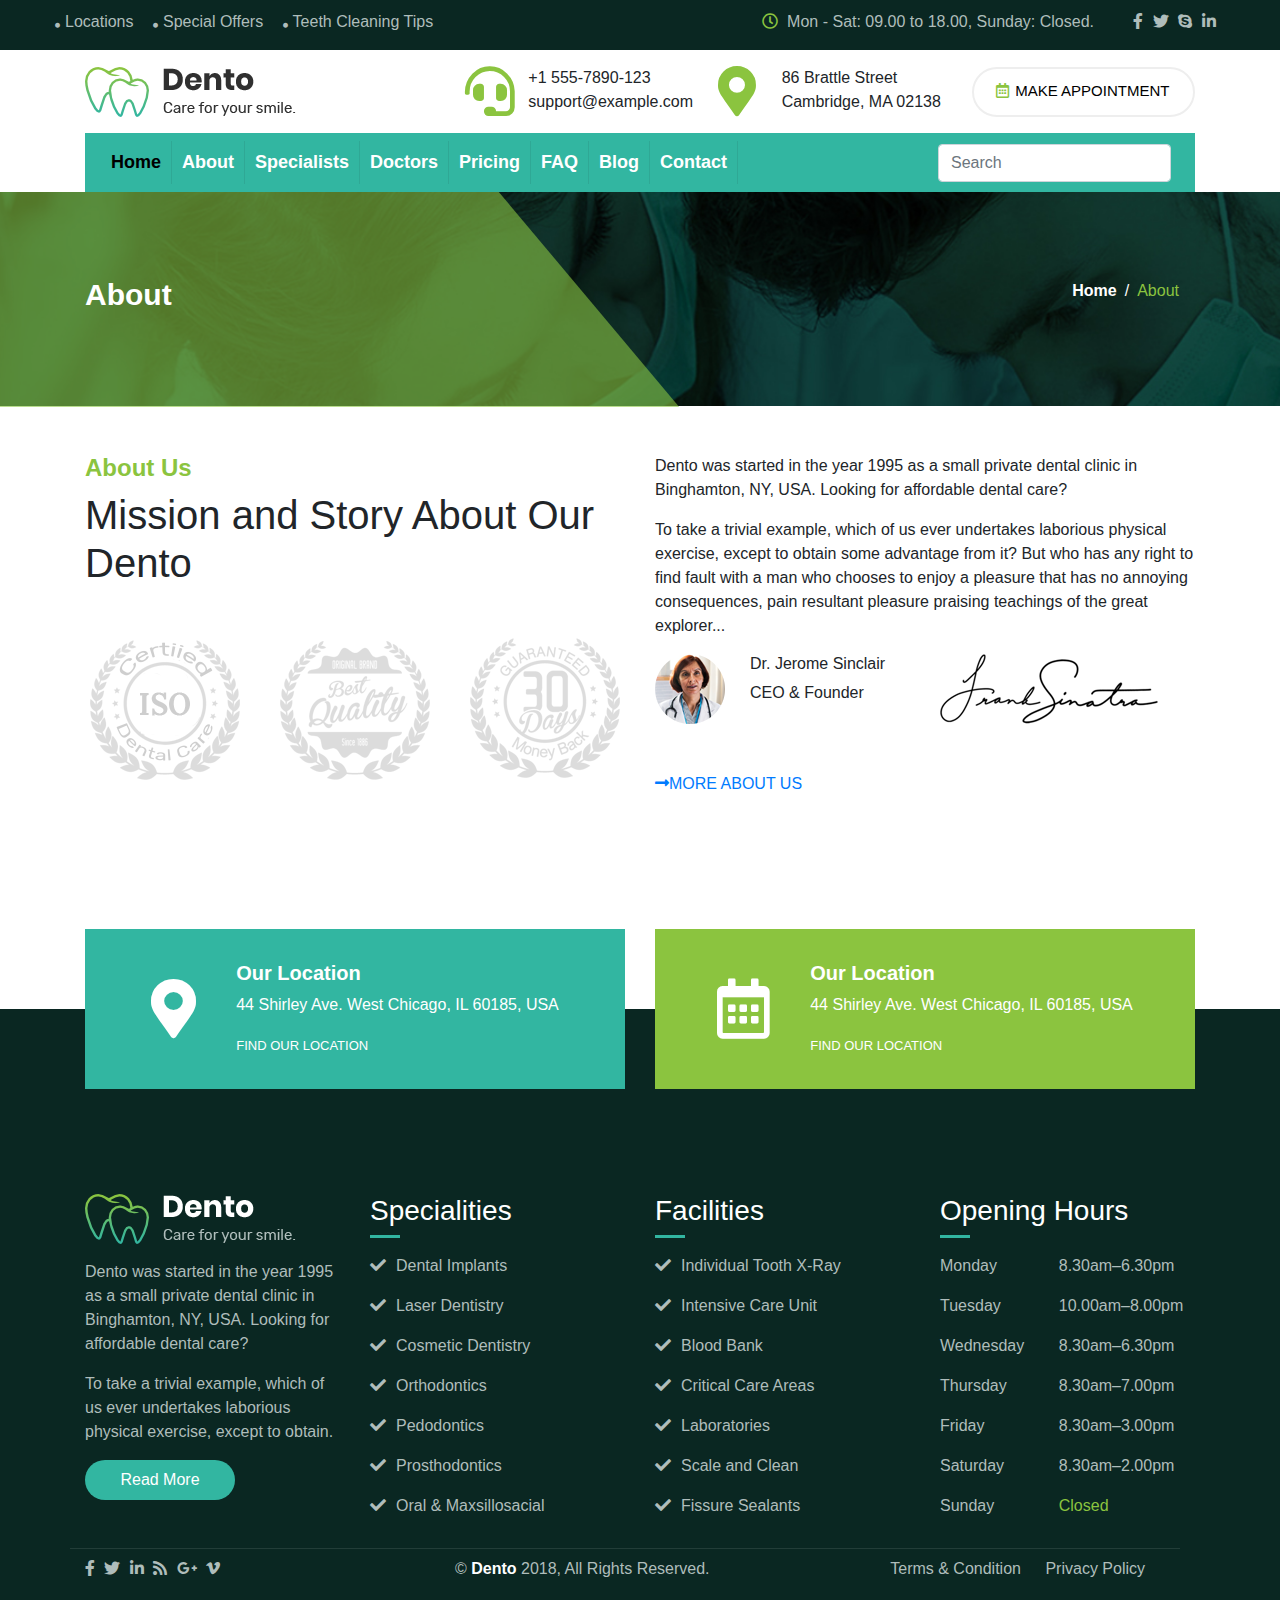
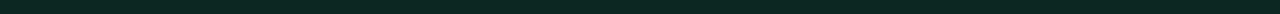
<file: about.html>
<!DOCTYPE html>
<html>
  <head>
    <title></title>
    <link rel="stylesheet" type="text/css" href="css/bootstrap.min.css" />
    <link rel="stylesheet" type="text/css" href="css/all.min.css" />
    <link rel="stylesheet" type="text/css" href="css/contact.css" />
    <link rel="shortcut icon" href="./images/logo-2.ico" type="image/x-icon" />

    <script src="js/jquery-3.3.1.slim.min.js"></script>
    <script src="js/popper.min.js"></script>
    <script src="js/bootstrap.min.js"></script>
  </head>
  <body>
    <!-- social bar -->
    <section class="social-bar">
      <div class="container-fluid">
        <div class="row">
          <div class="col-xl-7 col-lg-6">
            <div class="list">
              <ul>
                <li>
                  <a href="#"><i class="fas fa-circle"></i>Locations</a>
                </li>
                <li>
                  <a href="#"><i class="fas fa-circle"></i>Special Offers</a>
                </li>
                <li>
                  <a href="#"
                    ><i class="fas fa-circle"></i>Teeth Cleaning Tips</a
                  >
                </li>
              </ul>
            </div>
          </div>
          <div class="col-xl-5 col-lg-6">
            <i class="far fa-clock"></i>
            <span class="icon-clock"
              >Mon - Sat: 09.00 to 18.00, Sunday: Closed.</span
            >
            <span class="social">
              <i class="fab fa-facebook-f"></i>
              <i class="fab fa-twitter"></i>
              <i class="fab fa-skype"></i>
              <i class="fab fa-linkedin-in"></i>
            </span>
          </div>
        </div>
      </div>
    </section>

    <!-- logo baaaar -->
    <section
      class="logo-area d-flex justify-content-between align-items-center my-3"
    >
      <div class="container">
        <div class="row">
          <div class="col-xl-4 col-lg-4 d-flex align-items-center">
            <div class="logo">
              <img src="images/logo-3.png" />
            </div>
          </div>

          <div class="col-xl-8 col-lg-8 d-flex align-items-center">
            <div class="row">
              <div class="col-xl-4 col-lg-4 d-flex align-items-cente">
                <div class="row">
                  <div class="col-xl-3 col-lg-3">
                    <div class="sup-img">
                      <i class="fas fa-headset"></i>
                    </div>
                  </div>
                  <div class="col-xl-9 col-lg-9">
                    <div class="sup-text">
                      <span>+1 555-7890-123</span>
                      <span>support@example.com</span>
                    </div>
                  </div>
                </div>
              </div>

              <div class="col-xl-4 col-lg-4 d-flex align-items-cente">
                <div class="row">
                  <div class="col-xl-3 col-lg-3">
                    <div class="loc-img">
                      <i class="fas fa-map-marker-alt"></i>
                    </div>
                  </div>

                  <div class="col-xl-9 col-lg-9">
                    <div class="loc-text">
                      <span>86 Brattle Street</span>
                      <span>Cambridge, MA 02138</span>
                    </div>
                  </div>
                </div>
              </div>

              <div class="col-xl-4 col-lg-4 d-flex align-items-center">
                <div class="appointment">
                  <button class="btn-green">
                    <i class="far fa-calendar-alt"></i>Make Appointment
                  </button>
                </div>
              </div>
            </div>
          </div>
        </div>
      </div>
    </section>

    <!-- nav bar -->
    <section class="navigation">
      <div class="container">
        <nav class="navbar navbar-expand-lg navbar-dark bg-light">
          <button
            class="navbar-toggler"
            type="button"
            data-toggle="collapse"
            data-target="#navbarTogglerDemo01"
            aria-controls="navbarTogglerDemo01"
            aria-expanded="false"
            aria-label="Toggle navigation"
          >
            <span class="navbar-toggler-icon"></span>
          </button>

          <div class="collapse navbar-collapse" id="navbarTogglerDemo01">
            <ul class="navbar-nav mr-auto mt-2 mt-lg-0">
              <li class="nav-item active">
                <a class="nav-link" href="./index.html"
                  >Home <span class="sr-only">(current)</span></a
                >
              </li>
              <li class="nav-item">
                <a class="nav-link" href="./about.html">About</a>
              </li>
              <li class="nav-item">
                <a class="nav-link" href="./specialities.html">Specialists</a>
              </li>
              <li class="nav-item">
                <a class="nav-link" href="./doctors.html">Doctors</a>
              </li>
              <li class="nav-item">
                <a class="nav-link" href="./pricing.html">Pricing</a>
              </li>
              <li class="nav-item">
                <a class="nav-link" href="./faq.html">FAQ</a>
              </li>
              <li class="nav-item">
                <a class="nav-link" href="./blog.html">Blog</a>
              </li>
              <li class="nav-item">
                <a class="nav-link" href="./contact.html">Contact</a>
              </li>
            </ul>
          </div>

          <form class="form-inline my-2 my-lg-0">
            <input
              class="form-control mr-sm-2"
              type="search"
              placeholder="Search"
              aria-label="Search"
            />
          </form>
        </nav>
      </div>
    </section>

    <!--breadcrump baaaaaaaaaar-->
    <section class="breadcrump-bar">
      <div class="container">
        <div
          class="breadcrump-txt d-flex justify-content-between align-items-center"
        >
          <h1>About</h1>

          <nav aria-label="breadcrumb">
            <ol class="breadcrumb">
              <li class="breadcrumb-item"><a href="#">Home</a></li>
              <li class="breadcrumb-item active" aria-current="page">About</li>
            </ol>
          </nav>
        </div>
      </div>
    </section>

    <!--  about baaar  -->
    <section class="about-bar my-5">
      <div class="container">
        <div class="row">
          <div class="col-xl-6 col-lg-6">
            <h4>About Us</h4>
            <h1 class="mb-5">Mission and Story About Our Dento</h1>
            <div class="row">
              <div
                class="col-xl-4 col-lg-4 col-md-4 d-flex justify-content-center mb-3"
              >
                <img src="images/certificate-1.png" class="img-fluid" />
              </div>
              <div
                class="col-xl-4 col-lg-4 col-md-4 d-flex justify-content-center mb-3"
              >
                <img src="images/certificate-2.png" class="img-fluid" />
              </div>
              <div
                class="col-xl-4 col-lg-4 col-md-4 d-flex justify-content-center mb-3"
              >
                <img src="images/certificate-3.png" class="img-fluid" />
              </div>
            </div>
          </div>
          <div class="col-xl-6 col-lg-6">
            <p>
              Dento was started in the year 1995 as a small private dental
              clinic in Binghamton, NY, USA. Looking for affordable dental care?
            </p>
            <p>
              To take a trivial example, which of us ever undertakes laborious
              physical exercise, except to obtain some advantage from it? But
              who has any right to find fault with a man who chooses to enjoy a
              pleasure that has no annoying consequences, pain resultant
              pleasure praising teachings of the great explorer...
            </p>
            <div class="row">
              <div class="col-xl-2 col-lg-2 col-md-2 col-sm-2">
                <img src="images/ceo.png" />
              </div>
              <div class="col-xl-4 col-lg-4 col-md-4 col-sm-10 mb-5">
                <h6>Dr. Jerome Sinclair</h6>
                <p>CEO & Founder</p>
              </div>
              <div class="col-xl-6 col-lg-6 col-md-6 col-sm-12 mb-5">
                <img src="images/signature.png" />
              </div>
            </div>

            <a href="#"
              ><i class="fas fa-long-arrow-alt-right"></i>MORE ABOUT US</a
            >
          </div>
        </div>
      </div>
    </section>
    <!-- footer contact  -->
    <section class="footer-contact">
      <div class="container">
        <div class="row">
          <div class="col-xl-6 col-lg-6 col-md-12">
            <div
              class="location-bar d-flex align-items-center justify-content-center align-content-center"
            >
              <div class="map-icon">
                <i class="fas fa-map-marker-alt"></i>
              </div>
              <div class="loc-desc">
                <h3>Our Location</h3>
                <p>44 Shirley Ave. West Chicago, IL 60185, USA</p>
                <a href="#">FIND OUR LOCATION</a>
              </div>
            </div>
          </div>
          <div class="col-xl-6 col-lg-6 col-md-12">
            <div
              class="calender-bar d-flex align-items-center justify-content-center align-content-center"
            >
              <div class="cal-icon">
                <i class="far fa-calendar-alt"></i>
              </div>
              <div class="cal-desc">
                <h3>Our Location</h3>
                <p>44 Shirley Ave. West Chicago, IL 60185, USA</p>
                <a href="#">FIND OUR LOCATION</a>
              </div>
            </div>
          </div>
        </div>
      </div>
    </section>
    <!-- footer baaaaaaaaar  -->
    <section class="footer-bar">
      <footer>
        <div class="container">
          <!-- top footer   -->
          <div class="row">
            <div class="col-xl-3 col-lg-3 col-md-6 col-sm-12">
              <div class="logo-footer">
                <img src="images/logo-2.png" class="img-fluid mb-3" />
                <p>
                  Dento was started in the year 1995 as a small private dental
                  clinic in Binghamton, NY, USA. Looking for affordable dental
                  care?
                </p>
                <p>
                  To take a trivial example, which of us ever undertakes
                  laborious physical exercise, except to obtain.
                </p>
                <button class="btn-footer mb-5">Read More</button>
              </div>
            </div>
            <div class="col-xl-3 col-lg-3 col-md-6 col-sm-12">
              <div class="specialities-footer">
                <h3>Specialities</h3>
                <div class="border-foot mb-3"></div>
                <p><i class="fas fa-check"></i>Dental Implants</p>
                <p><i class="fas fa-check"></i>Laser Dentistry</p>
                <p><i class="fas fa-check"></i>Cosmetic Dentistry</p>
                <p><i class="fas fa-check"></i>Orthodontics</p>
                <p><i class="fas fa-check"></i>Pedodontics</p>
                <p><i class="fas fa-check"></i>Prosthodontics</p>
                <p><i class="fas fa-check"></i>Oral & Maxsillosacial</p>
              </div>
            </div>
            <div class="col-xl-3 col-lg-3 col-md-6 col-sm-12">
              <div class="facilities-bar">
                <h3>Facilities</h3>
                <div class="border-foot mb-3"></div>
                <p><i class="fas fa-check"></i>Individual Tooth X-Ray</p>
                <p><i class="fas fa-check"></i>Intensive Care Unit</p>
                <p><i class="fas fa-check"></i>Blood Bank</p>
                <p><i class="fas fa-check"></i>Critical Care Areas</p>
                <p><i class="fas fa-check"></i>Laboratories</p>
                <p><i class="fas fa-check"></i>Scale and Clean</p>
                <p><i class="fas fa-check"></i>Fissure Sealants</p>
              </div>
            </div>
            <div class="col-xl-3 col-lg-3 col-md-6 col-sm-12">
              <div class="opening-footer">
                <h3>Opening Hours</h3>
                <div class="border-foot mb-3"></div>
                <div class="row">
                  <div class="col-xl-5 col-lg-5 col-md-5">
                    <p>Monday</p>
                  </div>
                  <div class="col-xl-7 col-lg-7 col-md-7">
                    <p>8.30am–6.30pm</p>
                  </div>
                </div>
                <div class="row">
                  <div class="col-xl-5 col-lg-5 col-md-5">
                    <p>Tuesday</p>
                  </div>
                  <div class="col-xl-7 col-lg-7 col-md-7">
                    <p>10.00am–8.00pm</p>
                  </div>
                </div>
                <div class="row">
                  <div class="col-xl-5 col-lg-5 col-md-5">
                    <p>Wednesday</p>
                  </div>
                  <div class="col-xl-7 col-lg-7 col-md-7">
                    <p>8.30am–6.30pm</p>
                  </div>
                </div>
                <div class="row">
                  <div class="col-xl-5 col-lg-5 col-md-5">
                    <p>Thursday</p>
                  </div>
                  <div class="col-xl-7 col-lg-7 col-md-7">
                    <p>8.30am–7.00pm</p>
                  </div>
                </div>
                <div class="row">
                  <div class="col-xl-5 col-lg-5 col-md-5">
                    <p>Friday</p>
                  </div>
                  <div class="col-xl-7 col-lg-7 col-md-7">
                    <p>8.30am–3.00pm</p>
                  </div>
                </div>
                <div class="row">
                  <div class="col-xl-5 col-lg-5 col-md-5">
                    <p>Saturday</p>
                  </div>
                  <div class="col-xl-7 col-lg-7 col-md-7">
                    <p>8.30am–2.00pm</p>
                  </div>
                </div>
                <div class="row">
                  <div class="col-xl-5 col-lg-5 col-md-5">
                    <p>Sunday</p>
                  </div>
                  <div class="col-xl-7 col-lg-7 col-md-7">
                    <span>Closed</span>
                  </div>
                </div>
              </div>
            </div>
          </div>
          <!-- bottom footer-->

          <div
            class="row d-flex align-items-center justify-content-between align-content-center border-footer"
          >
            <div class="col-xl-4 col-lg-4 col-md-12">
              <div class="left-footer">
                <div class="social-footer">
                  <i class="fab fa-facebook-f"></i>
                  <i class="fab fa-twitter"></i>
                  <i class="fab fa-linkedin-in"></i>
                  <i class="fas fa-rss"></i>
                  <i class="fab fa-google-plus-g"></i>
                  <i class="fab fa-vimeo-v"></i>
                </div>
              </div>
            </div>
            <div class="col-xl-4 col-lg-4 col-md-12 my-2">
              <div class="center-footer">
                <span>© <a href="#">Dento</a> 2018, All Rights Reserved.</span>
              </div>
            </div>
            <div class="col-xl-4 col-lg-4 col-md-12">
              <div class="right-footer">
                <li><a href="#">Terms & Condition</a></li>
                <li><a href="#">Privacy Policy</a></li>
              </div>
            </div>
          </div>
        </div>
      </footer>
    </section>
  </body>
</html>
</file>
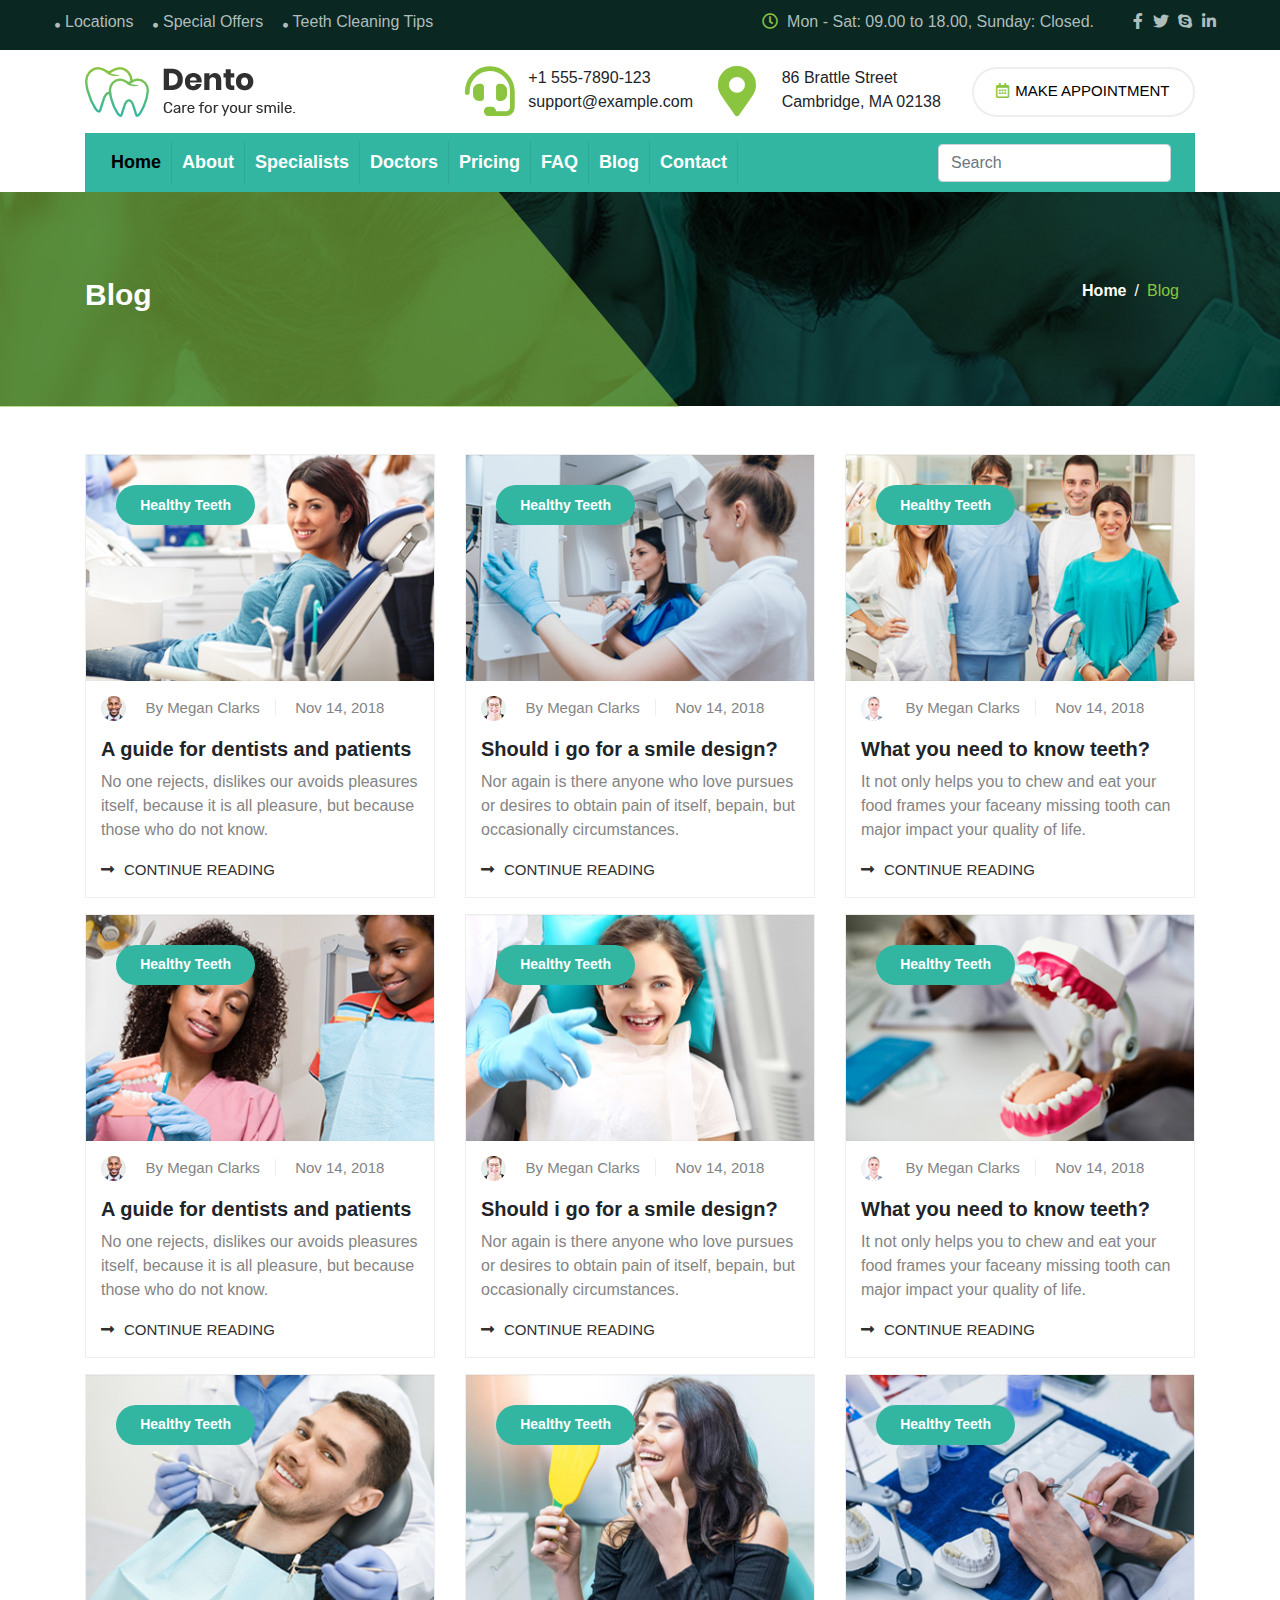
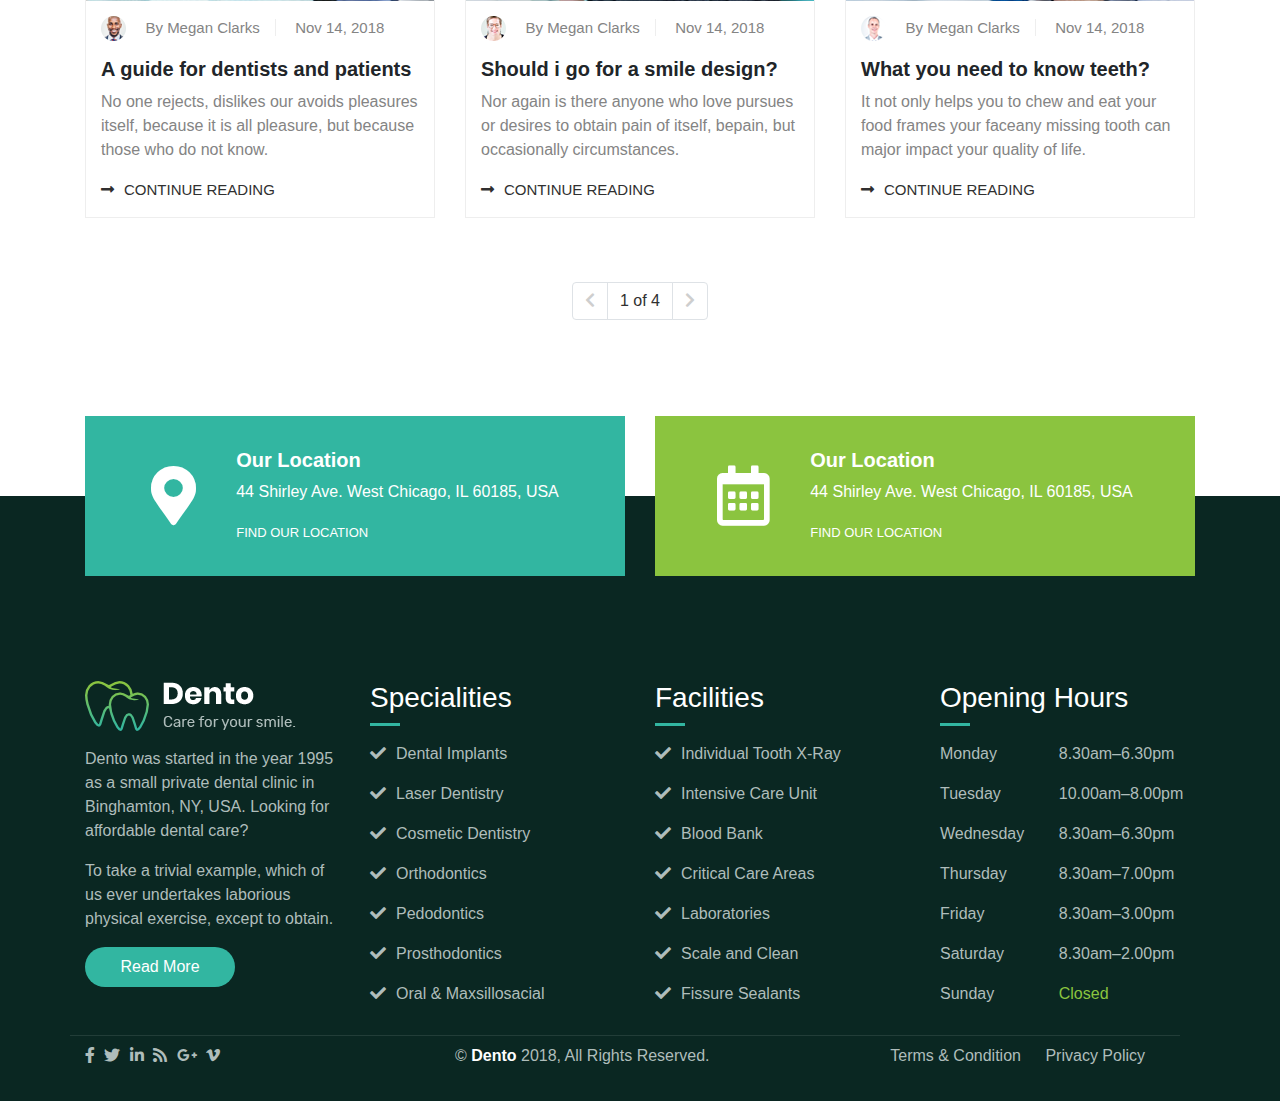
<file: blog.html>
<!DOCTYPE html>
<html>
  <head>
    <title></title>
    <link rel="stylesheet" type="text/css" href="css/bootstrap.min.css" />
    <link rel="stylesheet" type="text/css" href="css/all.min.css" />
    <link rel="stylesheet" type="text/css" href="css/blog.css" />
    <link rel="shortcut icon" href="./images/logo-2.ico" type="image/x-icon" />

    <script src="js/jquery-3.3.1.slim.min.js"></script>
    <script src="js/popper.min.js"></script>
    <script src="js/bootstrap.min.js"></script>
  </head>
  <body>
    <!-- social bar -->
    <section class="social-bar">
      <div class="container-fluid">
        <div class="row">
          <div class="col-xl-7 col-lg-6">
            <div class="list">
              <ul>
                <li>
                  <a href="#"><i class="fas fa-circle"></i>Locations</a>
                </li>
                <li>
                  <a href="#"><i class="fas fa-circle"></i>Special Offers</a>
                </li>
                <li>
                  <a href="#"
                    ><i class="fas fa-circle"></i>Teeth Cleaning Tips</a
                  >
                </li>
              </ul>
            </div>
          </div>
          <div class="col-xl-5 col-lg-6">
            <i class="far fa-clock"></i>
            <span class="icon-clock"
              >Mon - Sat: 09.00 to 18.00, Sunday: Closed.</span
            >
            <span class="social">
              <i class="fab fa-facebook-f"></i>
              <i class="fab fa-twitter"></i>
              <i class="fab fa-skype"></i>
              <i class="fab fa-linkedin-in"></i>
            </span>
          </div>
        </div>
      </div>
    </section>

    <!-- logo baaaar -->
    <section
      class="logo-area d-flex justify-content-between align-items-center my-3"
    >
      <div class="container">
        <div class="row">
          <div class="col-xl-4 col-lg-4 d-flex align-items-center">
            <div class="logo">
              <img src="images/logo-3.png" />
            </div>
          </div>

          <div class="col-xl-8 col-lg-8 d-flex align-items-center">
            <div class="row">
              <div class="col-xl-4 col-lg-4 d-flex align-items-cente">
                <div class="row">
                  <div class="col-xl-3 col-lg-3">
                    <div class="sup-img">
                      <i class="fas fa-headset"></i>
                    </div>
                  </div>
                  <div class="col-xl-9 col-lg-9">
                    <div class="sup-text">
                      <span>+1 555-7890-123</span>
                      <span>support@example.com</span>
                    </div>
                  </div>
                </div>
              </div>

              <div class="col-xl-4 col-lg-4 d-flex align-items-cente">
                <div class="row">
                  <div class="col-xl-3 col-lg-3">
                    <div class="loc-img">
                      <i class="fas fa-map-marker-alt"></i>
                    </div>
                  </div>

                  <div class="col-xl-9 col-lg-9">
                    <div class="loc-text">
                      <span>86 Brattle Street</span>
                      <span>Cambridge, MA 02138</span>
                    </div>
                  </div>
                </div>
              </div>

              <div class="col-xl-4 col-lg-4 d-flex align-items-center">
                <div class="appointment">
                  <button class="btn-green">
                    <i class="far fa-calendar-alt"></i>Make Appointment
                  </button>
                </div>
              </div>
            </div>
          </div>
        </div>
      </div>
    </section>

    <!-- nav bar -->
    <section class="navigation">
      <div class="container">
        <nav class="navbar navbar-expand-lg navbar-dark bg-light">
          <button
            class="navbar-toggler"
            type="button"
            data-toggle="collapse"
            data-target="#navbarTogglerDemo01"
            aria-controls="navbarTogglerDemo01"
            aria-expanded="false"
            aria-label="Toggle navigation"
          >
            <span class="navbar-toggler-icon"></span>
          </button>

          <div class="collapse navbar-collapse" id="navbarTogglerDemo01">
            <ul class="navbar-nav mr-auto mt-2 mt-lg-0">
              <li class="nav-item active">
                <a class="nav-link" href="./index.html"
                  >Home <span class="sr-only">(current)</span></a
                >
              </li>
              <li class="nav-item">
                <a class="nav-link" href="./about.html">About</a>
              </li>
              <li class="nav-item">
                <a class="nav-link" href="./specialities.html">Specialists</a>
              </li>
              <li class="nav-item">
                <a class="nav-link" href="./doctors.html">Doctors</a>
              </li>
              <li class="nav-item">
                <a class="nav-link" href="./pricing.html">Pricing</a>
              </li>
              <li class="nav-item">
                <a class="nav-link" href="./faq.html">FAQ</a>
              </li>
              <li class="nav-item">
                <a class="nav-link" href="./blog.html">Blog</a>
              </li>
              <li class="nav-item">
                <a class="nav-link" href="./contact.html">Contact</a>
              </li>
            </ul>
          </div>

          <form class="form-inline my-2 my-lg-0">
            <input
              class="form-control mr-sm-2"
              type="search"
              placeholder="Search"
              aria-label="Search"
            />
          </form>
        </nav>
      </div>
    </section>

    <!--breadcrump baaaaaaaaaar-->
    <section class="breadcrump-bar">
      <div class="container">
        <div
          class="breadcrump-txt d-flex justify-content-between align-items-center"
        >
          <h1>Blog</h1>

          <nav aria-label="breadcrumb">
            <ol class="breadcrumb">
              <li class="breadcrumb-item"><a href="#">Home</a></li>
              <li class="breadcrumb-item active" aria-current="page">Blog</li>
            </ol>
          </nav>
        </div>
      </div>
    </section>

    <section class="blog-bar my-5">
      <div class="container">
        <div class="row">
          <div class="col-xl-4 col-lg-4 col-md-12">
            <div class="blog-item mb-3">
              <div class="img-blog">
                <img src="images/v1-1-blog.jpg" class="w-100" />
              </div>
              <div class="blog-button">
                <button class="btn-blog">Healthy Teeth</button>
              </div>
              <div class="author">
                <img src="images/author-1.png" class="img-fluid" />
                <span class="author-span">By Megan Clarks</span>
                <span>Nov 14, 2018</span>
              </div>
              <div class="blog-txt">
                <h4>A guide for dentists and patients</h4>
                <p>
                  No one rejects, dislikes our avoids pleasures itself, because
                  it is all pleasure, but because those who do not know.
                </p>
              </div>
              <div class="readmore-button">
                <a href="#"
                  ><i class="fas fa-long-arrow-alt-right"></i>CONTINUE
                  READING</a
                >
              </div>
            </div>
          </div>
          <div class="col-xl-4 col-lg-4 col-md-12">
            <div class="blog-item mb-3">
              <div class="img-blog">
                <img src="images/v1-2-blog.jpg" class="w-100" />
              </div>
              <div class="blog-button">
                <button class="btn-blog">Healthy Teeth</button>
              </div>
              <div class="author">
                <img src="images/author-2.png" class="img-fluid" />
                <span class="author-span">By Megan Clarks</span>
                <span>Nov 14, 2018</span>
              </div>
              <div class="blog-txt">
                <h4>Should i go for a smile design?</h4>
                <p>
                  Nor again is there anyone who love pursues or desires to
                  obtain pain of itself, bepain, but occasionally circumstances.
                </p>
              </div>
              <div class="readmore-button">
                <a href="#"
                  ><i class="fas fa-long-arrow-alt-right"></i>CONTINUE
                  READING</a
                >
              </div>
            </div>
          </div>
          <div class="col-xl-4 col-lg-4 col-md-12">
            <div class="blog-item mb-3">
              <div class="img-blog">
                <img src="images/v1-3-blog.jpg" class="w-100" />
              </div>
              <div class="blog-button">
                <button class="btn-blog">Healthy Teeth</button>
              </div>
              <div class="author">
                <img src="images/author-3.png" class="img-fluid" />
                <span class="author-span">By Megan Clarks</span>
                <span>Nov 14, 2018</span>
              </div>
              <div class="blog-txt">
                <h4>What you need to know teeth?</h4>
                <p>
                  It not only helps you to chew and eat your food frames your
                  faceany missing tooth can major impact your quality of life.
                </p>
              </div>
              <div class="readmore-button">
                <a href="#"
                  ><i class="fas fa-long-arrow-alt-right"></i>CONTINUE
                  READING</a
                >
              </div>
            </div>
          </div>
        </div>

        <div class="row">
          <div class="col-xl-4 col-lg-4 col-md-12">
            <div class="blog-item mb-3">
              <div class="img-blog">
                <img src="images/v1-4.jpg" class="w-100" />
              </div>
              <div class="blog-button">
                <button class="btn-blog">Healthy Teeth</button>
              </div>
              <div class="author">
                <img src="images/author-1.png" class="img-fluid" />
                <span class="author-span">By Megan Clarks</span>
                <span>Nov 14, 2018</span>
              </div>
              <div class="blog-txt">
                <h4>A guide for dentists and patients</h4>
                <p>
                  No one rejects, dislikes our avoids pleasures itself, because
                  it is all pleasure, but because those who do not know.
                </p>
              </div>
              <div class="readmore-button">
                <a href="#"
                  ><i class="fas fa-long-arrow-alt-right"></i>CONTINUE
                  READING</a
                >
              </div>
            </div>
          </div>
          <div class="col-xl-4 col-lg-4 col-md-12">
            <div class="blog-item mb-3">
              <div class="img-blog">
                <img src="images/v1-5.jpg" class="w-100" />
              </div>
              <div class="blog-button">
                <button class="btn-blog">Healthy Teeth</button>
              </div>
              <div class="author">
                <img src="images/author-2.png" class="img-fluid" />
                <span class="author-span">By Megan Clarks</span>
                <span>Nov 14, 2018</span>
              </div>
              <div class="blog-txt">
                <h4>Should i go for a smile design?</h4>
                <p>
                  Nor again is there anyone who love pursues or desires to
                  obtain pain of itself, bepain, but occasionally circumstances.
                </p>
              </div>
              <div class="readmore-button">
                <a href="#"
                  ><i class="fas fa-long-arrow-alt-right"></i>CONTINUE
                  READING</a
                >
              </div>
            </div>
          </div>
          <div class="col-xl-4 col-lg-4 col-md-12">
            <div class="blog-item mb-3">
              <div class="img-blog">
                <img src="images/v1-6.jpg" class="w-100" />
              </div>
              <div class="blog-button">
                <button class="btn-blog">Healthy Teeth</button>
              </div>
              <div class="author">
                <img src="images/author-3.png" class="img-fluid" />
                <span class="author-span">By Megan Clarks</span>
                <span>Nov 14, 2018</span>
              </div>
              <div class="blog-txt">
                <h4>What you need to know teeth?</h4>
                <p>
                  It not only helps you to chew and eat your food frames your
                  faceany missing tooth can major impact your quality of life.
                </p>
              </div>
              <div class="readmore-button">
                <a href="#"
                  ><i class="fas fa-long-arrow-alt-right"></i>CONTINUE
                  READING</a
                >
              </div>
            </div>
          </div>
        </div>

        <div class="row">
          <div class="col-xl-4 col-lg-4 col-md-12">
            <div class="blog-item mb-3">
              <div class="img-blog">
                <img src="images/lat-blog-1.jpg" class="w-100" />
              </div>
              <div class="blog-button">
                <button class="btn-blog">Healthy Teeth</button>
              </div>
              <div class="author">
                <img src="images/author-1.png" class="img-fluid" />
                <span class="author-span">By Megan Clarks</span>
                <span>Nov 14, 2018</span>
              </div>
              <div class="blog-txt">
                <h4>A guide for dentists and patients</h4>
                <p>
                  No one rejects, dislikes our avoids pleasures itself, because
                  it is all pleasure, but because those who do not know.
                </p>
              </div>
              <div class="readmore-button">
                <a href="#"
                  ><i class="fas fa-long-arrow-alt-right"></i>CONTINUE
                  READING</a
                >
              </div>
            </div>
          </div>
          <div class="col-xl-4 col-lg-4 col-md-12">
            <div class="blog-item mb-3">
              <div class="img-blog">
                <img src="images/lat-blog-2.jpg" class="w-100" />
              </div>
              <div class="blog-button">
                <button class="btn-blog">Healthy Teeth</button>
              </div>
              <div class="author">
                <img src="images/author-2.png" class="img-fluid" />
                <span class="author-span">By Megan Clarks</span>
                <span>Nov 14, 2018</span>
              </div>
              <div class="blog-txt">
                <h4>Should i go for a smile design?</h4>
                <p>
                  Nor again is there anyone who love pursues or desires to
                  obtain pain of itself, bepain, but occasionally circumstances.
                </p>
              </div>
              <div class="readmore-button">
                <a href="#"
                  ><i class="fas fa-long-arrow-alt-right"></i>CONTINUE
                  READING</a
                >
              </div>
            </div>
          </div>
          <div class="col-xl-4 col-lg-4 col-md-12">
            <div class="blog-item mb-3">
              <div class="img-blog">
                <img src="images/lat-blog-3.jpg" class="w-100" />
              </div>
              <div class="blog-button">
                <button class="btn-blog">Healthy Teeth</button>
              </div>
              <div class="author">
                <img src="images/author-3.png" class="img-fluid" />
                <span class="author-span">By Megan Clarks</span>
                <span>Nov 14, 2018</span>
              </div>
              <div class="blog-txt">
                <h4>What you need to know teeth?</h4>
                <p>
                  It not only helps you to chew and eat your food frames your
                  faceany missing tooth can major impact your quality of life.
                </p>
              </div>
              <div class="readmore-button">
                <a href="#"
                  ><i class="fas fa-long-arrow-alt-right"></i>CONTINUE
                  READING</a
                >
              </div>
            </div>
          </div>
        </div>
      </div>
    </section>

    <section class="pagination-bar">
      <div class="container d-flex justify-content-center">
        <nav aria-label="Page navigation example">
          <ul class="pagination">
            <li class="page-item">
              <a class="page-link" href="#" aria-label="Previous">
                <span aria-hidden="true"
                  ><i class="fas fa-chevron-left"></i
                ></span>
              </a>
            </li>
            <li class="page-item"><a class="page-link" href="#">1 of 4</a></li>

            <li class="page-item">
              <a class="page-link" href="#" aria-label="Next">
                <span aria-hidden="true"
                  ><i class="fas fa-chevron-right"></i
                ></span>
              </a>
            </li>
          </ul>
        </nav>
      </div>
    </section>

    <!-- footer contact  -->
    <section class="footer-contact">
      <div class="container">
        <div class="row">
          <div class="col-xl-6 col-lg-6 col-md-12">
            <div
              class="location-bar d-flex align-items-center justify-content-center align-content-center"
            >
              <div class="map-icon">
                <i class="fas fa-map-marker-alt"></i>
              </div>
              <div class="loc-desc">
                <h3>Our Location</h3>
                <p>44 Shirley Ave. West Chicago, IL 60185, USA</p>
                <a href="#">FIND OUR LOCATION</a>
              </div>
            </div>
          </div>
          <div class="col-xl-6 col-lg-6 col-md-12">
            <div
              class="calender-bar d-flex align-items-center justify-content-center align-content-center"
            >
              <div class="cal-icon">
                <i class="far fa-calendar-alt"></i>
              </div>
              <div class="cal-desc">
                <h3>Our Location</h3>
                <p>44 Shirley Ave. West Chicago, IL 60185, USA</p>
                <a href="#">FIND OUR LOCATION</a>
              </div>
            </div>
          </div>
        </div>
      </div>
    </section>
    <!-- footer baaaaaaaaar  -->
    <section class="footer-bar">
      <footer>
        <div class="container">
          <!-- top footer   -->
          <div class="row">
            <div class="col-xl-3 col-lg-3 col-md-6 col-sm-12">
              <div class="logo-footer">
                <img src="images/logo-2.png" class="img-fluid mb-3" />
                <p>
                  Dento was started in the year 1995 as a small private dental
                  clinic in Binghamton, NY, USA. Looking for affordable dental
                  care?
                </p>
                <p>
                  To take a trivial example, which of us ever undertakes
                  laborious physical exercise, except to obtain.
                </p>
                <button class="btn-footer mb-5">Read More</button>
              </div>
            </div>
            <div class="col-xl-3 col-lg-3 col-md-6 col-sm-12">
              <div class="specialities-footer">
                <h3>Specialities</h3>
                <div class="border-foot mb-3"></div>
                <p><i class="fas fa-check"></i>Dental Implants</p>
                <p><i class="fas fa-check"></i>Laser Dentistry</p>
                <p><i class="fas fa-check"></i>Cosmetic Dentistry</p>
                <p><i class="fas fa-check"></i>Orthodontics</p>
                <p><i class="fas fa-check"></i>Pedodontics</p>
                <p><i class="fas fa-check"></i>Prosthodontics</p>
                <p><i class="fas fa-check"></i>Oral & Maxsillosacial</p>
              </div>
            </div>
            <div class="col-xl-3 col-lg-3 col-md-6 col-sm-12">
              <div class="facilities-bar">
                <h3>Facilities</h3>
                <div class="border-foot mb-3"></div>
                <p><i class="fas fa-check"></i>Individual Tooth X-Ray</p>
                <p><i class="fas fa-check"></i>Intensive Care Unit</p>
                <p><i class="fas fa-check"></i>Blood Bank</p>
                <p><i class="fas fa-check"></i>Critical Care Areas</p>
                <p><i class="fas fa-check"></i>Laboratories</p>
                <p><i class="fas fa-check"></i>Scale and Clean</p>
                <p><i class="fas fa-check"></i>Fissure Sealants</p>
              </div>
            </div>
            <div class="col-xl-3 col-lg-3 col-md-6 col-sm-12">
              <div class="opening-footer">
                <h3>Opening Hours</h3>
                <div class="border-foot mb-3"></div>
                <div class="row">
                  <div class="col-xl-5 col-lg-5 col-md-5">
                    <p>Monday</p>
                  </div>
                  <div class="col-xl-7 col-lg-7 col-md-7">
                    <p>8.30am–6.30pm</p>
                  </div>
                </div>
                <div class="row">
                  <div class="col-xl-5 col-lg-5 col-md-5">
                    <p>Tuesday</p>
                  </div>
                  <div class="col-xl-7 col-lg-7 col-md-7">
                    <p>10.00am–8.00pm</p>
                  </div>
                </div>
                <div class="row">
                  <div class="col-xl-5 col-lg-5 col-md-5">
                    <p>Wednesday</p>
                  </div>
                  <div class="col-xl-7 col-lg-7 col-md-7">
                    <p>8.30am–6.30pm</p>
                  </div>
                </div>
                <div class="row">
                  <div class="col-xl-5 col-lg-5 col-md-5">
                    <p>Thursday</p>
                  </div>
                  <div class="col-xl-7 col-lg-7 col-md-7">
                    <p>8.30am–7.00pm</p>
                  </div>
                </div>
                <div class="row">
                  <div class="col-xl-5 col-lg-5 col-md-5">
                    <p>Friday</p>
                  </div>
                  <div class="col-xl-7 col-lg-7 col-md-7">
                    <p>8.30am–3.00pm</p>
                  </div>
                </div>
                <div class="row">
                  <div class="col-xl-5 col-lg-5 col-md-5">
                    <p>Saturday</p>
                  </div>
                  <div class="col-xl-7 col-lg-7 col-md-7">
                    <p>8.30am–2.00pm</p>
                  </div>
                </div>
                <div class="row">
                  <div class="col-xl-5 col-lg-5 col-md-5">
                    <p>Sunday</p>
                  </div>
                  <div class="col-xl-7 col-lg-7 col-md-7">
                    <span>Closed</span>
                  </div>
                </div>
              </div>
            </div>
          </div>
          <!-- bottom footer-->

          <div
            class="row d-flex align-items-center justify-content-between align-content-center border-footer"
          >
            <div class="col-xl-4 col-lg-4 col-md-12">
              <div class="left-footer">
                <div class="social-footer">
                  <i class="fab fa-facebook-f"></i>
                  <i class="fab fa-twitter"></i>
                  <i class="fab fa-linkedin-in"></i>
                  <i class="fas fa-rss"></i>
                  <i class="fab fa-google-plus-g"></i>
                  <i class="fab fa-vimeo-v"></i>
                </div>
              </div>
            </div>
            <div class="col-xl-4 col-lg-4 col-md-12 my-2">
              <div class="center-footer">
                <span>© <a href="#">Dento</a> 2018, All Rights Reserved.</span>
              </div>
            </div>
            <div class="col-xl-4 col-lg-4 col-md-12">
              <div class="right-footer">
                <li><a href="#">Terms & Condition</a></li>
                <li><a href="#">Privacy Policy</a></li>
              </div>
            </div>
          </div>
        </div>
      </footer>
    </section>
  </body>
</html>
</file>
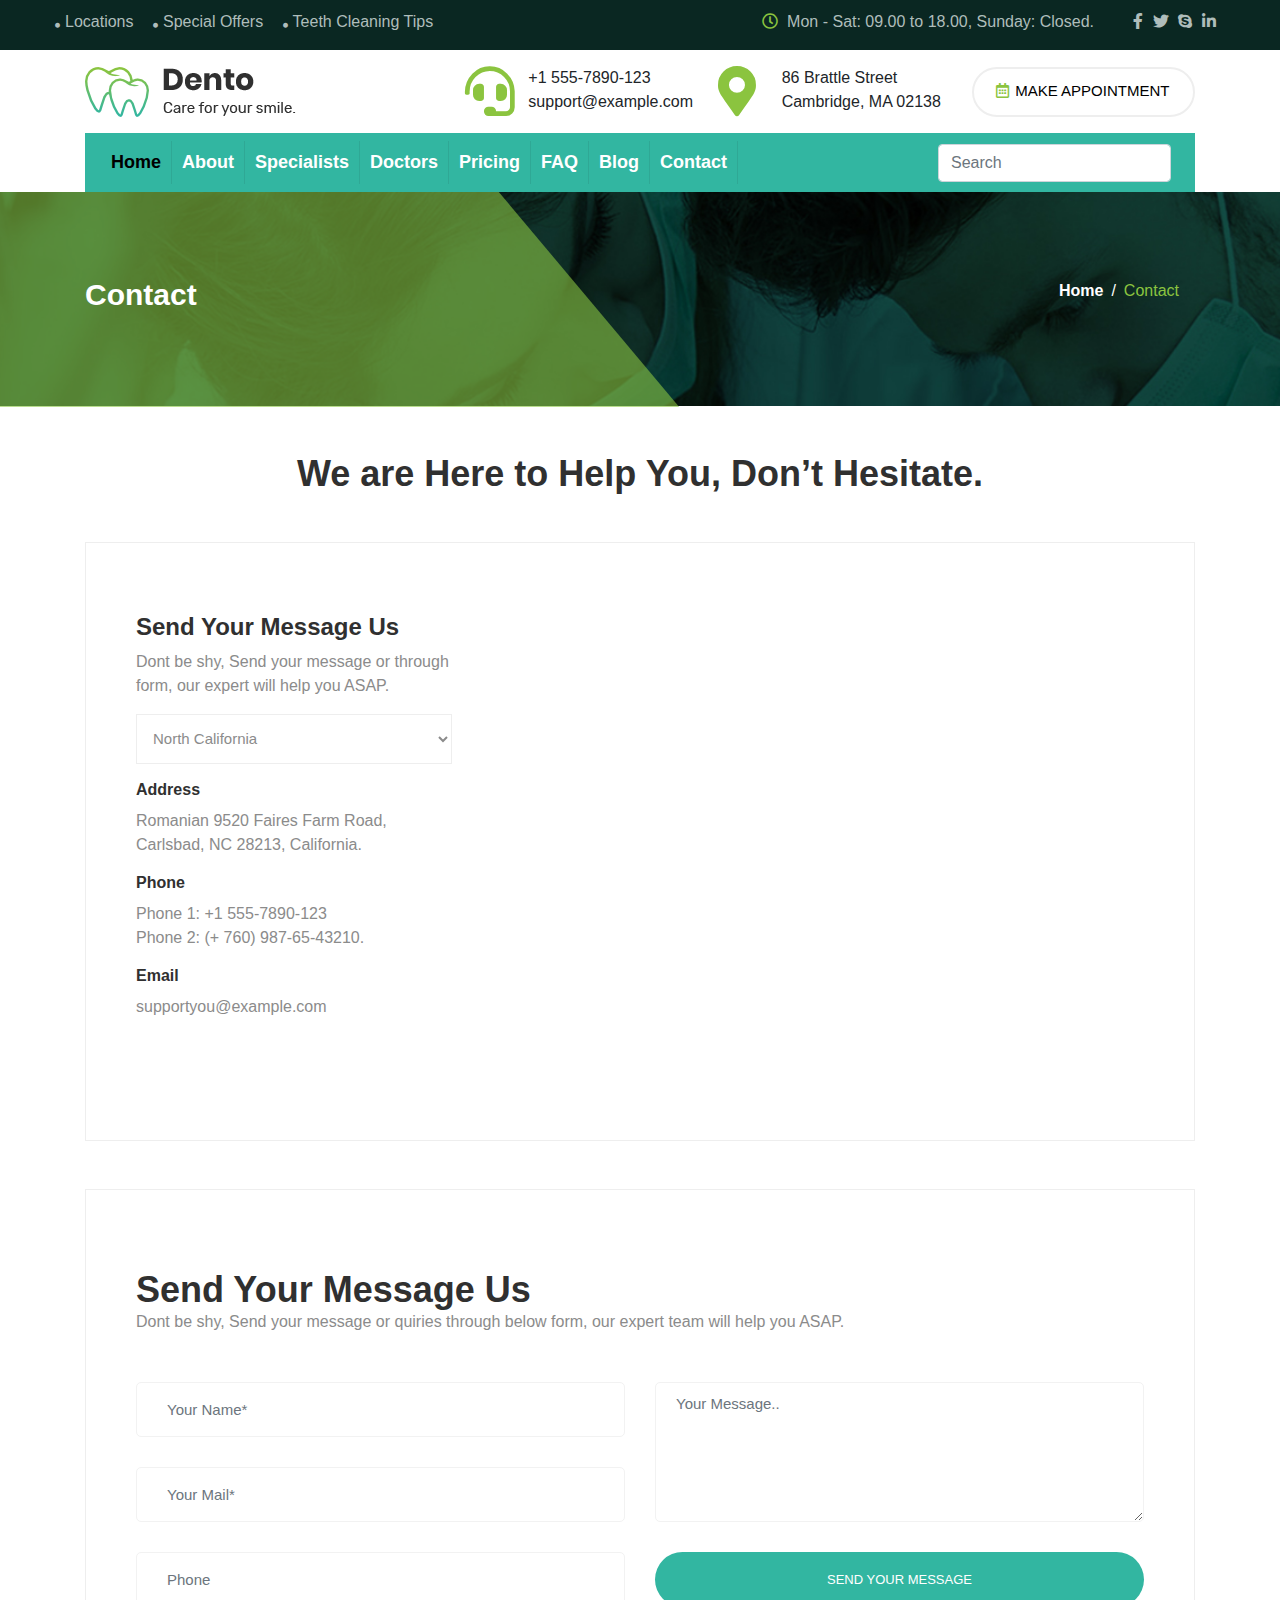
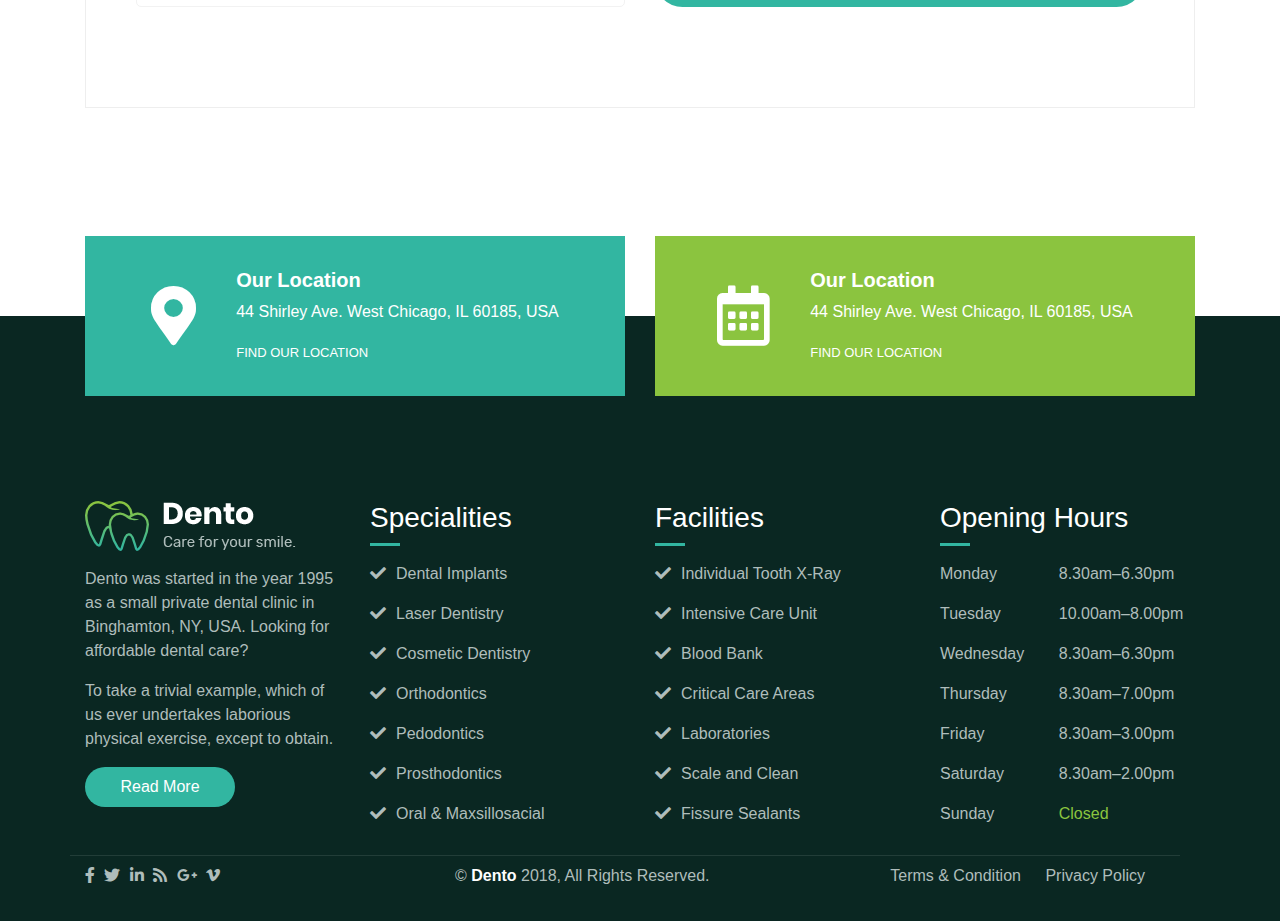
<file: contact.html>
<!DOCTYPE html>
<html>
  <head>
    <title></title>
    <link rel="stylesheet" type="text/css" href="css/bootstrap.min.css" />
    <link rel="stylesheet" type="text/css" href="css/all.min.css" />
    <link rel="stylesheet" type="text/css" href="css/contact.css" />
    <link rel="shortcut icon" href="./images/logo-2.ico" type="image/x-icon" />

    <script src="js/jquery-3.3.1.slim.min.js"></script>
    <script src="js/popper.min.js"></script>
    <script src="js/bootstrap.min.js"></script>
  </head>
  <body>
    <!-- social bar -->
    <section class="social-bar">
      <div class="container-fluid">
        <div class="row">
          <div class="col-xl-7 col-lg-6">
            <div class="list">
              <ul>
                <li>
                  <a href="#"><i class="fas fa-circle"></i>Locations</a>
                </li>
                <li>
                  <a href="#"><i class="fas fa-circle"></i>Special Offers</a>
                </li>
                <li>
                  <a href="#"
                    ><i class="fas fa-circle"></i>Teeth Cleaning Tips</a
                  >
                </li>
              </ul>
            </div>
          </div>
          <div class="col-xl-5 col-lg-6">
            <i class="far fa-clock"></i>
            <span class="icon-clock"
              >Mon - Sat: 09.00 to 18.00, Sunday: Closed.</span
            >
            <span class="social">
              <i class="fab fa-facebook-f"></i>
              <i class="fab fa-twitter"></i>
              <i class="fab fa-skype"></i>
              <i class="fab fa-linkedin-in"></i>
            </span>
          </div>
        </div>
      </div>
    </section>

    <!-- logo baaaar -->
    <section
      class="logo-area d-flex justify-content-between align-items-center my-3"
    >
      <div class="container">
        <div class="row">
          <div class="col-xl-4 col-lg-4 d-flex align-items-center">
            <div class="logo">
              <img src="images/logo-3.png" />
            </div>
          </div>

          <div class="col-xl-8 col-lg-8 d-flex align-items-center">
            <div class="row">
              <div class="col-xl-4 col-lg-4 d-flex align-items-cente">
                <div class="row">
                  <div class="col-xl-3 col-lg-3">
                    <div class="sup-img">
                      <i class="fas fa-headset"></i>
                    </div>
                  </div>
                  <div class="col-xl-9 col-lg-9">
                    <div class="sup-text">
                      <span>+1 555-7890-123</span>
                      <span>support@example.com</span>
                    </div>
                  </div>
                </div>
              </div>

              <div class="col-xl-4 col-lg-4 d-flex align-items-cente">
                <div class="row">
                  <div class="col-xl-3 col-lg-3">
                    <div class="loc-img">
                      <i class="fas fa-map-marker-alt"></i>
                    </div>
                  </div>

                  <div class="col-xl-9 col-lg-9">
                    <div class="loc-text">
                      <span>86 Brattle Street</span>
                      <span>Cambridge, MA 02138</span>
                    </div>
                  </div>
                </div>
              </div>

              <div class="col-xl-4 col-lg-4 d-flex align-items-center">
                <div class="appointment">
                  <button class="btn-green">
                    <i class="far fa-calendar-alt"></i>Make Appointment
                  </button>
                </div>
              </div>
            </div>
          </div>
        </div>
      </div>
    </section>

    <!-- nav bar -->
    <section class="navigation">
      <div class="container">
        <nav class="navbar navbar-expand-lg navbar-dark bg-light">
          <button
            class="navbar-toggler"
            type="button"
            data-toggle="collapse"
            data-target="#navbarTogglerDemo01"
            aria-controls="navbarTogglerDemo01"
            aria-expanded="false"
            aria-label="Toggle navigation"
          >
            <span class="navbar-toggler-icon"></span>
          </button>

          <div class="collapse navbar-collapse" id="navbarTogglerDemo01">
            <ul class="navbar-nav mr-auto mt-2 mt-lg-0">
              <li class="nav-item active">
                <a class="nav-link" href="./index.html"
                  >Home <span class="sr-only">(current)</span></a
                >
              </li>
              <li class="nav-item">
                <a class="nav-link" href="./about.html">About</a>
              </li>
              <li class="nav-item">
                <a class="nav-link" href="./specialities.html">Specialists</a>
              </li>
              <li class="nav-item">
                <a class="nav-link" href="./doctors.html">Doctors</a>
              </li>
              <li class="nav-item">
                <a class="nav-link" href="./pricing.html">Pricing</a>
              </li>
              <li class="nav-item">
                <a class="nav-link" href="./faq.html">FAQ</a>
              </li>
              <li class="nav-item">
                <a class="nav-link" href="./blog.html">Blog</a>
              </li>
              <li class="nav-item">
                <a class="nav-link" href="./contact.html">Contact</a>
              </li>
            </ul>
          </div>

          <form class="form-inline my-2 my-lg-0">
            <input
              class="form-control mr-sm-2"
              type="search"
              placeholder="Search"
              aria-label="Search"
            />
          </form>
        </nav>
      </div>
    </section>

    <!--breadcrump baaaaaaaaaar-->
    <section class="breadcrump-bar">
      <div class="container">
        <div
          class="breadcrump-txt d-flex justify-content-between align-items-center"
        >
          <h1>Contact</h1>

          <nav aria-label="breadcrumb">
            <ol class="breadcrumb">
              <li class="breadcrumb-item"><a href="#">Home</a></li>
              <li class="breadcrumb-item active" aria-current="page">
                Contact
              </li>
            </ol>
          </nav>
        </div>
      </div>
    </section>
    <!-- contact baaaaaaaaaaar -->
    <section class="contact-bar my-5">
      <div class="container">
        <div class="contact-header mb-5 text-center">
          <h1>We are Here to Help You, Don’t Hesitate.</h1>
        </div>
        <div class="contact-item">
          <div class="row">
            <div class="col-xl-4 col-lg-4 col-md-12">
              <div class="contact-title">
                <h2>Send Your Message Us</h2>
                <p>
                  Dont be shy, Send your message or through form, our expert
                  will help you ASAP.
                </p>
              </div>
              <div class="contact-select">
                <div class="form-group">
                  <select class="form-control">
                    <option value="0" class="form-control">
                      North California
                    </option>
                    <option value="1" class="form-control">Los Angeles</option>
                    <option value="2" class="form-control">
                      San Francisco
                    </option>
                    <option value="3" class="form-control">
                      British Columbia
                    </option>
                    <option value="4" class="form-control">Nova Scotia</option>
                  </select>
                </div>
              </div>
              <div class="state-content">
                <li>
                  <h5>Address</h5>
                  <p>
                    Romanian 9520 Faires Farm Road,<br />Carlsbad, NC 28213,
                    California.
                  </p>
                </li>
                <li>
                  <h5>Phone</h5>
                  <p>
                    Phone 1: +1 555-7890-123<br />Phone 2: (+ 760) 987-65-43210.
                  </p>
                </li>
                <li>
                  <h5>Email</h5>
                  <p>supportyou@example.com</p>
                </li>
              </div>
            </div>

            <div class="col-xl-8 col-lg-8 col-md-12">
              <div class="contact-map">
                <iframe
                  src="https://www.google.com/maps/embed?pb=!1m18!1m12!1m3!1d2624.6748946157154!2d2.36782431520188!3d48.86440950823772!2m3!1f0!2f0!3f0!3m2!1i1024!2i768!4f13.1!3m3!1m2!1s0x47e66dfd18c303f7%3A0xd23c7afe5d7c2324!2sDental%20clinic%20Richard%20Lenoir!5e0!3m2!1sen!2sus!4v1617043660938!5m2!1sen!2sus"
                  width="100%"
                  height="450"
                  style="border: 0"
                  allowfullscreen=""
                  loading="lazy"
                ></iframe>
              </div>
            </div>
          </div>
        </div>
      </div>
    </section>

    <!-- message bar -->
    <section class="message-bar my-5">
      <div class="container">
        <div class="message-item">
          <div class="message-header mb-5">
            <h1>Send Your Message Us</h1>
            <p>
              Dont be shy, Send your message or quiries through below form, our
              expert team will help you ASAP.
            </p>
          </div>
          <div class="row">
            <div class="col-xl-6 col-lg-6 col-md-12">
              <div class="form-group">
                <input
                  type="text"
                  name=""
                  class="form-control"
                  placeholder="Your Name*"
                />
              </div>
              <div class="form-group">
                <input
                  type="email"
                  name=""
                  class="form-control"
                  placeholder="Your Mail*"
                />
              </div>
              <div class="form-group">
                <input
                  type="text"
                  name=""
                  class="form-control"
                  placeholder="Phone"
                />
              </div>
            </div>
            <div class="col-xl-6 col-lg-6 col-md-12">
              <div class="form-group">
                <textarea
                  placeholder="Your Message.."
                  class="form-control"
                ></textarea>
              </div>
              <div class="form-group">
                <button type="submit" class="btn-message">
                  Send Your Message
                </button>
              </div>
            </div>
          </div>
        </div>
      </div>
    </section>

    <!-- footer contact  -->
    <section class="footer-contact">
      <div class="container">
        <div class="row">
          <div class="col-xl-6 col-lg-6 col-md-12">
            <div
              class="location-bar d-flex align-items-center justify-content-center align-content-center"
            >
              <div class="map-icon">
                <i class="fas fa-map-marker-alt"></i>
              </div>
              <div class="loc-desc">
                <h3>Our Location</h3>
                <p>44 Shirley Ave. West Chicago, IL 60185, USA</p>
                <a href="#">FIND OUR LOCATION</a>
              </div>
            </div>
          </div>
          <div class="col-xl-6 col-lg-6 col-md-12">
            <div
              class="calender-bar d-flex align-items-center justify-content-center align-content-center"
            >
              <div class="cal-icon">
                <i class="far fa-calendar-alt"></i>
              </div>
              <div class="cal-desc">
                <h3>Our Location</h3>
                <p>44 Shirley Ave. West Chicago, IL 60185, USA</p>
                <a href="#">FIND OUR LOCATION</a>
              </div>
            </div>
          </div>
        </div>
      </div>
    </section>
    <!-- footer baaaaaaaaar  -->
    <section class="footer-bar">
      <footer>
        <div class="container">
          <!-- top footer   -->
          <div class="row">
            <div class="col-xl-3 col-lg-3 col-md-6 col-sm-12">
              <div class="logo-footer">
                <img src="images/logo-2.png" class="img-fluid mb-3" />
                <p>
                  Dento was started in the year 1995 as a small private dental
                  clinic in Binghamton, NY, USA. Looking for affordable dental
                  care?
                </p>
                <p>
                  To take a trivial example, which of us ever undertakes
                  laborious physical exercise, except to obtain.
                </p>
                <button class="btn-footer mb-5">Read More</button>
              </div>
            </div>
            <div class="col-xl-3 col-lg-3 col-md-6 col-sm-12">
              <div class="specialities-footer">
                <h3>Specialities</h3>
                <div class="border-foot mb-3"></div>
                <p><i class="fas fa-check"></i>Dental Implants</p>
                <p><i class="fas fa-check"></i>Laser Dentistry</p>
                <p><i class="fas fa-check"></i>Cosmetic Dentistry</p>
                <p><i class="fas fa-check"></i>Orthodontics</p>
                <p><i class="fas fa-check"></i>Pedodontics</p>
                <p><i class="fas fa-check"></i>Prosthodontics</p>
                <p><i class="fas fa-check"></i>Oral & Maxsillosacial</p>
              </div>
            </div>
            <div class="col-xl-3 col-lg-3 col-md-6 col-sm-12">
              <div class="facilities-bar">
                <h3>Facilities</h3>
                <div class="border-foot mb-3"></div>
                <p><i class="fas fa-check"></i>Individual Tooth X-Ray</p>
                <p><i class="fas fa-check"></i>Intensive Care Unit</p>
                <p><i class="fas fa-check"></i>Blood Bank</p>
                <p><i class="fas fa-check"></i>Critical Care Areas</p>
                <p><i class="fas fa-check"></i>Laboratories</p>
                <p><i class="fas fa-check"></i>Scale and Clean</p>
                <p><i class="fas fa-check"></i>Fissure Sealants</p>
              </div>
            </div>
            <div class="col-xl-3 col-lg-3 col-md-6 col-sm-12">
              <div class="opening-footer">
                <h3>Opening Hours</h3>
                <div class="border-foot mb-3"></div>
                <div class="row">
                  <div class="col-xl-5 col-lg-5 col-md-5">
                    <p>Monday</p>
                  </div>
                  <div class="col-xl-7 col-lg-7 col-md-7">
                    <p>8.30am–6.30pm</p>
                  </div>
                </div>
                <div class="row">
                  <div class="col-xl-5 col-lg-5 col-md-5">
                    <p>Tuesday</p>
                  </div>
                  <div class="col-xl-7 col-lg-7 col-md-7">
                    <p>10.00am–8.00pm</p>
                  </div>
                </div>
                <div class="row">
                  <div class="col-xl-5 col-lg-5 col-md-5">
                    <p>Wednesday</p>
                  </div>
                  <div class="col-xl-7 col-lg-7 col-md-7">
                    <p>8.30am–6.30pm</p>
                  </div>
                </div>
                <div class="row">
                  <div class="col-xl-5 col-lg-5 col-md-5">
                    <p>Thursday</p>
                  </div>
                  <div class="col-xl-7 col-lg-7 col-md-7">
                    <p>8.30am–7.00pm</p>
                  </div>
                </div>
                <div class="row">
                  <div class="col-xl-5 col-lg-5 col-md-5">
                    <p>Friday</p>
                  </div>
                  <div class="col-xl-7 col-lg-7 col-md-7">
                    <p>8.30am–3.00pm</p>
                  </div>
                </div>
                <div class="row">
                  <div class="col-xl-5 col-lg-5 col-md-5">
                    <p>Saturday</p>
                  </div>
                  <div class="col-xl-7 col-lg-7 col-md-7">
                    <p>8.30am–2.00pm</p>
                  </div>
                </div>
                <div class="row">
                  <div class="col-xl-5 col-lg-5 col-md-5">
                    <p>Sunday</p>
                  </div>
                  <div class="col-xl-7 col-lg-7 col-md-7">
                    <span>Closed</span>
                  </div>
                </div>
              </div>
            </div>
          </div>
          <!-- bottom footer-->

          <div
            class="row d-flex align-items-center justify-content-between align-content-center border-footer"
          >
            <div class="col-xl-4 col-lg-4 col-md-12">
              <div class="left-footer">
                <div class="social-footer">
                  <i class="fab fa-facebook-f"></i>
                  <i class="fab fa-twitter"></i>
                  <i class="fab fa-linkedin-in"></i>
                  <i class="fas fa-rss"></i>
                  <i class="fab fa-google-plus-g"></i>
                  <i class="fab fa-vimeo-v"></i>
                </div>
              </div>
            </div>
            <div class="col-xl-4 col-lg-4 col-md-12 my-2">
              <div class="center-footer">
                <span>© <a href="#">Dento</a> 2018, All Rights Reserved.</span>
              </div>
            </div>
            <div class="col-xl-4 col-lg-4 col-md-12">
              <div class="right-footer">
                <li><a href="#">Terms & Condition</a></li>
                <li><a href="#">Privacy Policy</a></li>
              </div>
            </div>
          </div>
        </div>
      </footer>
    </section>
  </body>
</html>
</file>
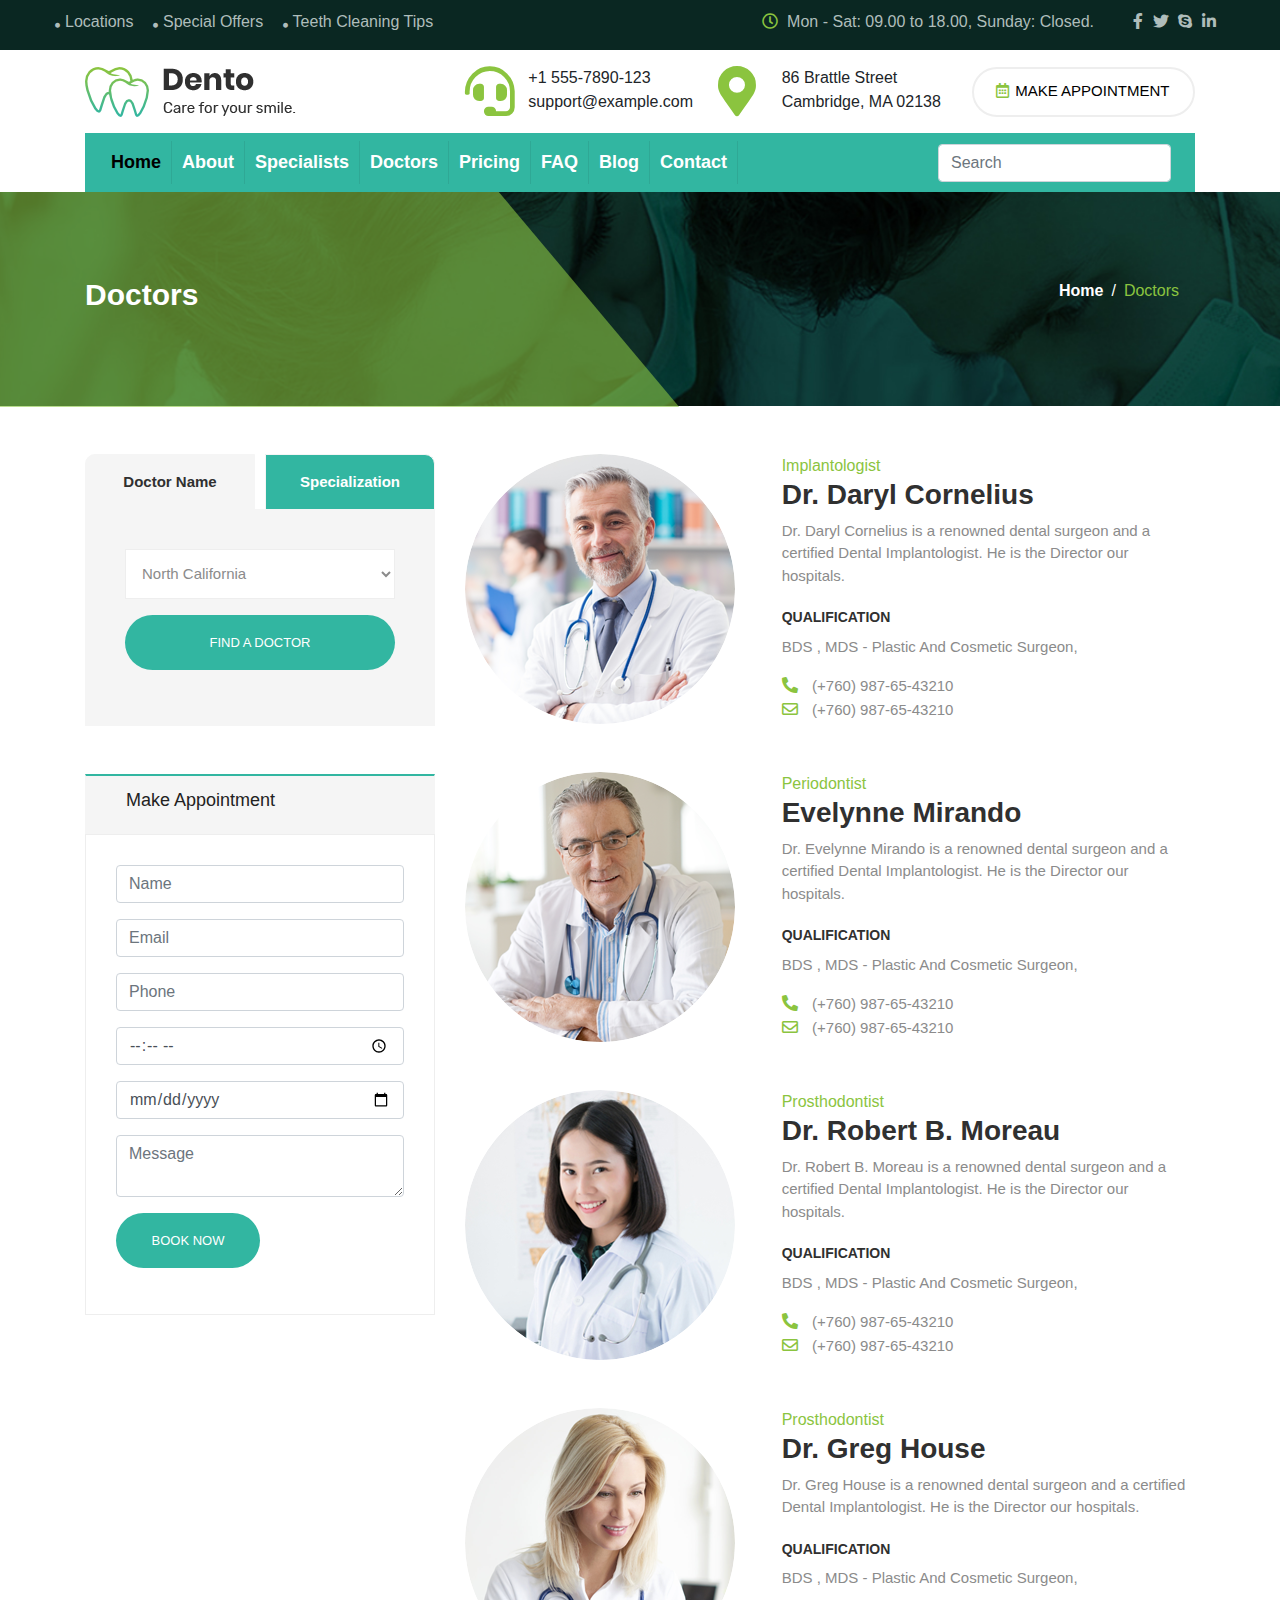
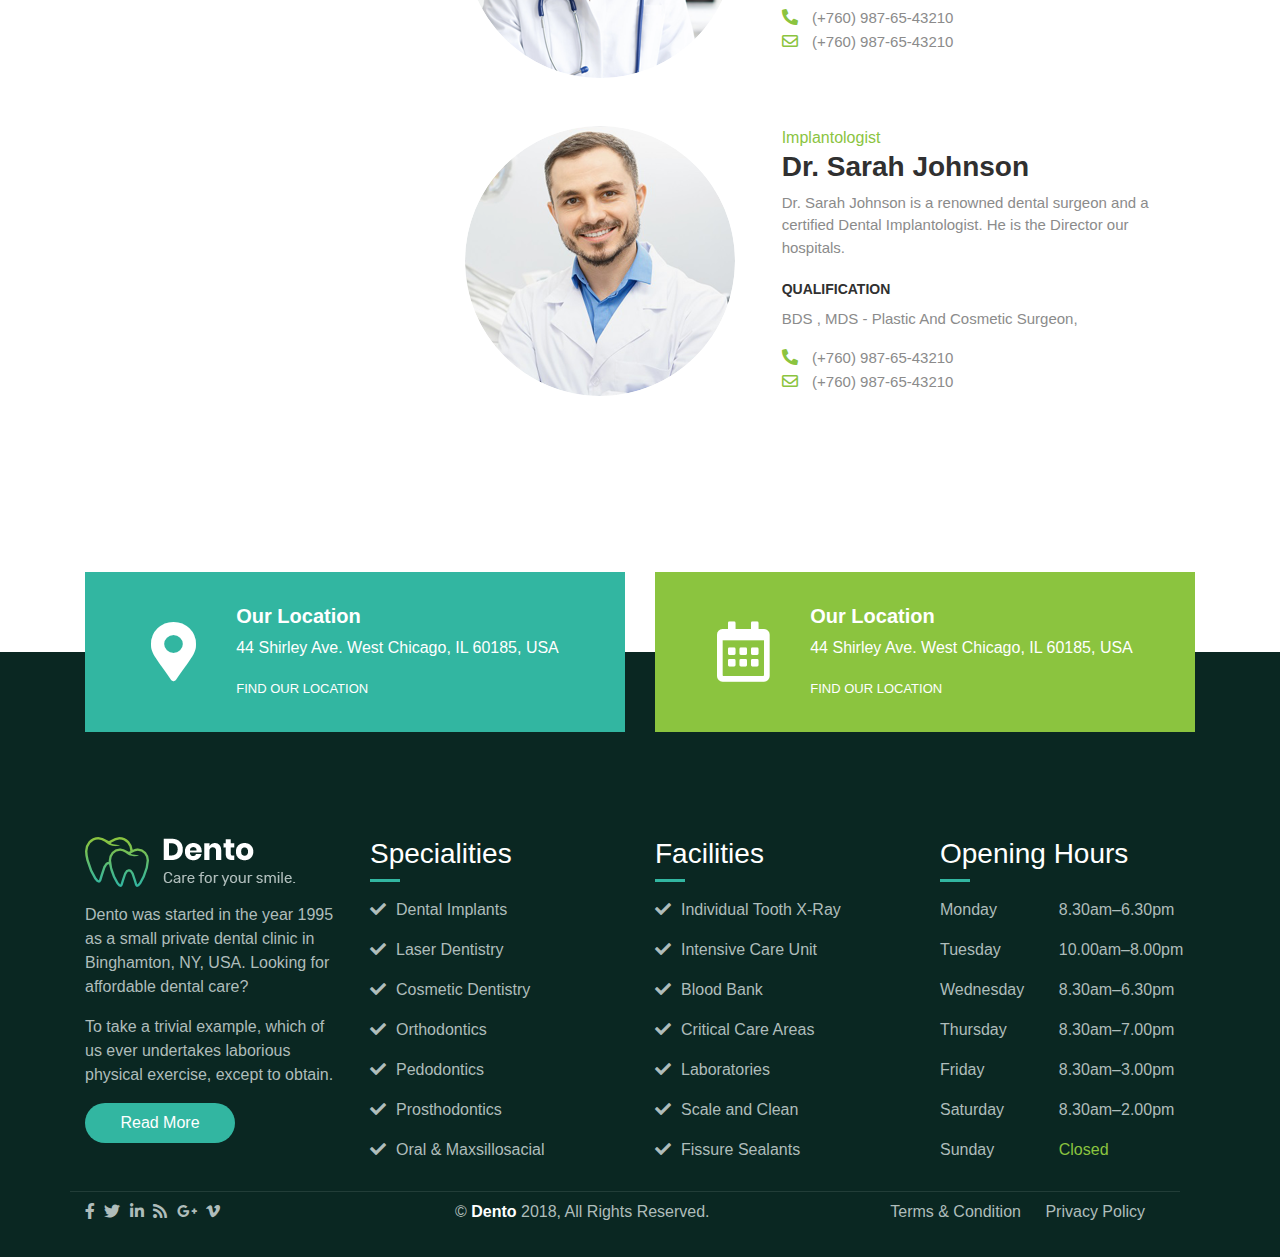
<file: doctors.html>
<!DOCTYPE html>
<html>
  <head>
    <title></title>
    <link rel="stylesheet" type="text/css" href="css/bootstrap.min.css" />
    <link rel="stylesheet" type="text/css" href="css/all.min.css" />
    <link rel="stylesheet" type="text/css" href="css/doctors.css" />
    <link rel="shortcut icon" href="./images/logo-2.ico" type="image/x-icon" />

    <script src="js/jquery-3.3.1.slim.min.js"></script>
    <script src="js/popper.min.js"></script>
    <script src="js/bootstrap.min.js"></script>
  </head>
  <body>
    <!-- social bar -->
    <section class="social-bar">
      <div class="container-fluid">
        <div class="row">
          <div class="col-xl-7 col-lg-6">
            <div class="list">
              <ul>
                <li>
                  <a href="#"><i class="fas fa-circle"></i>Locations</a>
                </li>
                <li>
                  <a href="#"><i class="fas fa-circle"></i>Special Offers</a>
                </li>
                <li>
                  <a href="#"
                    ><i class="fas fa-circle"></i>Teeth Cleaning Tips</a
                  >
                </li>
              </ul>
            </div>
          </div>
          <div class="col-xl-5 col-lg-6">
            <i class="far fa-clock"></i>
            <span class="icon-clock"
              >Mon - Sat: 09.00 to 18.00, Sunday: Closed.</span
            >
            <span class="social">
              <i class="fab fa-facebook-f"></i>
              <i class="fab fa-twitter"></i>
              <i class="fab fa-skype"></i>
              <i class="fab fa-linkedin-in"></i>
            </span>
          </div>
        </div>
      </div>
    </section>

    <!-- logo baaaar -->
    <section
      class="logo-area d-flex justify-content-between align-items-center my-3"
    >
      <div class="container">
        <div class="row">
          <div class="col-xl-4 col-lg-4 d-flex align-items-center">
            <div class="logo">
              <img src="images/logo-3.png" />
            </div>
          </div>

          <div class="col-xl-8 col-lg-8 d-flex align-items-center">
            <div class="row">
              <div class="col-xl-4 col-lg-4 d-flex align-items-cente">
                <div class="row">
                  <div class="col-xl-3 col-lg-3">
                    <div class="sup-img">
                      <i class="fas fa-headset"></i>
                    </div>
                  </div>
                  <div class="col-xl-9 col-lg-9">
                    <div class="sup-text">
                      <span>+1 555-7890-123</span>
                      <span>support@example.com</span>
                    </div>
                  </div>
                </div>
              </div>

              <div class="col-xl-4 col-lg-4 d-flex align-items-cente">
                <div class="row">
                  <div class="col-xl-3 col-lg-3">
                    <div class="loc-img">
                      <i class="fas fa-map-marker-alt"></i>
                    </div>
                  </div>

                  <div class="col-xl-9 col-lg-9">
                    <div class="loc-text">
                      <span>86 Brattle Street</span>
                      <span>Cambridge, MA 02138</span>
                    </div>
                  </div>
                </div>
              </div>

              <div class="col-xl-4 col-lg-4 d-flex align-items-center">
                <div class="appointment">
                  <button class="btn-green">
                    <i class="far fa-calendar-alt"></i>Make Appointment
                  </button>
                </div>
              </div>
            </div>
          </div>
        </div>
      </div>
    </section>

    <!-- nav bar -->
    <section class="navigation">
      <div class="container">
        <nav class="navbar navbar-expand-lg navbar-dark bg-light">
          <button
            class="navbar-toggler"
            type="button"
            data-toggle="collapse"
            data-target="#navbarTogglerDemo01"
            aria-controls="navbarTogglerDemo01"
            aria-expanded="false"
            aria-label="Toggle navigation"
          >
            <span class="navbar-toggler-icon"></span>
          </button>

          <div class="collapse navbar-collapse" id="navbarTogglerDemo01">
            <ul class="navbar-nav mr-auto mt-2 mt-lg-0">
              <li class="nav-item active">
                <a class="nav-link" href="./index.html"
                  >Home <span class="sr-only">(current)</span></a
                >
              </li>
              <li class="nav-item">
                <a class="nav-link" href="./about.html">About</a>
              </li>
              <li class="nav-item">
                <a class="nav-link" href="./specialities.html">Specialists</a>
              </li>
              <li class="nav-item">
                <a class="nav-link" href="./doctors.html">Doctors</a>
              </li>
              <li class="nav-item">
                <a class="nav-link" href="./pricing.html">Pricing</a>
              </li>
              <li class="nav-item">
                <a class="nav-link" href="./faq.html">FAQ</a>
              </li>
              <li class="nav-item">
                <a class="nav-link" href="./blog.html">Blog</a>
              </li>
              <li class="nav-item">
                <a class="nav-link" href="./contact.html">Contact</a>
              </li>
            </ul>
          </div>

          <form class="form-inline my-2 my-lg-0">
            <input
              class="form-control mr-sm-2"
              type="search"
              placeholder="Search"
              aria-label="Search"
            />
          </form>
        </nav>
      </div>
    </section>

    <!--breadcrump baaaaaaaaaar-->
    <section class="breadcrump-bar">
      <div class="container">
        <div
          class="breadcrump-txt d-flex justify-content-between align-items-center"
        >
          <h1>Doctors</h1>

          <nav aria-label="breadcrumb">
            <ol class="breadcrumb">
              <li class="breadcrumb-item"><a href="#">Home</a></li>
              <li class="breadcrumb-item active" aria-current="page">
                Doctors
              </li>
            </ol>
          </nav>
        </div>
      </div>
    </section>

    <!-- doctor baaaaaaaaar -->
    <section class="doctor-bar my-5">
      <div class="container">
        <div class="row">
          <div class="col-xl-4 col-lg-4 col-md-12">
            <div class="specialize-item">
              <nav>
                <div class="nav nav-tabs" id="nav-tab" role="tablist">
                  <a
                    class="nav-item nav-link active"
                    id="nav-home-tab"
                    data-toggle="tab"
                    href="#nav-home"
                    role="tab"
                    aria-controls="nav-home"
                    aria-selected="true"
                    >Doctor Name</a
                  >
                  <a
                    class="nav-item nav-link"
                    id="nav-profile-tab"
                    data-toggle="tab"
                    href="#nav-profile"
                    role="tab"
                    aria-controls="nav-profile"
                    aria-selected="false"
                    >Specialization</a
                  >
                </div>
              </nav>
              <div class="tab-content" id="nav-tabContent">
                <div
                  class="tab-pane fade show active"
                  id="nav-home"
                  role="tabpanel"
                  aria-labelledby="nav-home-tab"
                >
                  <div class="form-group">
                    <select class="form-control">
                      <option value="0" class="form-control">
                        North California
                      </option>
                      <option value="1" class="form-control">
                        Los Angeles
                      </option>
                      <option value="2" class="form-control">
                        San Francisco
                      </option>
                      <option value="3" class="form-control">
                        British Columbia
                      </option>
                      <option value="4" class="form-control">
                        Nova Scotia
                      </option>
                    </select>
                  </div>
                  <div class="form-group">
                    <button type="submit" class="btn-find">
                      Find a Doctor
                    </button>
                  </div>
                </div>
                <div
                  class="tab-pane fade"
                  id="nav-profile"
                  role="tabpanel"
                  aria-labelledby="nav-profile-tab"
                >
                  <div class="form-group">
                    <select class="form-control">
                      <option value="0" class="form-control">
                        North California
                      </option>
                      <option value="1" class="form-control">
                        Los Angeles
                      </option>
                      <option value="2" class="form-control">
                        San Francisco
                      </option>
                      <option value="3" class="form-control">
                        British Columbia
                      </option>
                      <option value="4" class="form-control">
                        Nova Scotia
                      </option>
                    </select>
                  </div>
                  <div class="form-group">
                    <button type="submit" class="btn-find">
                      Find a Doctor
                    </button>
                  </div>
                </div>
              </div>
            </div>
            <div class="sidebar-appoinment mt-5">
              <div class="appointment-title">
                <h3>Make Appointment</h3>
              </div>
              <div class="appointment-form">
                <div class="form-group">
                  <input
                    type="text"
                    name=""
                    class="form-control"
                    placeholder="Name"
                  />
                </div>

                <div class="form-group">
                  <input
                    type="text"
                    name=""
                    class="form-control"
                    placeholder="Email"
                  />
                </div>
                <div class="form-group">
                  <input
                    type="text"
                    name=""
                    class="form-control"
                    placeholder="Phone"
                  />
                </div>
                <div class="form-group">
                  <input
                    type="time"
                    name=""
                    class="form-control"
                    placeholder="Time"
                  />
                </div>
                <div class="form-group">
                  <input
                    type="date"
                    name=""
                    class="form-control"
                    placeholder="Date"
                  />
                </div>
                <div class="form-group">
                  <textarea
                    name=""
                    class="form-control"
                    placeholder="Message"
                  ></textarea>
                </div>
                <div class="form-group">
                  <button class="btn-book" type="submit">Book Now</button>
                </div>
              </div>
            </div>
          </div>

          <div class="col-xl-8 col-lg-8 col-md-12">
            <div class="row mb-5">
              <div class="col-xl-5 col-lg-5">
                <div class="appointment-img">
                  <img
                    src="images/doctor1.png"
                    class="img-fluid rounded-circle"
                  />
                  <div class="img-overlay">
                    <div class="btn-overlay">
                      <button class="btn-appointment" type="submit">
                        Appointment
                      </button>
                    </div>
                  </div>
                </div>
              </div>
              <div class="col-xl-7 col-lg-7">
                <div class="appointment-item">
                  <span>Implantologist</span>
                  <h3>Dr. Daryl Cornelius</h3>
                  <p>
                    Dr. Daryl Cornelius is a renowned dental surgeon and a
                    certified Dental Implantologist. He is the Director our
                    hospitals.
                  </p>
                  <h6>Qualification</h6>
                  <p>BDS , MDS - Plastic And Cosmetic Surgeon,</p>

                  <li>
                    <i class="fas fa-phone-alt"></i>
                    <span>(+760) 987-65-43210</span>
                  </li>
                  <li>
                    <i class="far fa-envelope"></i>
                    <span>(+760) 987-65-43210</span>
                  </li>
                </div>
              </div>
            </div>

            <div class="row mb-5">
              <div class="col-xl-5 col-lg-5">
                <div class="appointment-img">
                  <img
                    src="images/doctor2.png"
                    class="img-fluid rounded-circle"
                  />
                  <div class="img-overlay">
                    <div class="btn-overlay">
                      <button class="btn-appointment" type="submit">
                        Appointment
                      </button>
                    </div>
                  </div>
                </div>
              </div>
              <div class="col-xl-7 col-lg-7">
                <div class="appointment-item">
                  <span>Periodontist</span>
                  <h3>Evelynne Mirando</h3>
                  <p>
                    Dr. Evelynne Mirando is a renowned dental surgeon and a
                    certified Dental Implantologist. He is the Director our
                    hospitals.
                  </p>
                  <h6>Qualification</h6>
                  <p>BDS , MDS - Plastic And Cosmetic Surgeon,</p>

                  <li>
                    <i class="fas fa-phone-alt"></i>
                    <span>(+760) 987-65-43210</span>
                  </li>
                  <li>
                    <i class="far fa-envelope"></i>
                    <span>(+760) 987-65-43210</span>
                  </li>
                </div>
              </div>
            </div>

            <div class="row mb-5">
              <div class="col-xl-5 col-lg-5">
                <div class="appointment-img">
                  <img
                    src="images/doctor3.png"
                    class="img-fluid rounded-circle"
                  />
                  <div class="img-overlay">
                    <div class="btn-overlay">
                      <button class="btn-appointment" type="submit">
                        Appointment
                      </button>
                    </div>
                  </div>
                </div>
              </div>
              <div class="col-xl-7 col-lg-7">
                <div class="appointment-item">
                  <span>Prosthodontist</span>
                  <h3>Dr. Robert B. Moreau</h3>
                  <p>
                    Dr. Robert B. Moreau is a renowned dental surgeon and a
                    certified Dental Implantologist. He is the Director our
                    hospitals.
                  </p>
                  <h6>Qualification</h6>
                  <p>BDS , MDS - Plastic And Cosmetic Surgeon,</p>

                  <li>
                    <i class="fas fa-phone-alt"></i>
                    <span>(+760) 987-65-43210</span>
                  </li>
                  <li>
                    <i class="far fa-envelope"></i>
                    <span>(+760) 987-65-43210</span>
                  </li>
                </div>
              </div>
            </div>

            <div class="row mb-5">
              <div class="col-xl-5 col-lg-5">
                <div class="appointment-img">
                  <img
                    src="images/doctor4.png"
                    class="img-fluid rounded-circle"
                  />
                  <div class="img-overlay">
                    <div class="btn-overlay">
                      <button class="btn-appointment" type="submit">
                        Appointment
                      </button>
                    </div>
                  </div>
                </div>
              </div>
              <div class="col-xl-7 col-lg-7">
                <div class="appointment-item">
                  <span>Prosthodontist</span>
                  <h3>Dr. Greg House</h3>
                  <p>
                    Dr. Greg House is a renowned dental surgeon and a certified
                    Dental Implantologist. He is the Director our hospitals.
                  </p>
                  <h6>Qualification</h6>
                  <p>BDS , MDS - Plastic And Cosmetic Surgeon,</p>

                  <li>
                    <i class="fas fa-phone-alt"></i>
                    <span>(+760) 987-65-43210</span>
                  </li>
                  <li>
                    <i class="far fa-envelope"></i>
                    <span>(+760) 987-65-43210</span>
                  </li>
                </div>
              </div>
            </div>

            <div class="row mb-5">
              <div class="col-xl-5 col-lg-5">
                <div class="appointment-img">
                  <img
                    src="images/doctor5.png"
                    class="img-fluid rounded-circle"
                  />
                  <div class="img-overlay">
                    <div class="btn-overlay">
                      <button class="btn-appointment" type="submit">
                        Appointment
                      </button>
                    </div>
                  </div>
                </div>
              </div>
              <div class="col-xl-7 col-lg-7">
                <div class="appointment-item">
                  <span>Implantologist</span>
                  <h3>Dr. Sarah Johnson</h3>
                  <p>
                    Dr. Sarah Johnson is a renowned dental surgeon and a
                    certified Dental Implantologist. He is the Director our
                    hospitals.
                  </p>
                  <h6>Qualification</h6>
                  <p>BDS , MDS - Plastic And Cosmetic Surgeon,</p>

                  <li>
                    <i class="fas fa-phone-alt"></i>
                    <span>(+760) 987-65-43210</span>
                  </li>
                  <li>
                    <i class="far fa-envelope"></i>
                    <span>(+760) 987-65-43210</span>
                  </li>
                </div>
              </div>
            </div>
          </div>
        </div>
      </div>
    </section>

    <!-- footer contact  -->
    <section class="footer-contact">
      <div class="container">
        <div class="row">
          <div class="col-xl-6 col-lg-6 col-md-12">
            <div
              class="location-bar d-flex align-items-center justify-content-center align-content-center"
            >
              <div class="map-icon">
                <i class="fas fa-map-marker-alt"></i>
              </div>
              <div class="loc-desc">
                <h3>Our Location</h3>
                <p>44 Shirley Ave. West Chicago, IL 60185, USA</p>
                <a href="#">FIND OUR LOCATION</a>
              </div>
            </div>
          </div>
          <div class="col-xl-6 col-lg-6 col-md-12">
            <div
              class="calender-bar d-flex align-items-center justify-content-center align-content-center"
            >
              <div class="cal-icon">
                <i class="far fa-calendar-alt"></i>
              </div>
              <div class="cal-desc">
                <h3>Our Location</h3>
                <p>44 Shirley Ave. West Chicago, IL 60185, USA</p>
                <a href="#">FIND OUR LOCATION</a>
              </div>
            </div>
          </div>
        </div>
      </div>
    </section>
    <!-- footer baaaaaaaaar  -->
    <section class="footer-bar">
      <footer>
        <div class="container">
          <!-- top footer   -->
          <div class="row">
            <div class="col-xl-3 col-lg-3 col-md-6 col-sm-12">
              <div class="logo-footer">
                <img src="images/logo-2.png" class="img-fluid mb-3" />
                <p>
                  Dento was started in the year 1995 as a small private dental
                  clinic in Binghamton, NY, USA. Looking for affordable dental
                  care?
                </p>
                <p>
                  To take a trivial example, which of us ever undertakes
                  laborious physical exercise, except to obtain.
                </p>
                <button class="btn-footer mb-5">Read More</button>
              </div>
            </div>
            <div class="col-xl-3 col-lg-3 col-md-6 col-sm-12">
              <div class="specialities-footer">
                <h3>Specialities</h3>
                <div class="border-foot mb-3"></div>
                <p><i class="fas fa-check"></i>Dental Implants</p>
                <p><i class="fas fa-check"></i>Laser Dentistry</p>
                <p><i class="fas fa-check"></i>Cosmetic Dentistry</p>
                <p><i class="fas fa-check"></i>Orthodontics</p>
                <p><i class="fas fa-check"></i>Pedodontics</p>
                <p><i class="fas fa-check"></i>Prosthodontics</p>
                <p><i class="fas fa-check"></i>Oral & Maxsillosacial</p>
              </div>
            </div>
            <div class="col-xl-3 col-lg-3 col-md-6 col-sm-12">
              <div class="facilities-bar">
                <h3>Facilities</h3>
                <div class="border-foot mb-3"></div>
                <p><i class="fas fa-check"></i>Individual Tooth X-Ray</p>
                <p><i class="fas fa-check"></i>Intensive Care Unit</p>
                <p><i class="fas fa-check"></i>Blood Bank</p>
                <p><i class="fas fa-check"></i>Critical Care Areas</p>
                <p><i class="fas fa-check"></i>Laboratories</p>
                <p><i class="fas fa-check"></i>Scale and Clean</p>
                <p><i class="fas fa-check"></i>Fissure Sealants</p>
              </div>
            </div>
            <div class="col-xl-3 col-lg-3 col-md-6 col-sm-12">
              <div class="opening-footer">
                <h3>Opening Hours</h3>
                <div class="border-foot mb-3"></div>
                <div class="row">
                  <div class="col-xl-5 col-lg-5 col-md-5">
                    <p>Monday</p>
                  </div>
                  <div class="col-xl-7 col-lg-7 col-md-7">
                    <p>8.30am–6.30pm</p>
                  </div>
                </div>
                <div class="row">
                  <div class="col-xl-5 col-lg-5 col-md-5">
                    <p>Tuesday</p>
                  </div>
                  <div class="col-xl-7 col-lg-7 col-md-7">
                    <p>10.00am–8.00pm</p>
                  </div>
                </div>
                <div class="row">
                  <div class="col-xl-5 col-lg-5 col-md-5">
                    <p>Wednesday</p>
                  </div>
                  <div class="col-xl-7 col-lg-7 col-md-7">
                    <p>8.30am–6.30pm</p>
                  </div>
                </div>
                <div class="row">
                  <div class="col-xl-5 col-lg-5 col-md-5">
                    <p>Thursday</p>
                  </div>
                  <div class="col-xl-7 col-lg-7 col-md-7">
                    <p>8.30am–7.00pm</p>
                  </div>
                </div>
                <div class="row">
                  <div class="col-xl-5 col-lg-5 col-md-5">
                    <p>Friday</p>
                  </div>
                  <div class="col-xl-7 col-lg-7 col-md-7">
                    <p>8.30am–3.00pm</p>
                  </div>
                </div>
                <div class="row">
                  <div class="col-xl-5 col-lg-5 col-md-5">
                    <p>Saturday</p>
                  </div>
                  <div class="col-xl-7 col-lg-7 col-md-7">
                    <p>8.30am–2.00pm</p>
                  </div>
                </div>
                <div class="row">
                  <div class="col-xl-5 col-lg-5 col-md-5">
                    <p>Sunday</p>
                  </div>
                  <div class="col-xl-7 col-lg-7 col-md-7">
                    <span>Closed</span>
                  </div>
                </div>
              </div>
            </div>
          </div>
          <!-- bottom footer-->

          <div
            class="row d-flex align-items-center justify-content-between align-content-center border-footer"
          >
            <div class="col-xl-4 col-lg-4 col-md-12">
              <div class="left-footer">
                <div class="social-footer">
                  <i class="fab fa-facebook-f"></i>
                  <i class="fab fa-twitter"></i>
                  <i class="fab fa-linkedin-in"></i>
                  <i class="fas fa-rss"></i>
                  <i class="fab fa-google-plus-g"></i>
                  <i class="fab fa-vimeo-v"></i>
                </div>
              </div>
            </div>
            <div class="col-xl-4 col-lg-4 col-md-12 my-2">
              <div class="center-footer">
                <span>© <a href="#">Dento</a> 2018, All Rights Reserved.</span>
              </div>
            </div>
            <div class="col-xl-4 col-lg-4 col-md-12">
              <div class="right-footer">
                <li><a href="#">Terms & Condition</a></li>
                <li><a href="#">Privacy Policy</a></li>
              </div>
            </div>
          </div>
        </div>
      </footer>
    </section>
  </body>
</html>
</file>
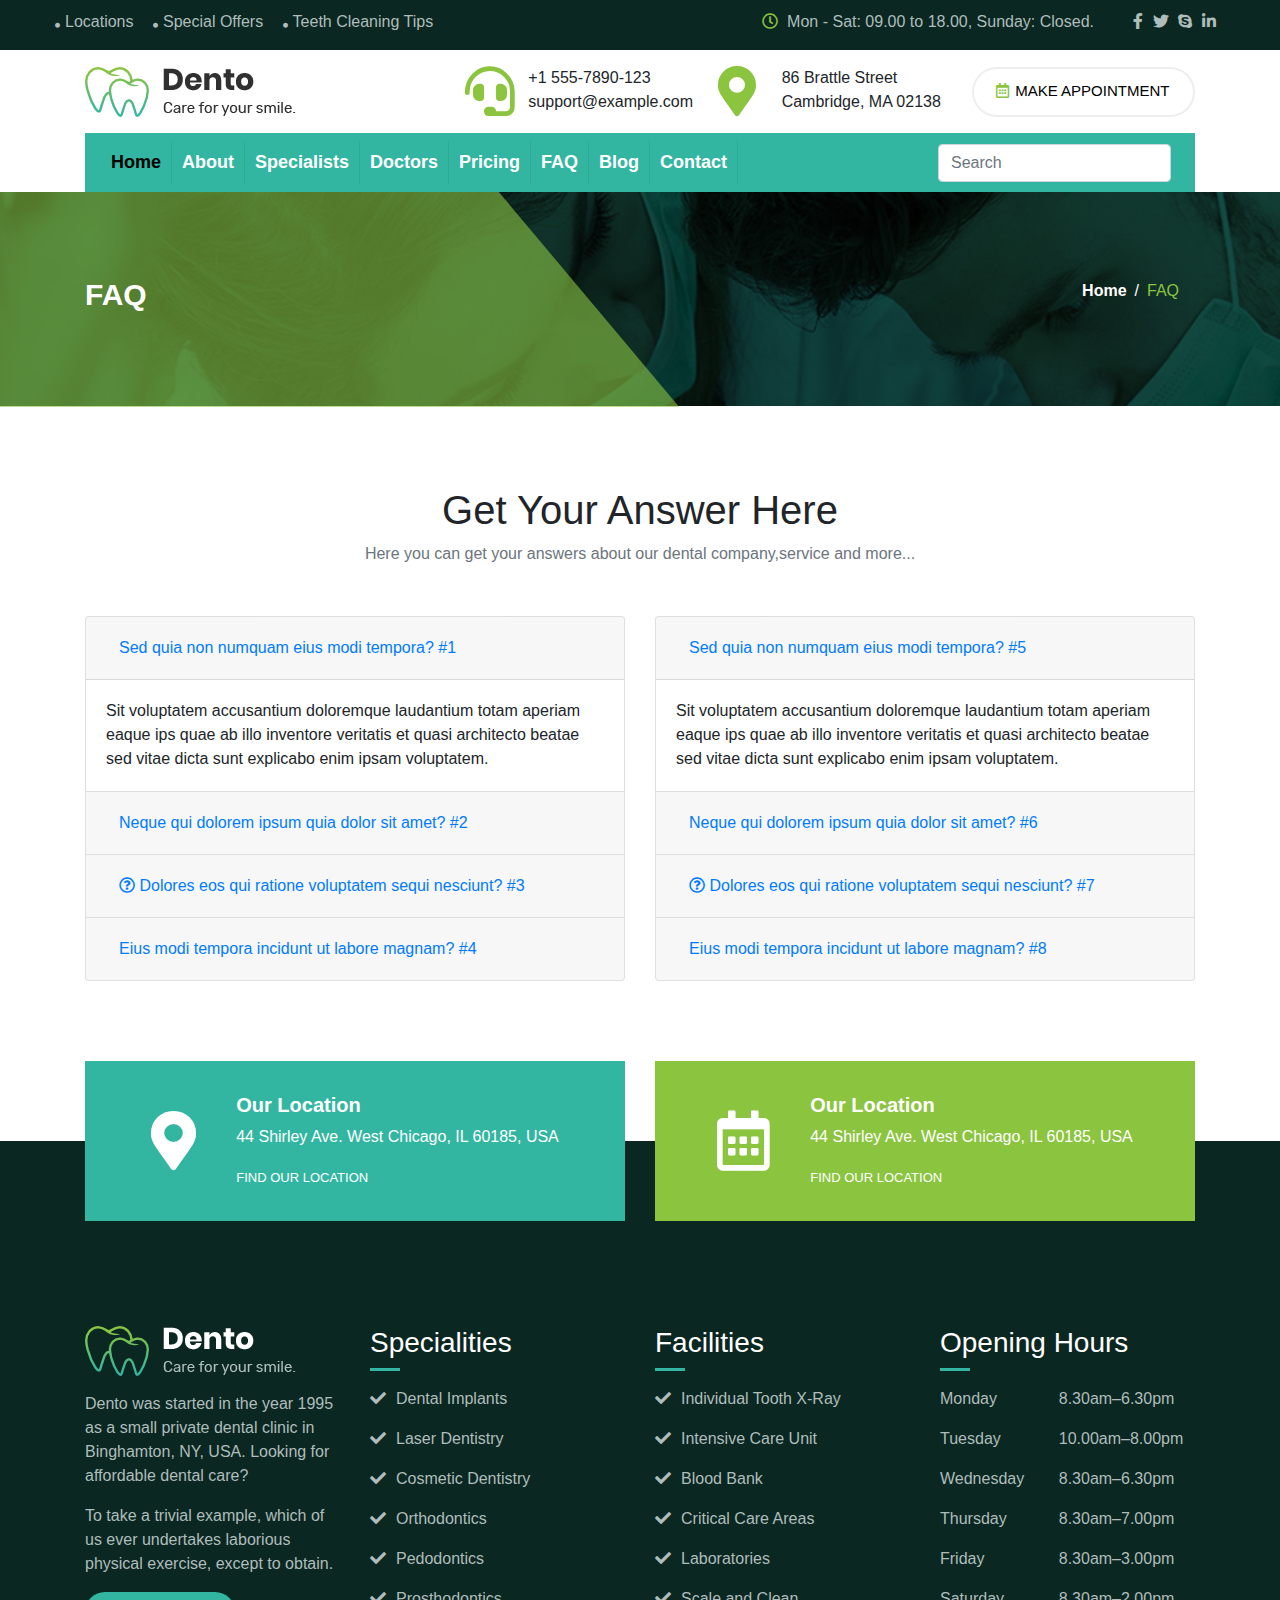
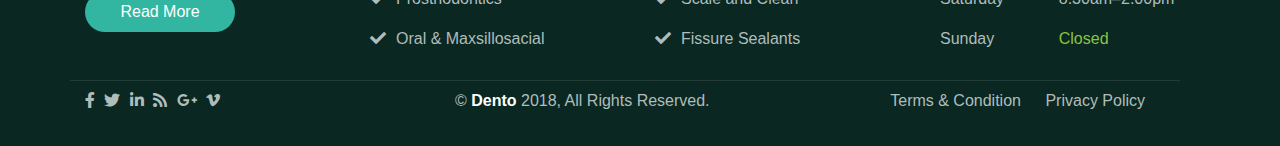
<file: faq.html>
<!DOCTYPE html>
<html>
  <head>
    <title></title>
    <link rel="stylesheet" type="text/css" href="css/bootstrap.min.css" />
    <link rel="stylesheet" type="text/css" href="css/all.min.css" />
    <link rel="stylesheet" type="text/css" href="css/faq.css" />
    <link rel="shortcut icon" href="./images/logo-2.ico" type="image/x-icon" />

    <script src="js/jquery-3.3.1.slim.min.js"></script>
    <script src="js/popper.min.js"></script>
    <script src="js/bootstrap.min.js"></script>
  </head>
  <body>
    <!-- social bar -->
    <section class="social-bar">
      <div class="container-fluid">
        <div class="row">
          <div class="col-xl-7 col-lg-6">
            <div class="list">
              <ul>
                <li>
                  <a href="#"><i class="fas fa-circle"></i>Locations</a>
                </li>
                <li>
                  <a href="#"><i class="fas fa-circle"></i>Special Offers</a>
                </li>
                <li>
                  <a href="#"
                    ><i class="fas fa-circle"></i>Teeth Cleaning Tips</a
                  >
                </li>
              </ul>
            </div>
          </div>
          <div class="col-xl-5 col-lg-6">
            <i class="far fa-clock"></i>
            <span class="icon-clock"
              >Mon - Sat: 09.00 to 18.00, Sunday: Closed.</span
            >
            <span class="social">
              <i class="fab fa-facebook-f"></i>
              <i class="fab fa-twitter"></i>
              <i class="fab fa-skype"></i>
              <i class="fab fa-linkedin-in"></i>
            </span>
          </div>
        </div>
      </div>
    </section>

    <!-- logo baaaar -->
    <section
      class="logo-area d-flex justify-content-between align-items-center my-3"
    >
      <div class="container">
        <div class="row">
          <div class="col-xl-4 col-lg-4 d-flex align-items-center">
            <div class="logo">
              <img src="images/logo-3.png" />
            </div>
          </div>

          <div class="col-xl-8 col-lg-8 d-flex align-items-center">
            <div class="row">
              <div class="col-xl-4 col-lg-4 d-flex align-items-cente">
                <div class="row">
                  <div class="col-xl-3 col-lg-3">
                    <div class="sup-img">
                      <i class="fas fa-headset"></i>
                    </div>
                  </div>
                  <div class="col-xl-9 col-lg-9">
                    <div class="sup-text">
                      <span>+1 555-7890-123</span>
                      <span>support@example.com</span>
                    </div>
                  </div>
                </div>
              </div>

              <div class="col-xl-4 col-lg-4 d-flex align-items-cente">
                <div class="row">
                  <div class="col-xl-3 col-lg-3">
                    <div class="loc-img">
                      <i class="fas fa-map-marker-alt"></i>
                    </div>
                  </div>

                  <div class="col-xl-9 col-lg-9">
                    <div class="loc-text">
                      <span>86 Brattle Street</span>
                      <span>Cambridge, MA 02138</span>
                    </div>
                  </div>
                </div>
              </div>

              <div class="col-xl-4 col-lg-4 d-flex align-items-center">
                <div class="appointment">
                  <button class="btn-green">
                    <i class="far fa-calendar-alt"></i>Make Appointment
                  </button>
                </div>
              </div>
            </div>
          </div>
        </div>
      </div>
    </section>

    <!-- nav bar -->
    <section class="navigation">
      <div class="container">
        <nav class="navbar navbar-expand-lg navbar-dark bg-light">
          <button
            class="navbar-toggler"
            type="button"
            data-toggle="collapse"
            data-target="#navbarTogglerDemo01"
            aria-controls="navbarTogglerDemo01"
            aria-expanded="false"
            aria-label="Toggle navigation"
          >
            <span class="navbar-toggler-icon"></span>
          </button>

          <div class="collapse navbar-collapse" id="navbarTogglerDemo01">
            <ul class="navbar-nav mr-auto mt-2 mt-lg-0">
              <li class="nav-item active">
                <a class="nav-link" href="./index.html"
                  >Home <span class="sr-only">(current)</span></a
                >
              </li>
              <li class="nav-item">
                <a class="nav-link" href="./about.html">About</a>
              </li>
              <li class="nav-item">
                <a class="nav-link" href="./specialities.html">Specialists</a>
              </li>
              <li class="nav-item">
                <a class="nav-link" href="./doctors.html">Doctors</a>
              </li>
              <li class="nav-item">
                <a class="nav-link" href="./pricing.html">Pricing</a>
              </li>
              <li class="nav-item">
                <a class="nav-link" href="./faq.html">FAQ</a>
              </li>
              <li class="nav-item">
                <a class="nav-link" href="./blog.html">Blog</a>
              </li>
              <li class="nav-item">
                <a class="nav-link" href="./contact.html">Contact</a>
              </li>
            </ul>
          </div>

          <form class="form-inline my-2 my-lg-0">
            <input
              class="form-control mr-sm-2"
              type="search"
              placeholder="Search"
              aria-label="Search"
            />
          </form>
        </nav>
      </div>
    </section>

    <!--breadcrump baaaaaaaaaar-->
    <section class="breadcrump-bar">
      <div class="container">
        <div
          class="breadcrump-txt d-flex justify-content-between align-items-center"
        >
          <h1>FAQ</h1>

          <nav aria-label="breadcrumb">
            <ol class="breadcrumb">
              <li class="breadcrumb-item"><a href="#">Home</a></li>
              <li class="breadcrumb-item active" aria-current="page">FAQ</li>
            </ol>
          </nav>
        </div>
      </div>
    </section>

    <!-- search baaar -->

    <section class="search-bar">
      <div class="container">
        <div class="title">
          <h1>Get Your Answer Here</h1>
          <p class="text-muted">
            Here you can get your answers about our dental company,service and
            more...
          </p>
        </div>
      </div>
    </section>
    <!-- faq  bar -->
    <section class="faq-bar">
      <div class="container">
        <div class="row">
          <div class="col-xl-6">
            <div class="accordion" id="accordionExample">
              <div class="card">
                <div class="card-header" id="headingOne">
                  <h2 class="mb-0">
                    <button
                      class="btn btn-link btn-block text-left"
                      type="button"
                      data-toggle="collapse"
                      data-target="#collapseOne"
                      aria-expanded="true"
                      aria-controls="collapseOne"
                    >
                      Sed quia non numquam eius modi tempora? #1
                    </button>
                  </h2>
                </div>

                <div
                  id="collapseOne"
                  class="collapse show"
                  aria-labelledby="headingOne"
                  data-parent="#accordionExample"
                >
                  <div class="card-body">
                    Sit voluptatem accusantium doloremque laudantium totam
                    aperiam eaque ips quae ab illo inventore veritatis et quasi
                    architecto beatae sed vitae dicta sunt explicabo enim ipsam
                    voluptatem.
                  </div>
                </div>
              </div>
              <div class="card">
                <div class="card-header" id="headingTwo">
                  <h2 class="mb-0">
                    <button
                      class="btn btn-link btn-block text-left collapsed"
                      type="button"
                      data-toggle="collapse"
                      data-target="#collapseTwo"
                      aria-expanded="false"
                      aria-controls="collapseTwo"
                    >
                      Neque qui dolorem ipsum quia dolor sit amet? #2
                    </button>
                  </h2>
                </div>
                <div
                  id="collapseTwo"
                  class="collapse"
                  aria-labelledby="headingTwo"
                  data-parent="#accordionExample"
                >
                  <div class="card-body">
                    Sit voluptatem accusantium doloremque laudantium totam
                    aperiam eaque ips quae ab illo inventore veritatis et quasi
                    architecto beatae sed vitae dicta sunt explicabo enim ipsam
                    voluptatem.
                  </div>
                </div>
              </div>
              <div class="card">
                <div class="card-header" id="headingThree">
                  <h2 class="mb-0">
                    <button
                      class="btn btn-link btn-block text-left collapsed"
                      type="button"
                      data-toggle="collapse"
                      data-target="#collapseThree"
                      aria-expanded="false"
                      aria-controls="collapseThree"
                    >
                      <i class="far fa-question-circle"></i>
                      Dolores eos qui ratione voluptatem sequi nesciunt? #3
                    </button>
                  </h2>
                </div>
                <div
                  id="collapseThree"
                  class="collapse"
                  aria-labelledby="headingThree"
                  data-parent="#accordionExample"
                >
                  <div class="card-body">
                    Sit voluptatem accusantium doloremque laudantium totam
                    aperiam eaque ips quae ab illo inventore veritatis et quasi
                    architecto beatae sed vitae dicta sunt explicabo enim ipsam
                    voluptatem.
                  </div>
                </div>
              </div>

              <div class="card">
                <div class="card-header" id="headingFour">
                  <h2 class="mb-0">
                    <button
                      class="btn btn-link btn-block text-left collapsed"
                      type="button"
                      data-toggle="collapse"
                      data-target="#collapseFour"
                      aria-expanded="false"
                      aria-controls="collapseFour"
                    >
                      Eius modi tempora incidunt ut labore magnam? #4
                    </button>
                  </h2>
                </div>
                <div
                  id="collapseFour"
                  class="collapse"
                  aria-labelledby="headingFour"
                  data-parent="#accordionExample"
                >
                  <div class="card-body">
                    Sit voluptatem accusantium doloremque laudantium totam
                    aperiam eaque ips quae ab illo inventore veritatis et quasi
                    architecto beatae sed vitae dicta sunt explicabo enim ipsam
                    voluptatem.
                  </div>
                </div>
              </div>
            </div>
          </div>

          <div class="col-xl-6">
            <div class="accordion" id="accordionExample">
              <div class="card">
                <div class="card-header" id="headingOne">
                  <h2 class="mb-0">
                    <button
                      class="btn btn-link btn-block text-left"
                      type="button"
                      data-toggle="collapse"
                      data-target="#collapseOne"
                      aria-expanded="true"
                      aria-controls="collapseOne"
                    >
                      Sed quia non numquam eius modi tempora? #5
                    </button>
                  </h2>
                </div>

                <div
                  id="collapseOne"
                  class="collapse show"
                  aria-labelledby="headingOne"
                  data-parent="#accordionExample"
                >
                  <div class="card-body">
                    Sit voluptatem accusantium doloremque laudantium totam
                    aperiam eaque ips quae ab illo inventore veritatis et quasi
                    architecto beatae sed vitae dicta sunt explicabo enim ipsam
                    voluptatem.
                  </div>
                </div>
              </div>
              <div class="card">
                <div class="card-header" id="headingTwo">
                  <h2 class="mb-0">
                    <button
                      class="btn btn-link btn-block text-left collapsed"
                      type="button"
                      data-toggle="collapse"
                      data-target="#collapseTwo"
                      aria-expanded="false"
                      aria-controls="collapseTwo"
                    >
                      Neque qui dolorem ipsum quia dolor sit amet? #6
                    </button>
                  </h2>
                </div>
                <div
                  id="collapseTwo"
                  class="collapse"
                  aria-labelledby="headingTwo"
                  data-parent="#accordionExample"
                >
                  <div class="card-body">
                    Sit voluptatem accusantium doloremque laudantium totam
                    aperiam eaque ips quae ab illo inventore veritatis et quasi
                    architecto beatae sed vitae dicta sunt explicabo enim ipsam
                    voluptatem.
                  </div>
                </div>
              </div>
              <div class="card">
                <div class="card-header" id="headingThree">
                  <h2 class="mb-0">
                    <button
                      class="btn btn-link btn-block text-left collapsed"
                      type="button"
                      data-toggle="collapse"
                      data-target="#collapseThree"
                      aria-expanded="false"
                      aria-controls="collapseThree"
                    >
                      <i class="far fa-question-circle"></i>
                      Dolores eos qui ratione voluptatem sequi nesciunt? #7
                    </button>
                  </h2>
                </div>
                <div
                  id="collapseThree"
                  class="collapse"
                  aria-labelledby="headingThree"
                  data-parent="#accordionExample"
                >
                  <div class="card-body">
                    Sit voluptatem accusantium doloremque laudantium totam
                    aperiam eaque ips quae ab illo inventore veritatis et quasi
                    architecto beatae sed vitae dicta sunt explicabo enim ipsam
                    voluptatem.
                  </div>
                </div>
              </div>

              <div class="card">
                <div class="card-header" id="headingFour">
                  <h2 class="mb-0">
                    <button
                      class="btn btn-link btn-block text-left collapsed"
                      type="button"
                      data-toggle="collapse"
                      data-target="#collapseFour"
                      aria-expanded="false"
                      aria-controls="collapseFour"
                    >
                      Eius modi tempora incidunt ut labore magnam? #8
                    </button>
                  </h2>
                </div>
                <div
                  id="collapseFour"
                  class="collapse"
                  aria-labelledby="headingFour"
                  data-parent="#accordionExample"
                >
                  <div class="card-body">
                    Sit voluptatem accusantium doloremque laudantium totam
                    aperiam eaque ips quae ab illo inventore veritatis et quasi
                    architecto beatae sed vitae dicta sunt explicabo enim ipsam
                    voluptatem.
                  </div>
                </div>
              </div>
            </div>
          </div>
        </div>
      </div>
    </section>

    <!-- footer contact  -->
    <section class="footer-contact">
      <div class="container">
        <div class="row">
          <div class="col-xl-6 col-lg-6 col-md-12">
            <div
              class="location-bar d-flex align-items-center justify-content-center align-content-center"
            >
              <div class="map-icon">
                <i class="fas fa-map-marker-alt"></i>
              </div>
              <div class="loc-desc">
                <h3>Our Location</h3>
                <p>44 Shirley Ave. West Chicago, IL 60185, USA</p>
                <a href="#">FIND OUR LOCATION</a>
              </div>
            </div>
          </div>
          <div class="col-xl-6 col-lg-6 col-md-12">
            <div
              class="calender-bar d-flex align-items-center justify-content-center align-content-center"
            >
              <div class="cal-icon">
                <i class="far fa-calendar-alt"></i>
              </div>
              <div class="cal-desc">
                <h3>Our Location</h3>
                <p>44 Shirley Ave. West Chicago, IL 60185, USA</p>
                <a href="#">FIND OUR LOCATION</a>
              </div>
            </div>
          </div>
        </div>
      </div>
    </section>
    <!-- footer baaaaaaaaar  -->
    <section class="footer-bar">
      <footer>
        <div class="container">
          <!-- top footer   -->
          <div class="row">
            <div class="col-xl-3 col-lg-3 col-md-6 col-sm-12">
              <div class="logo-footer">
                <img src="images/logo-2.png" class="img-fluid mb-3" />
                <p>
                  Dento was started in the year 1995 as a small private dental
                  clinic in Binghamton, NY, USA. Looking for affordable dental
                  care?
                </p>
                <p>
                  To take a trivial example, which of us ever undertakes
                  laborious physical exercise, except to obtain.
                </p>
                <button class="btn-footer mb-5">Read More</button>
              </div>
            </div>
            <div class="col-xl-3 col-lg-3 col-md-6 col-sm-12">
              <div class="specialities-footer">
                <h3>Specialities</h3>
                <div class="border-foot mb-3"></div>
                <p><i class="fas fa-check"></i>Dental Implants</p>
                <p><i class="fas fa-check"></i>Laser Dentistry</p>
                <p><i class="fas fa-check"></i>Cosmetic Dentistry</p>
                <p><i class="fas fa-check"></i>Orthodontics</p>
                <p><i class="fas fa-check"></i>Pedodontics</p>
                <p><i class="fas fa-check"></i>Prosthodontics</p>
                <p><i class="fas fa-check"></i>Oral & Maxsillosacial</p>
              </div>
            </div>
            <div class="col-xl-3 col-lg-3 col-md-6 col-sm-12">
              <div class="facilities-bar">
                <h3>Facilities</h3>
                <div class="border-foot mb-3"></div>
                <p><i class="fas fa-check"></i>Individual Tooth X-Ray</p>
                <p><i class="fas fa-check"></i>Intensive Care Unit</p>
                <p><i class="fas fa-check"></i>Blood Bank</p>
                <p><i class="fas fa-check"></i>Critical Care Areas</p>
                <p><i class="fas fa-check"></i>Laboratories</p>
                <p><i class="fas fa-check"></i>Scale and Clean</p>
                <p><i class="fas fa-check"></i>Fissure Sealants</p>
              </div>
            </div>
            <div class="col-xl-3 col-lg-3 col-md-6 col-sm-12">
              <div class="opening-footer">
                <h3>Opening Hours</h3>
                <div class="border-foot mb-3"></div>
                <div class="row">
                  <div class="col-xl-5 col-lg-5 col-md-5">
                    <p>Monday</p>
                  </div>
                  <div class="col-xl-7 col-lg-7 col-md-7">
                    <p>8.30am–6.30pm</p>
                  </div>
                </div>
                <div class="row">
                  <div class="col-xl-5 col-lg-5 col-md-5">
                    <p>Tuesday</p>
                  </div>
                  <div class="col-xl-7 col-lg-7 col-md-7">
                    <p>10.00am–8.00pm</p>
                  </div>
                </div>
                <div class="row">
                  <div class="col-xl-5 col-lg-5 col-md-5">
                    <p>Wednesday</p>
                  </div>
                  <div class="col-xl-7 col-lg-7 col-md-7">
                    <p>8.30am–6.30pm</p>
                  </div>
                </div>
                <div class="row">
                  <div class="col-xl-5 col-lg-5 col-md-5">
                    <p>Thursday</p>
                  </div>
                  <div class="col-xl-7 col-lg-7 col-md-7">
                    <p>8.30am–7.00pm</p>
                  </div>
                </div>
                <div class="row">
                  <div class="col-xl-5 col-lg-5 col-md-5">
                    <p>Friday</p>
                  </div>
                  <div class="col-xl-7 col-lg-7 col-md-7">
                    <p>8.30am–3.00pm</p>
                  </div>
                </div>
                <div class="row">
                  <div class="col-xl-5 col-lg-5 col-md-5">
                    <p>Saturday</p>
                  </div>
                  <div class="col-xl-7 col-lg-7 col-md-7">
                    <p>8.30am–2.00pm</p>
                  </div>
                </div>
                <div class="row">
                  <div class="col-xl-5 col-lg-5 col-md-5">
                    <p>Sunday</p>
                  </div>
                  <div class="col-xl-7 col-lg-7 col-md-7">
                    <span>Closed</span>
                  </div>
                </div>
              </div>
            </div>
          </div>
          <!-- bottom footer-->

          <div
            class="row d-flex align-items-center justify-content-between align-content-center border-footer"
          >
            <div class="col-xl-4 col-lg-4 col-md-12">
              <div class="left-footer">
                <div class="social-footer">
                  <i class="fab fa-facebook-f"></i>
                  <i class="fab fa-twitter"></i>
                  <i class="fab fa-linkedin-in"></i>
                  <i class="fas fa-rss"></i>
                  <i class="fab fa-google-plus-g"></i>
                  <i class="fab fa-vimeo-v"></i>
                </div>
              </div>
            </div>
            <div class="col-xl-4 col-lg-4 col-md-12 my-2">
              <div class="center-footer">
                <span>© <a href="#">Dento</a> 2018, All Rights Reserved.</span>
              </div>
            </div>
            <div class="col-xl-4 col-lg-4 col-md-12">
              <div class="right-footer">
                <li><a href="#">Terms & Condition</a></li>
                <li><a href="#">Privacy Policy</a></li>
              </div>
            </div>
          </div>
        </div>
      </footer>
    </section>
  </body>
</html>
</file>
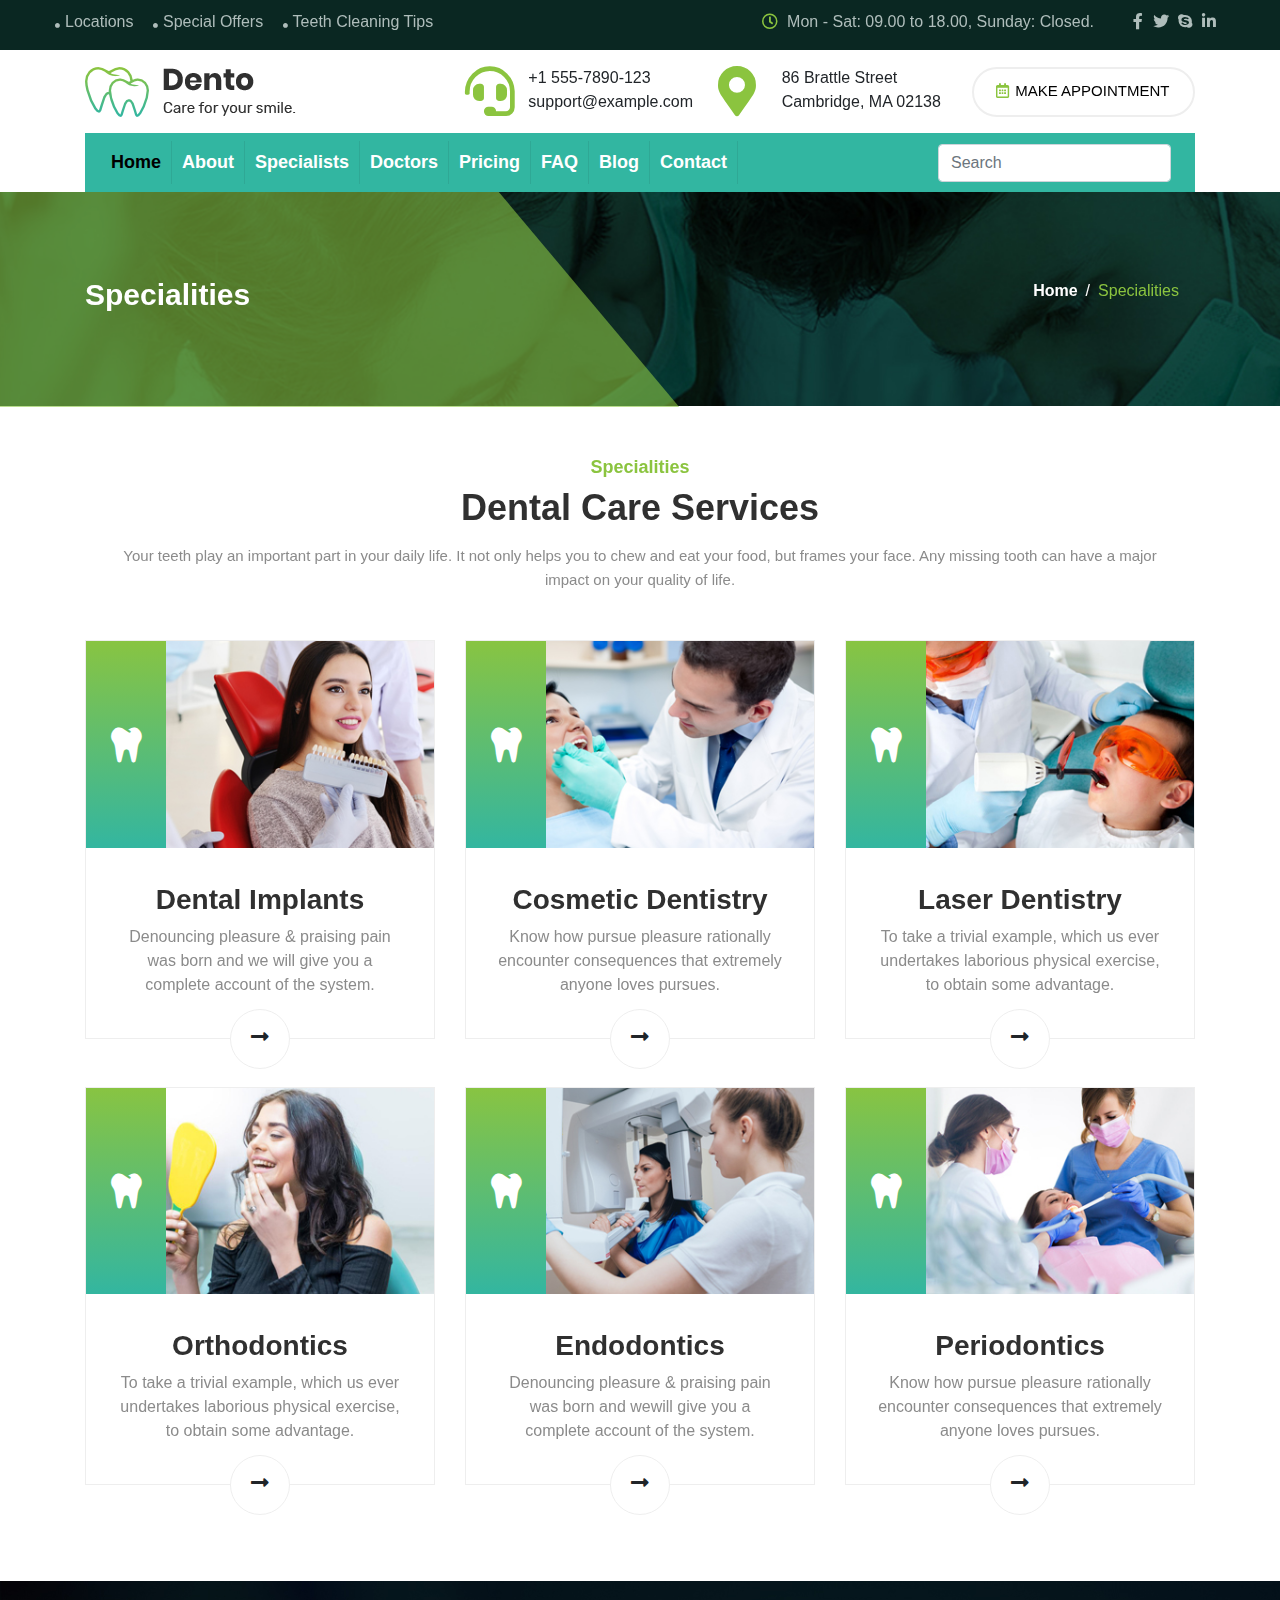
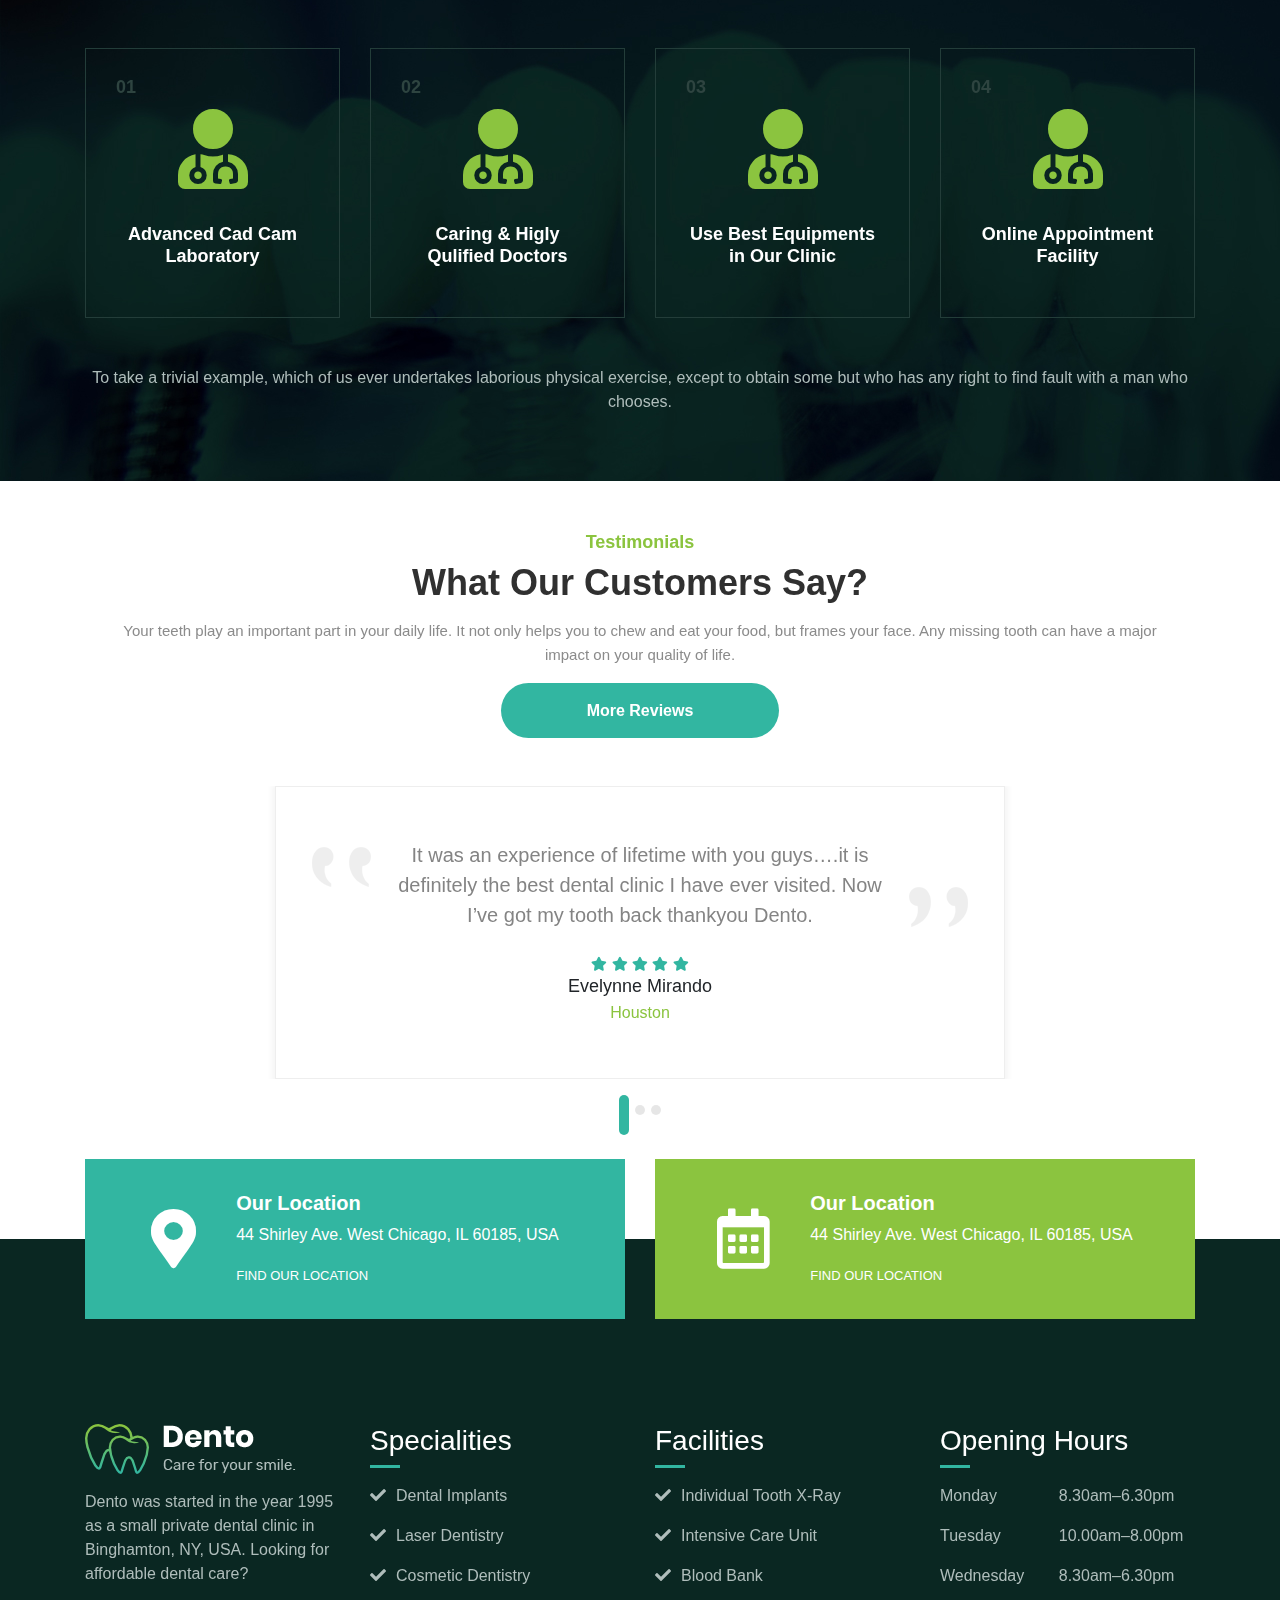
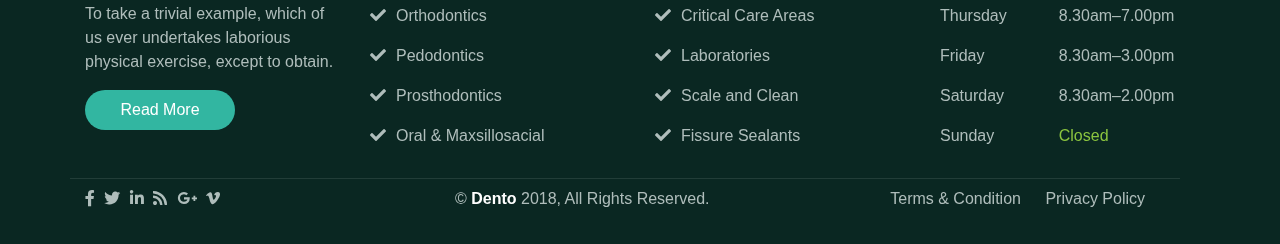
<file: specialities.html>
<!DOCTYPE html>
<html>
  <head>
    <title></title>
    <link rel="stylesheet" type="text/css" href="css/bootstrap.min.css" />
    <link rel="stylesheet" type="text/css" href="css/all.min.css" />
    <link rel="stylesheet" type="text/css" href="css/specialities.css" />
    <link rel="shortcut icon" href="./images/logo-2.ico" type="image/x-icon" />

    <script src="js/jquery-3.3.1.slim.min.js"></script>
    <script src="js/popper.min.js"></script>
    <script src="js/bootstrap.min.js"></script>
  </head>
  <body>
    <!-- social bar -->
    <section class="social-bar">
      <div class="container-fluid">
        <div class="row">
          <div class="col-xl-7 col-lg-6">
            <div class="list">
              <ul>
                <li>
                  <a href="#"><i class="fas fa-circle"></i>Locations</a>
                </li>
                <li>
                  <a href="#"><i class="fas fa-circle"></i>Special Offers</a>
                </li>
                <li>
                  <a href="#"
                    ><i class="fas fa-circle"></i>Teeth Cleaning Tips</a
                  >
                </li>
              </ul>
            </div>
          </div>
          <div class="col-xl-5 col-lg-6">
            <i class="far fa-clock"></i>
            <span class="icon-clock"
              >Mon - Sat: 09.00 to 18.00, Sunday: Closed.</span
            >
            <span class="social">
              <i class="fab fa-facebook-f"></i>
              <i class="fab fa-twitter"></i>
              <i class="fab fa-skype"></i>
              <i class="fab fa-linkedin-in"></i>
            </span>
          </div>
        </div>
      </div>
    </section>

    <!-- logo baaaar -->
    <section
      class="logo-area d-flex justify-content-between align-items-center my-3"
    >
      <div class="container">
        <div class="row">
          <div class="col-xl-4 col-lg-4 d-flex align-items-center">
            <div class="logo">
              <img src="images/logo-3.png" />
            </div>
          </div>

          <div class="col-xl-8 col-lg-8 d-flex align-items-center">
            <div class="row">
              <div class="col-xl-4 col-lg-4 d-flex align-items-cente">
                <div class="row">
                  <div class="col-xl-3 col-lg-3">
                    <div class="sup-img">
                      <i class="fas fa-headset"></i>
                    </div>
                  </div>
                  <div class="col-xl-9 col-lg-9">
                    <div class="sup-text">
                      <span>+1 555-7890-123</span>
                      <span>support@example.com</span>
                    </div>
                  </div>
                </div>
              </div>

              <div class="col-xl-4 col-lg-4 d-flex align-items-cente">
                <div class="row">
                  <div class="col-xl-3 col-lg-3">
                    <div class="loc-img">
                      <i class="fas fa-map-marker-alt"></i>
                    </div>
                  </div>

                  <div class="col-xl-9 col-lg-9">
                    <div class="loc-text">
                      <span>86 Brattle Street</span>
                      <span>Cambridge, MA 02138</span>
                    </div>
                  </div>
                </div>
              </div>

              <div class="col-xl-4 col-lg-4 d-flex align-items-center">
                <div class="appointment">
                  <button class="btn-green">
                    <i class="far fa-calendar-alt"></i>Make Appointment
                  </button>
                </div>
              </div>
            </div>
          </div>
        </div>
      </div>
    </section>

    <!-- nav bar -->
    <section class="navigation">
      <div class="container">
        <nav class="navbar navbar-expand-lg navbar-dark bg-light">
          <button
            class="navbar-toggler"
            type="button"
            data-toggle="collapse"
            data-target="#navbarTogglerDemo01"
            aria-controls="navbarTogglerDemo01"
            aria-expanded="false"
            aria-label="Toggle navigation"
          >
            <span class="navbar-toggler-icon"></span>
          </button>

          <div class="collapse navbar-collapse" id="navbarTogglerDemo01">
            <ul class="navbar-nav mr-auto mt-2 mt-lg-0">
              <li class="nav-item active">
                <a class="nav-link" href="./index.html"
                  >Home <span class="sr-only">(current)</span></a
                >
              </li>
              <li class="nav-item">
                <a class="nav-link" href="./about.html">About</a>
              </li>
              <li class="nav-item">
                <a class="nav-link" href="./specialities.html">Specialists</a>
              </li>
              <li class="nav-item">
                <a class="nav-link" href="./doctors.html">Doctors</a>
              </li>
              <li class="nav-item">
                <a class="nav-link" href="./pricing.html">Pricing</a>
              </li>
              <li class="nav-item">
                <a class="nav-link" href="./faq.html">FAQ</a>
              </li>
              <li class="nav-item">
                <a class="nav-link" href="./blog.html">Blog</a>
              </li>
              <li class="nav-item">
                <a class="nav-link" href="./contact.html">Contact</a>
              </li>
            </ul>
          </div>

          <form class="form-inline my-2 my-lg-0">
            <input
              class="form-control mr-sm-2"
              type="search"
              placeholder="Search"
              aria-label="Search"
            />
          </form>
        </nav>
      </div>
    </section>
    <!--breadcrump baaaaaaaaaar-->
    <section class="breadcrump-bar">
      <div class="container">
        <div
          class="breadcrump-txt d-flex justify-content-between align-items-center"
        >
          <h1>Specialities</h1>

          <nav aria-label="breadcrumb">
            <ol class="breadcrumb">
              <li class="breadcrumb-item"><a href="#">Home</a></li>
              <li class="breadcrumb-item active" aria-current="page">
                Specialities
              </li>
            </ol>
          </nav>
        </div>
      </div>
    </section>

    <!--  dentalcare baaar  -->
    <section class="dentalcare-bar my-5">
      <div class="container">
        <div class="Specialities-txt text-center my-5">
          <h4>Specialities</h4>
          <h1>Dental Care Services</h1>
          <p>
            Your teeth play an important part in your daily life. It not only
            helps you to chew and eat your food, but frames your face. Any
            missing tooth can have a major impact on your quality of life.
          </p>
        </div>

        <div class="row">
          <div class="col-xl-4 col-lg-4 col-md-12 mb-5">
            <div class="dental-item">
              <div class="img-dental">
                <img src="images/1.jpg" class="d-block w-100" />
                <div
                  class="icon-teeth d-flex align-items-center justify-content-center"
                >
                  <i class="fas fa-tooth"></i>
                </div>

                <div class="dental-overlay"></div>
              </div>
              <div
                class="dental-text d-flex align-items-center justify-content-center flex-wrap"
              >
                <h3>Dental Implants</h3>
                <p>
                  Denouncing pleasure & praising pain was born and we will give
                  you a complete account of the system.
                </p>
                <button class="btn btn-read">
                  <i class="fas fa-long-arrow-alt-right"></i>
                </button>
              </div>
            </div>
          </div>

          <div class="col-xl-4 col-lg-4 col-md-12 mb-5">
            <div class="dental-item">
              <div class="img-dental">
                <img src="images/2.jpg" class="d-block w-100" />
                <div
                  class="icon-teeth d-flex align-items-center justify-content-center"
                >
                  <i class="fas fa-tooth"></i>
                </div>

                <div class="dental-overlay"></div>
              </div>
              <div
                class="dental-text d-flex align-items-center justify-content-center flex-wrap"
              >
                <h3>Cosmetic Dentistry</h3>
                <p>
                  Know how pursue pleasure rationally encounter consequences
                  that extremely anyone loves pursues.
                </p>
                <button class="btn btn-read">
                  <i class="fas fa-long-arrow-alt-right"></i>
                </button>
              </div>
            </div>
          </div>

          <div class="col-xl-4 col-lg-4 col-md-12 mb-5">
            <div class="dental-item">
              <div class="img-dental">
                <img src="images/3.jpg" class="d-block w-100" />
                <div
                  class="icon-teeth d-flex align-items-center justify-content-center"
                >
                  <i class="fas fa-tooth"></i>
                </div>

                <div class="dental-overlay"></div>
              </div>
              <div
                class="dental-text d-flex align-items-center justify-content-center flex-wrap"
              >
                <h3>Laser Dentistry</h3>
                <p>
                  To take a trivial example, which us ever undertakes laborious
                  physical exercise, to obtain some advantage.
                </p>
                <button class="btn btn-read">
                  <i class="fas fa-long-arrow-alt-right"></i>
                </button>
              </div>
            </div>
          </div>
        </div>

        <div class="row">
          <div class="col-xl-4 col-lg-4 col-md-12 mb-5">
            <div class="dental-item">
              <div class="img-dental">
                <img src="images/4.jpg" class="d-block w-100" />
                <div
                  class="icon-teeth d-flex align-items-center justify-content-center"
                >
                  <i class="fas fa-tooth"></i>
                </div>

                <div class="dental-overlay"></div>
              </div>
              <div
                class="dental-text d-flex align-items-center justify-content-center flex-wrap"
              >
                <h3>Orthodontics</h3>
                <p>
                  To take a trivial example, which us ever undertakes laborious
                  physical exercise, to obtain some advantage.
                </p>
                <button class="btn btn-read">
                  <i class="fas fa-long-arrow-alt-right"></i>
                </button>
              </div>
            </div>
          </div>

          <div class="col-xl-4 col-lg-4 col-md-12 mb-5">
            <div class="dental-item">
              <div class="img-dental">
                <img src="images/5.jpg" class="d-block w-100" />
                <div
                  class="icon-teeth d-flex align-items-center justify-content-center"
                >
                  <i class="fas fa-tooth"></i>
                </div>

                <div class="dental-overlay"></div>
              </div>
              <div
                class="dental-text d-flex align-items-center justify-content-center flex-wrap"
              >
                <h3>Endodontics</h3>
                <p>
                  Denouncing pleasure & praising pain was born and wewill give
                  you a complete account of the system.
                </p>
                <button class="btn btn-read">
                  <i class="fas fa-long-arrow-alt-right"></i>
                </button>
              </div>
            </div>
          </div>

          <div class="col-xl-4 col-lg-4 col-md-12 mb-5">
            <div class="dental-item">
              <div class="img-dental">
                <img src="images/6.jpg" class="d-block w-100" />
                <div
                  class="icon-teeth d-flex align-items-center justify-content-center"
                >
                  <i class="fas fa-tooth"></i>
                </div>

                <div class="dental-overlay"></div>
              </div>
              <div
                class="dental-text d-flex align-items-center justify-content-center flex-wrap"
              >
                <h3>Periodontics</h3>
                <p>
                  Know how pursue pleasure rationally encounter consequences
                  that extremely anyone loves pursues.
                </p>
                <button class="btn btn-read">
                  <i class="fas fa-long-arrow-alt-right"></i>
                </button>
              </div>
            </div>
          </div>
        </div>
      </div>
    </section>
    <!-- category baaaaaar -->

    <section
      class="category-bar d-flex flex-wrap align-items-center justify-content-center"
    >
      <div class="container mt-5">
        <div
          id="carouselExampleIndicators"
          class="carousel slide"
          data-ride="carousel"
        >
          <div class="carousel-inner">
            <div class="carousel-item active">
              <div class="row">
                <div
                  class="col-xl-3 col-lg-3 col-md-12 mb-5 text-center d-flex flex-wrap align-items-center justify-content-center"
                >
                  <div class="category-item">
                    <div class="count">
                      <span>01</span>
                    </div>
                    <div class="icon">
                      <i class="fas fa-user-md"></i>
                    </div>
                    <div class="category-txt">
                      <h3>Advanced Cad Cam Laboratory</h3>
                    </div>
                  </div>
                </div>

                <div
                  class="col-xl-3 col-lg-3 col-md-12 mb-5 text-center d-flex flex-wrap align-items-center justify-content-center"
                >
                  <div class="category-item">
                    <div class="count">
                      <span>02</span>
                    </div>
                    <div class="icon">
                      <i class="fas fa-user-md"></i>
                    </div>
                    <div class="category-txt">
                      <h3>Caring & Higly Qulified Doctors</h3>
                    </div>
                  </div>
                </div>

                <div
                  class="col-xl-3 col-lg-3 col-md-12 mb-5 text-center d-flex flex-wrap align-items-center justify-content-center"
                >
                  <div class="category-item">
                    <div class="count">
                      <span>03</span>
                    </div>
                    <div class="icon">
                      <i class="fas fa-user-md"></i>
                    </div>
                    <div class="category-txt">
                      <h3>Use Best Equipments in Our Clinic</h3>
                    </div>
                  </div>
                </div>

                <div
                  class="col-xl-3 col-lg-3 col-md-12 mb-5 text-center d-flex flex-wrap align-items-center justify-content-center"
                >
                  <div class="category-item">
                    <div class="count">
                      <span>04</span>
                    </div>
                    <div class="icon">
                      <i class="fas fa-user-md"></i>
                    </div>
                    <div class="category-txt">
                      <h3>Online Appointment Facility</h3>
                    </div>
                  </div>
                </div>
              </div>
            </div>
            <div class="carousel-item">
              <div class="row">
                <div
                  class="col-xl-3 col-lg-3 col-md-12 mb-5 text-center d-flex flex-wrap align-items-center justify-content-center"
                >
                  <div class="category-item">
                    <div class="count">
                      <span>01</span>
                    </div>
                    <div class="icon">
                      <i class="fas fa-user-md"></i>
                    </div>
                    <div class="category-txt">
                      <h3>Advanced Cad Cam Laboratory</h3>
                    </div>
                  </div>
                </div>

                <div
                  class="col-xl-3 col-lg-3 col-md-12 mb-5 text-center d-flex flex-wrap align-items-center justify-content-center"
                >
                  <div class="category-item">
                    <div class="count">
                      <span>02</span>
                    </div>
                    <div class="icon">
                      <i class="fas fa-user-md"></i>
                    </div>
                    <div class="category-txt">
                      <h3>Caring & Higly Qulified Doctors</h3>
                    </div>
                  </div>
                </div>

                <div
                  class="col-xl-3 col-lg-3 col-md-12 mb-5 text-center d-flex flex-wrap align-items-center justify-content-center"
                >
                  <div class="category-item">
                    <div class="count">
                      <span>03</span>
                    </div>
                    <div class="icon">
                      <i class="fas fa-user-md"></i>
                    </div>
                    <div class="category-txt">
                      <h3>Use Best Equipments in Our Clinic</h3>
                    </div>
                  </div>
                </div>

                <div
                  class="col-xl-3 col-lg-3 col-md-12 mb-5 text-center d-flex flex-wrap align-items-center justify-content-center"
                >
                  <div class="category-item">
                    <div class="count">
                      <span>04</span>
                    </div>
                    <div class="icon">
                      <i class="fas fa-user-md"></i>
                    </div>
                    <div class="category-txt">
                      <h3>Online Appointment Facility</h3>
                    </div>
                  </div>
                </div>
              </div>
            </div>
          </div>
        </div>

        <div class="row mb-5">
          <div class="category-bar-txt m-auto text-center">
            <span class="text-center"
              >To take a trivial example, which of us ever undertakes laborious
              physical exercise, except to obtain some </span
            ><span>
              but who has any right to find fault with a man who chooses.</span
            >
          </div>
        </div>
      </div>
    </section>

    <!-- testimonials-bar -->
    <section class="testimonials-bar">
      <div class="container">
        <div class="testimonials-txt text-center my-5">
          <h4>Testimonials</h4>
          <h1>What Our Customers Say?</h1>
          <p>
            Your teeth play an important part in your daily life. It not only
            helps you to chew and eat your food, but frames your face. Any
            missing tooth can have a major impact on your quality of life.
          </p>
          <button class="btn-testimonials">More Reviews</button>
        </div>

        <div
          id="carouselExampleIndicators"
          class="carousel slide"
          data-ride="carousel"
        >
          <div class="carousel-inner">
            <div class="carousel-item active">
              <div class="row d-flex justify-content-center">
                <div class="col-md-8">
                  <div class="testimonials-item">
                    <div class="img-left">
                      <img src="images/1.png" />
                    </div>
                    <div class="test-txt">
                      <p>
                        It was an experience of lifetime with you guys….it is
                      </p>
                      <p>
                        definitely the best dental clinic I have ever visited.
                        Now
                      </p>
                      <p>I’ve got my tooth back thankyou Dento.</p>
                    </div>
                    <div class="review">
                      <i class="fas fa-star"></i>
                      <i class="fas fa-star"></i>
                      <i class="fas fa-star"></i>
                      <i class="fas fa-star"></i>
                      <i class="fas fa-star"></i>
                    </div>
                    <div class="name">
                      <h3>Evelynne Mirando</h3>
                      <span>Houston</span>
                    </div>
                    <div class="img-right">
                      <img src="images/2.png" />
                    </div>
                  </div>
                </div>
              </div>
            </div>
            <div class="carousel-item">
              <div class="row d-flex justify-content-center">
                <div class="col-md-8">
                  <div class="testimonials-item">
                    <div class="img-left">
                      <img src="images/1.png" />
                    </div>
                    <div class="test-txt">
                      <p>
                        It was an experience of lifetime with you guys….it is
                      </p>
                      <p>
                        definitely the best dental clinic I have ever visited.
                        Now
                      </p>
                      <p>I’ve got my tooth back thankyou Dento.</p>
                    </div>
                    <div class="review">
                      <i class="fas fa-star"></i>
                      <i class="fas fa-star"></i>
                      <i class="fas fa-star"></i>
                      <i class="fas fa-star"></i>
                      <i class="fas fa-star"></i>
                    </div>
                    <div class="name">
                      <h3>Evelynne Mirando</h3>
                      <span>Houston</span>
                    </div>
                    <div class="img-right">
                      <img src="images/2.png" />
                    </div>
                  </div>
                </div>
              </div>
            </div>
            <div class="carousel-item">
              <div class="row d-flex justify-content-center">
                <div class="col-md-8">
                  <div class="testimonials-item">
                    <div class="img-left">
                      <img src="images/1.png" />
                    </div>
                    <div class="test-txt">
                      <p>
                        It was an experience of lifetime with you guys….it is
                      </p>
                      <p>
                        definitely the best dental clinic I have ever visited.
                        Now
                      </p>
                      <p>I’ve got my tooth back thankyou Dento.</p>
                    </div>
                    <div class="review">
                      <i class="fas fa-star"></i>
                      <i class="fas fa-star"></i>
                      <i class="fas fa-star"></i>
                      <i class="fas fa-star"></i>
                      <i class="fas fa-star"></i>
                    </div>
                    <div class="name">
                      <h3>Evelynne Mirando</h3>
                      <span>Houston</span>
                    </div>
                    <div class="img-right">
                      <img src="images/2.png" />
                    </div>
                  </div>
                </div>
              </div>
            </div>
          </div>
          <a
            class="carousel-control-prev"
            href="#carouselExampleIndicators"
            role="button"
            data-slide="prev"
          >
            <span class="carousel-control-prev-icon" aria-hidden="true"></span>
            <span class="sr-only">Previous</span>
          </a>
          <a
            class="carousel-control-next"
            href="#carouselExampleIndicators"
            role="button"
            data-slide="next"
          >
            <span class="carousel-control-next-icon" aria-hidden="true"></span>
            <span class="sr-only">Next</span>
          </a>

          <ol class="carousel-indicators">
            <li
              data-target="#carouselExampleIndicators"
              data-slide-to="0"
              class="active"
            ></li>
            <li data-target="#carouselExampleIndicators" data-slide-to="1"></li>
            <li data-target="#carouselExampleIndicators" data-slide-to="2"></li>
          </ol>
        </div>
      </div>
    </section>

    <!-- footer contact  -->
    <section class="footer-contact">
      <div class="container">
        <div class="row">
          <div class="col-xl-6 col-lg-6 col-md-12">
            <div
              class="location-bar d-flex align-items-center justify-content-center align-content-center"
            >
              <div class="map-icon">
                <i class="fas fa-map-marker-alt"></i>
              </div>
              <div class="loc-desc">
                <h3>Our Location</h3>
                <p>44 Shirley Ave. West Chicago, IL 60185, USA</p>
                <a href="#">FIND OUR LOCATION</a>
              </div>
            </div>
          </div>
          <div class="col-xl-6 col-lg-6 col-md-12">
            <div
              class="calender-bar d-flex align-items-center justify-content-center align-content-center"
            >
              <div class="cal-icon">
                <i class="far fa-calendar-alt"></i>
              </div>
              <div class="cal-desc">
                <h3>Our Location</h3>
                <p>44 Shirley Ave. West Chicago, IL 60185, USA</p>
                <a href="#">FIND OUR LOCATION</a>
              </div>
            </div>
          </div>
        </div>
      </div>
    </section>
    <!-- footer baaaaaaaaar  -->
    <section class="footer-bar">
      <footer>
        <div class="container">
          <!-- top footer   -->
          <div class="row">
            <div class="col-xl-3 col-lg-3 col-md-6 col-sm-12">
              <div class="logo-footer">
                <img src="images/logo-2.png" class="img-fluid mb-3" />
                <p>
                  Dento was started in the year 1995 as a small private dental
                  clinic in Binghamton, NY, USA. Looking for affordable dental
                  care?
                </p>
                <p>
                  To take a trivial example, which of us ever undertakes
                  laborious physical exercise, except to obtain.
                </p>
                <button class="btn-footer mb-5">Read More</button>
              </div>
            </div>
            <div class="col-xl-3 col-lg-3 col-md-6 col-sm-12">
              <div class="specialities-footer">
                <h3>Specialities</h3>
                <div class="border-foot mb-3"></div>
                <p><i class="fas fa-check"></i>Dental Implants</p>
                <p><i class="fas fa-check"></i>Laser Dentistry</p>
                <p><i class="fas fa-check"></i>Cosmetic Dentistry</p>
                <p><i class="fas fa-check"></i>Orthodontics</p>
                <p><i class="fas fa-check"></i>Pedodontics</p>
                <p><i class="fas fa-check"></i>Prosthodontics</p>
                <p><i class="fas fa-check"></i>Oral & Maxsillosacial</p>
              </div>
            </div>
            <div class="col-xl-3 col-lg-3 col-md-6 col-sm-12">
              <div class="facilities-bar">
                <h3>Facilities</h3>
                <div class="border-foot mb-3"></div>
                <p><i class="fas fa-check"></i>Individual Tooth X-Ray</p>
                <p><i class="fas fa-check"></i>Intensive Care Unit</p>
                <p><i class="fas fa-check"></i>Blood Bank</p>
                <p><i class="fas fa-check"></i>Critical Care Areas</p>
                <p><i class="fas fa-check"></i>Laboratories</p>
                <p><i class="fas fa-check"></i>Scale and Clean</p>
                <p><i class="fas fa-check"></i>Fissure Sealants</p>
              </div>
            </div>
            <div class="col-xl-3 col-lg-3 col-md-6 col-sm-12">
              <div class="opening-footer">
                <h3>Opening Hours</h3>
                <div class="border-foot mb-3"></div>
                <div class="row">
                  <div class="col-xl-5 col-lg-5 col-md-5">
                    <p>Monday</p>
                  </div>
                  <div class="col-xl-7 col-lg-7 col-md-7">
                    <p>8.30am–6.30pm</p>
                  </div>
                </div>
                <div class="row">
                  <div class="col-xl-5 col-lg-5 col-md-5">
                    <p>Tuesday</p>
                  </div>
                  <div class="col-xl-7 col-lg-7 col-md-7">
                    <p>10.00am–8.00pm</p>
                  </div>
                </div>
                <div class="row">
                  <div class="col-xl-5 col-lg-5 col-md-5">
                    <p>Wednesday</p>
                  </div>
                  <div class="col-xl-7 col-lg-7 col-md-7">
                    <p>8.30am–6.30pm</p>
                  </div>
                </div>
                <div class="row">
                  <div class="col-xl-5 col-lg-5 col-md-5">
                    <p>Thursday</p>
                  </div>
                  <div class="col-xl-7 col-lg-7 col-md-7">
                    <p>8.30am–7.00pm</p>
                  </div>
                </div>
                <div class="row">
                  <div class="col-xl-5 col-lg-5 col-md-5">
                    <p>Friday</p>
                  </div>
                  <div class="col-xl-7 col-lg-7 col-md-7">
                    <p>8.30am–3.00pm</p>
                  </div>
                </div>
                <div class="row">
                  <div class="col-xl-5 col-lg-5 col-md-5">
                    <p>Saturday</p>
                  </div>
                  <div class="col-xl-7 col-lg-7 col-md-7">
                    <p>8.30am–2.00pm</p>
                  </div>
                </div>
                <div class="row">
                  <div class="col-xl-5 col-lg-5 col-md-5">
                    <p>Sunday</p>
                  </div>
                  <div class="col-xl-7 col-lg-7 col-md-7">
                    <span>Closed</span>
                  </div>
                </div>
              </div>
            </div>
          </div>
          <!-- bottom footer-->

          <div
            class="row d-flex align-items-center justify-content-between align-content-center border-footer"
          >
            <div class="col-xl-4 col-lg-4 col-md-12">
              <div class="left-footer">
                <div class="social-footer">
                  <i class="fab fa-facebook-f"></i>
                  <i class="fab fa-twitter"></i>
                  <i class="fab fa-linkedin-in"></i>
                  <i class="fas fa-rss"></i>
                  <i class="fab fa-google-plus-g"></i>
                  <i class="fab fa-vimeo-v"></i>
                </div>
              </div>
            </div>
            <div class="col-xl-4 col-lg-4 col-md-12 my-2">
              <div class="center-footer">
                <span>© <a href="#">Dento</a> 2018, All Rights Reserved.</span>
              </div>
            </div>
            <div class="col-xl-4 col-lg-4 col-md-12">
              <div class="right-footer">
                <li><a href="#">Terms & Condition</a></li>
                <li><a href="#">Privacy Policy</a></li>
              </div>
            </div>
          </div>
        </div>
      </footer>
    </section>
  </body>
</html>
</file>
<file: css/contact.css>
/* social bar */
.social-bar {
  background-color: #0a2722;
  color: #afbdbb;
  padding-top: 10px;
}
.social-bar .list ul li {
  display: inline-block;
  margin-right: 15px;
}

.social-bar .list ul li a {
  text-decoration: none;
  color: #afbdbb;
}
.icon-clock {
  margin-left: 5px;
  margin-right: 20px;
}
.social {
  margin-left: 15px;
}

.social i {
  padding-right: 5px;
}
.social i:hover {
  color: #8bc43f;
}

.social-bar .list ul li a:hover {
  color: #8bc43f;
}
.list {
  position: relative;
}
.list i {
  font-size: 5px;

  padding-right: 5px;
}
.fa-clock {
  color: #8bc43f;
}

@media (max-width: 992px) {
  .social-bar .col-lg-6,
  .social-bar .col-xl-7,
  .social-bar .col-xl-5 {
    text-align: center;
  }
}
/* end social bar */

/* logooooooooo */
.logo-area {
}
.logo {
}

.sup-img {
}
.sup-img i {
  color: #8bc43f;
  font-size: 50px;
}
.sup-text {
}

.loc-img {
}
.loc-img i {
  color: #8bc43f;
  font-size: 50px;
}
.loc-text {
}
.appointment {
  width: 100%;
}
.btn-green {
  width: 100%;
  border: 2px solid #eeeeee;
  background-color: transparent;
  color: #000;
  height: 50px;
  border-radius: 30px;
  text-transform: uppercase;
  text-align: center;
  padding-left: 5px;
}
.btn-green:hover {
  width: 100%;
  border: none;
  background-color: #8bc43f;
  color: #fff;
  height: 50px;
  border-radius: 30px;
  text-transform: uppercase;
  text-align: center;
  padding-left: 5px;
}
.btn-green:hover i {
  color: #fff;
}
.btn-green i {
  padding-right: inherit;
  color: #8bc43f;
}
.btn-green i:hover {
  padding-right: inherit;
  color: #fff !important;
}
@media (max-width: 1999px) {
  .appointment {
    font-size: 15px;
  }
}
@media (max-width: 992px) {
  .logo-area .col-xl-4,
  .logo-area .col-lg-4,
  .logo-area .col-md-8,
  .logo-area .col-md-6 {
    justify-content: center;
    text-align: center;
    margin-top: 15px;
  }
  .appointment {
    width: 50%;
  }
}

/* nav bar */
.navigation .btn-right {
  position: absolute;
  background-color: #8bc43f;
  right: 0;
  border: none;
  width: 60px;
  height: 100%;
  text-align: center;
  cursor: pointer;
}
.navigation .btn-right .span-btn {
  position: relative;
}
.navigation .btn-right .b1 {
  display: block;
  position: absolute;
  left: 0;
  right: 0;
  margin: 0 auto;
  width: 30px;
  height: 2px;
  background: #ffffff;
}
.navigation .btn-right hr {
  width: 30px;
  height: 2px;
  background: #ffffff;
}
.navigation .btn-right p {
  margin-top: -8px;
}
.mr-auto,
.mx-auto {
  margin-right: 0 !important;
}
@media (max-width: 992px) {
  .navigation .btn-right {
    height: 50px;
  }
}
.bg-light {
  background-color: #32b6a1 !important;
}
.navbar-dark .navbar-nav .active > .nav-link,
.navbar-dark .navbar-nav .nav-link.active,
.navbar-dark .navbar-nav .nav-link.show,
.navbar-dark .navbar-nav .show > .nav-link {
  color: #000;
}
.navbar-dark .navbar-nav .nav-link:focus,
.navbar-dark .navbar-nav .nav-link:hover {
  color: #000;
}
.navbar-dark .navbar-nav .nav-link {
  color: #fff;
  border-right: 1px solid #2fa895;
  padding-right: 10px;
  padding-left: 10px;
  font-size: 18px;
  font-weight: 600;
}
.btn-outline-success:not(:disabled):not(.disabled).active,
.btn-outline-success:not(:disabled):not(.disabled):active,
.show > .btn-outline-success.dropdown-toggle {
  color: #fff !important;
  background-color: transparent !important;
  border-color: #fff !important;
}
.btn-outline-success {
  color: #fff !important;
  border-color: #fff !important;
}
.btn-outline-success:hover {
  background-color: transparent;
  color: #fff !important;
  border-color: #fff !important;
}
.btn-outline-success {
  color: #fff !important;
  border-color: #fff !important;
  border-top-color: #fff !important;
  border-right-color: #fff !important;
  border-bottom-color: #fff !important;
  border-left-color: #fff !important;
}
@media (max-width: 576px) {
  .form-inline {
    flex-flow: nowrap;
  }
  .form-control {
    margin-right: 10px;
  }
}

/* breadcrump-bar */
.breadcrump-bar {
  background-image: url("../images/breadcrumb-bg.jpg");
  background-attachment: scroll;
  background-position: center top;
  background-repeat: no-repeat;
  background-size: cover;
  padding: 75px 0 75px;
  position: relative;
  z-index: 2;
}
.breadcrump-bar h1 {
  color: #ffffff;
  font-size: 30px;
  line-height: 40px;
  font-weight: 700;
  text-transform: capitalize;
}
.breadcrump-txt::before {
  background: rgba(139, 196, 66, 0.6);
  content: "";
  height: 215px;
  left: -14%;
  position: absolute;
  top: 0;
  width: 60%;
  z-index: -1;
  transform: skew(40deg, 0deg);
}
.breadcrumb-item + .breadcrumb-item::before {
  color: #fff;
}

.breadcrumb {
  background-color: transparent;
}
.breadcrumb-item.active {
  color: #8bc43f;
}
.breadcrumb-item a:hover {
  color: #8bc43f;
  font-weight: 700;
  text-decoration: none;
}
.breadcrumb-item a {
  color: #ffffff;
  font-weight: 700;
  text-decoration: none;
}

.about-bar h4 {
  color: #8bc43f;
  font-weight: 700;
}

/* conact baaaaaaaar*/
.contact-bar .contact-header h1 {
  margin: 10px 0 0;
  color: #303030;
  font-size: 36px;
  line-height: 40px;
  font-weight: 700;
}
.contact-bar .contact-item {
  border: 1px solid #eee;
  padding: 70px 50px 70px;
}
.contact-bar .contact-title h2 {
  font-size: 24px;
  margin: 0 0 8px;
  color: #303030;
  font-weight: 700;
}
.contact-bar .contact-title p {
  color: #8b8b8b;
  font-weight: 400;
}
.contact-bar .contact-select .form-control {
  background: #ffffff;
  border-radius: 0px !important;
  border: 1px solid #eeeeee;
  color: #8b8b8b;
  font-size: 15px;
  font-weight: 400;
  height: 50px !important;
}
.contact-bar .contact-select .form-control option {
  background-color: #fff;
  color: #000;
  height: 50px !important;
}
.contact-bar .contact-select .form-control option:hover {
  background-color: #000;
  color: #fff;
  height: 50px !important;
}
.contact-bar .state-content li {
  list-style-type: none;
}
.contact-bar .state-content li h5 {
  color: #303030;
  font-weight: 700;
  font-size: 16px;
  margin: 0 0 10px;
}
.contact-bar .state-content li p {
  color: #8b8b8b;
  font-weight: 400;
}
@media (max-width: 992px) {
  .contact-bar .contact-select .form-control {
    width: 50%;
  }
}

/* message baaaaaaar */
.message-bar .message-item {
  border: 1px solid #eee;
  padding: 70px 50px 70px;
}
.message-bar .message-item .message-header h1 {
  margin: 10px 0 0;
  color: #303030;
  font-size: 36px;
  line-height: 40px;
  font-weight: 700;
}
.message-bar .message-item .message-header p {
  color: #8b8b8b;
  font-weight: 400;
}
.message-bar .message-item textarea {
  height: 140px !important;
  border-radius: 5px !important;
  padding: 10px 20px !important;
}
.message-bar .message-item .form-control {
  background: transparent;
  border: 1px solid #f2f2f2;
  color: #8b8b8b;
  display: block;
  font-size: 15px;
  height: 55px;
  margin-bottom: 30px;
  padding: 0 30px;
  border-radius: 5px;
  width: 100%;
}
.message-bar .message-item .btn-message {
  background: #32b6a1;
  color: #ffffff;
  font-size: 13px;
  line-height: 13px;
  font-weight: 500;
  padding: 21px 30px 21px;
  text-transform: uppercase;
  border-radius: 30px;
  width: 100%;
  padding: 21px 0 21px;
  border: none;
}

.message-bar .message-item .btn-message:hover {
  color: #fff;
  background: #8bc43f;
}

/* footer contact*/
.location-bar {
  position: relative;
  z-index: 1;
  background-color: #32b6a1;
  color: #fff;
  width: 100%;
  height: 160px;
  top: 80px;
}
.location-bar i {
  font-size: 60px;
  padding-right: 40px;
}
.location-bar a {
  color: #fff;
  text-decoration: none;
  font-size: 13px;
  font-weight: 500;
}
.location-bar h3 {
  font-size: 20px;
  line-height: 24px;
  font-weight: 700;
}

.calender-bar {
  position: relative;
  z-index: 1;
  background-color: #8bc43f;
  color: #fff;
  width: 100%;
  height: 160px;
  top: 80px;
}
.calender-bar i {
  font-size: 60px;
  padding-right: 40px;
}
.calender-bar a {
  color: #fff;
  text-decoration: none;
  font-size: 13px;
  font-weight: 500;
}
.calender-bar h3 {
  font-size: 20px;
  line-height: 24px;
  font-weight: 700;
}
/* footer baaaaaaaaaaaar*/
.footer-bar footer {
  margin-top: 160px;
}
.footer-bar {
  background-color: #0a2722;
  padding: 25px 0;
}
.footer-bar .border-footer {
  border-top: 1px solid rgba(255, 255, 255, 0.1);
  width: 100%;
}
.footer-bar .social-footer i {
  color: #afbdbb;
  padding-right: 5px;
}
.footer-bar .social-footer i:hover {
  color: #8bc43f;
}
.footer-bar .center-footer span {
  color: #afbdbb;
}
.footer-bar .center-footer a {
  color: #fff;
  font-weight: 700;
  text-decoration: none;
}
.footer-bar .center-footer a:hover {
  color: #8bc43f;
}
.footer-bar .right-footer {
  text-align: right;
}
.footer-bar .right-footer li {
  color: #afbdbb;
  display: inline-block;
}

.footer-bar .right-footer li a {
  color: #afbdbb;
  padding-right: 20px;
}
@media (max-width: 991px) {
  .footer-bar .left-footer {
    text-align: center;
  }
  .footer-bar .center-footer {
    text-align: center;
  }
  .footer-bar .right-footer {
    text-align: center;
  }
}
.footer-bar .logo-footer p {
  color: #afbdbb;
}
.footer-bar .specialities-footer p {
  color: #afbdbb;
}
.footer-bar .facilities-bar p {
  color: #afbdbb;
}
.footer-bar .opening-footer p {
  color: #afbdbb;
}

.footer-bar .logo-footer h3 {
  color: #fff;
}
.footer-bar .specialities-footer h3 {
  color: #fff;
}
.footer-bar .facilities-bar h3 {
  color: #fff;
}
.footer-bar .opening-footer h3 {
  color: #fff;
}
.footer-bar .specialities-footer i {
  padding-right: 10px;
}
.footer-bar .facilities-bar i {
  padding-right: 10px;
}
.footer-bar .specialities-footer p:hover {
  color: #8bc43f;
  cursor: pointer;
}
.footer-bar .facilities-bar p:hover {
  color: #8bc43f;
  cursor: pointer;
}
.footer-bar .specialities-footer .border-foot {
  width: 30px;
  height: 3px;
  background-color: #32b6a1;
}
.footer-bar .facilities-bar .border-foot {
  width: 30px;
  height: 3px;
  background-color: #32b6a1;
}
.footer-bar .opening-footer .border-foot {
  width: 30px;
  height: 3px;
  background-color: #32b6a1;
}
.footer-bar .opening-footer time {
  color: #afbdbb;
}
.footer-bar .opening-footer span {
  color: #8bc43f;
}
.footer-bar .btn-footer {
  width: 150px;
  height: 40px;
  background: #32b6a1;
  color: #ffffff;
  border-radius: 30px;
  border: none;
}
.footer-bar .btn-footer:hover {
  color: #fff;
  background: #8bc43f;
}
</file>
<file: css/blog.css>
/* social bar */
.social-bar {
	background-color: #0a2722;
	color: #afbdbb;
	padding-top: 10px;
}
.social-bar .list ul li {
	display: inline-block;
	margin-right: 15px;
}

.social-bar .list ul li a{
	text-decoration:none;
	color:#afbdbb;
}
.icon-clock {
	margin-left: 5px;
	margin-right: 20px;
}
.social {
	margin-left: 15px;
}

.social i {
	padding-right: 5px;
}
.social i:hover{
	color: #8bc43f;
}

.social-bar .list ul li a:hover{
	color: #8bc43f;
	}
.list{
	position: relative;
}
.list i{
	font-size: 5px;
	
	padding-right: 5px;

}
.fa-clock {
	color: #8bc43f;
}

@media (max-width: 992px){
.social-bar .col-lg-6 ,.social-bar .col-xl-7,.social-bar .col-xl-5{
	text-align: center;
	}

}
/* end social bar */


/* logooooooooo */
.logo-area{
	
}
.logo{
	
}

.sup-img{
	
}
.sup-img i{
	color: #8bc43f;
	font-size: 50px;
}
.sup-text{
	
}

.loc-img{
	
}
.loc-img i{
	color: #8bc43f;
	font-size: 50px;
}
.loc-text{
	
}
.appointment{
	width: 100%;
}
.btn-green{
	width: 100%;
	border:2px solid #eeeeee;
	background-color: transparent;
	color: #000;
	height: 50px;
	border-radius: 30px;
	text-transform: uppercase;
    text-align: center;
    padding-left: 5px;
}
.btn-green:hover{
	width: 100%;
	border:none;
	background-color: #8bc43f;
	color: #fff;
	height: 50px;
	border-radius: 30px;
	text-transform: uppercase;
    text-align: center;
    padding-left: 5px;
}
.btn-green:hover i{

	color: #fff;

}
.btn-green i{
	    padding-right: inherit;
	    color: #8bc43f;
}
.btn-green i:hover{
	    padding-right: inherit;
	    color: #fff!important;
}
@media(max-width: 1999px){
.appointment{
	    font-size: 15px;
}
}
@media(max-width: 992px){
	.logo-area .col-xl-4,.logo-area .col-lg-4 ,.logo-area .col-md-8,.logo-area .col-md-6{
	justify-content: center;
	    text-align: center;
	        margin-top: 15px;
	}
	.appointment{
	   width: 50%;
}

}

/* nav bar */
.navigation .btn-right{
	position: absolute;
    background-color: #8bc43f;
    right: 0;
    border: none;
    width: 60px;
    height: 100%;
    text-align: center;
    cursor: pointer;
}
.navigation .btn-right .span-btn{
	position: relative;
}
.navigation .btn-right .b1{
	display: block;
	position: absolute;
    left: 0;
    right: 0;
    margin: 0 auto;
    width: 30px;
    height: 2px;
    background: #ffffff;
}
.navigation .btn-right hr{
    width: 30px;
    height: 2px;
    background: #ffffff;
}
.navigation .btn-right p{
  margin-top: -8px;

}
.mr-auto, .mx-auto {
    margin-right: 0!important;
}
@media(max-width: 992px){


.navigation .btn-right {
	height: 50px;
} 

}
.bg-light {
    background-color: #32b6a1!important;
}
.navbar-dark .navbar-nav .active>.nav-link, .navbar-dark .navbar-nav .nav-link.active, .navbar-dark .navbar-nav .nav-link.show, .navbar-dark .navbar-nav .show>.nav-link {
    color: #000;
}
.navbar-dark .navbar-nav .nav-link:focus, .navbar-dark .navbar-nav .nav-link:hover {
    color: #000;
}
.navbar-dark .navbar-nav .nav-link {
    color: #fff;
    border-right: 1px solid #2fa895;
    padding-right: 10px;
    padding-left: 10px;
        font-size: 18px;
            font-weight: 600;
}
.btn-outline-success:not(:disabled):not(.disabled).active, .btn-outline-success:not(:disabled):not(.disabled):active, .show>.btn-outline-success.dropdown-toggle {
	color: #fff!important;
    background-color: transparent!important;
    border-color: #fff!important;
}
.btn-outline-success {
    color: #fff!important;
    border-color: #fff!important;
}
.btn-outline-success:hover {
	background-color: transparent;
    color: #fff!important;
    border-color: #fff!important;
}
.btn-outline-success {
    color: #fff!important;
    border-color: #fff!important;
    border-top-color: #fff!important;
    border-right-color: #fff!important;
    border-bottom-color: #fff!important;
    border-left-color:#fff!important;
}
@media(max-width: 576px){
	.form-inline {

    flex-flow: nowrap;}
    .form-control {
 
    margin-right: 10px;}

}


/* breadcrump-bar */
.breadcrump-bar {
	background-image: url('../images/breadcrumb-bg.jpg');
	    background-attachment: scroll;
    background-position: center top;
    background-repeat: no-repeat;
    background-size: cover;
    padding: 75px 0 75px;
    position: relative;
    z-index: 2
}
.breadcrump-bar h1{
    color: #ffffff;
    font-size: 30px;
    line-height: 40px;
    font-weight: 700;
    text-transform: capitalize;
}
.breadcrump-txt::before {
    background: rgba(139, 196, 66, 0.60);
    content: "";
    height: 215px;
    left: -14%;
    position: absolute;
    top: 0;
    width: 60%;
    z-index: -1;
    transform: skew(40deg, 0deg);
}
.breadcrumb-item+.breadcrumb-item::before {

    color: #fff;
  
}


.breadcrumb {
	background-color: transparent;
}
.breadcrumb-item.active {
    color: #8bc43f;
}
.breadcrumb-item a:hover {
        color: #8bc43f;
    font-weight: 700;
    text-decoration: none;
}
.breadcrumb-item a {
        color: #ffffff;
    font-weight: 700;
    text-decoration: none;
}

/*News baaaaaaaaar */
.blog-bar .blog-title h1{
    color: #303030;
    font-size: 36px;
    font-weight: 700;
}
.blog-bar .blog-title h3{
        color: #8bc43f;
    font-size: 18px;
    line-height: 26px;
    font-weight: 700;
}
.blog-bar .blog-title p{
    font-size: 15px;
    color: #8b8b8b;
    font-weight: 400;
}
.blog-item{
	border:1px solid #eeeeee;
	position: relative;
}
.img-blog{

}
.blog-button .btn-blog{
	position: absolute;
	top: 30px;
	left: 30px;
	background: #32b6a1;
    color: #ffffff;
    line-height: 13px;
    font-weight: 700;
    border-radius: 30px;
    height: 40px;
    font-size: 14px;
    z-index: 3;
    width: 40%;
    border: none;
}
.blog-button .btn-blog:hover{
	background: #8bc43f;
}

.author{
	margin: 15px;
}
.author .author-span{
    border-right: 1px solid #eee;
}
.author span{

    padding: 0 15px;
    color: #848484;
    font-size: 15px;
    font-weight: 500;
}
.author span:hover{
	cursor: pointer;
	color: #8bc43f;
   
}
.blog-txt{
	margin: 15px;
}
.blog-txt h4{
	font-size: 20px;
    line-height: 26px;
    font-weight: 600;
}
.blog-txt p{
color: #848484;
}

.readmore-button{
	margin: 15px;

}
.readmore-button a{
	color: #303030;
    font-size: 15px;
    font-weight: 500;
    text-decoration: none;
	}
.readmore-button a:hover{
	color: #8bc43f;
	}
.readmore-button a i {
    padding-right: 10px;
}



/* pagination baaaaaaar*/
.page-link {

    color: #303030;
 
}

.page-link span{
 color: #cecece;
}








/* footer contact*/
.location-bar{
	position: relative;
	    z-index: 1;
	background-color: #32b6a1;
	color: #fff;
	width: 100%;
	height: 160px;
	top: 80px;
}
.location-bar i{
    font-size: 60px;
    padding-right: 40px;
}
.location-bar a{
 color: #fff;
 text-decoration: none;
     font-size: 13px;
    font-weight: 500;
}
.location-bar h3{
	    font-size: 20px;
    line-height: 24px;
    font-weight: 700;
}




.calender-bar{
	position: relative;
	z-index: 1;
	background-color: #8bc43f;
	color: #fff;
	width: 100%;
	height: 160px;
	top: 80px;
}
.calender-bar i{
    font-size: 60px;
    padding-right: 40px;
}
.calender-bar a{
 color: #fff;
 text-decoration: none;
     font-size: 13px;
    font-weight: 500;
}
.calender-bar h3{
	    font-size: 20px;
    line-height: 24px;
    font-weight: 700;
}
/* footer baaaaaaaaaaaar*/
.footer-bar footer{
	    margin-top: 160px;
}
.footer-bar {
	background-color: #0a2722;
	padding: 25px 0;

}
.footer-bar .border-footer{
	border-top: 1px solid rgba(255, 255, 255, 0.10);
	width: 100%;
}
.footer-bar .social-footer i{
	color: #afbdbb;
	padding-right: 5px;
}
.footer-bar .social-footer i:hover {
	color: #8bc43f;
}
.footer-bar .center-footer span{
	color: #afbdbb;
}
.footer-bar .center-footer a{
	color: #fff;
	font-weight: 700;
	text-decoration: none;
}
.footer-bar .center-footer a:hover{
	color: #8bc43f;

}
.footer-bar .right-footer{
	text-align: right;
}
.footer-bar .right-footer li{
	color: #afbdbb;
	display: inline-block;}

.footer-bar .right-footer li a{
	color: #afbdbb;
	padding-right:20px;

}
@media(max-width: 991px){

.footer-bar .left-footer{
	text-align: center;
	}
.footer-bar .center-footer{
	text-align: center;
	}
.footer-bar .right-footer{
	text-align: center;
	}

}
.footer-bar .logo-footer p {
	color:#afbdbb;
}
.footer-bar .specialities-footer p{
	color:#afbdbb;
}
.footer-bar .facilities-bar p{
		color:#afbdbb;
}
.footer-bar .opening-footer p {
	color:#afbdbb;
}

.footer-bar .logo-footer h3 {
	color:#fff;
}
.footer-bar .specialities-footer h3{
	color:#fff;
}
.footer-bar .facilities-bar h3{
		color:#fff;
}
.footer-bar .opening-footer h3 {
	color:#fff;
}
.footer-bar .specialities-footer i{
	padding-right: 10px;
}
.footer-bar .facilities-bar i{
	padding-right: 10px;
}
.footer-bar .specialities-footer p:hover{
		color: #8bc43f;
		cursor: pointer;
}
.footer-bar .facilities-bar p:hover{
		color: #8bc43f;
		cursor: pointer;
}
.footer-bar .specialities-footer .border-foot{

	width: 30px;
    height: 3px;
    background-color: #32b6a1;
}
.footer-bar .facilities-bar .border-foot{
	width: 30px;
    height: 3px;
    background-color: #32b6a1;
}
.footer-bar .opening-footer .border-foot {
	width: 30px;
    height: 3px;
    background-color: #32b6a1;
}
.footer-bar .opening-footer time{
	color:#afbdbb;
}
.footer-bar .opening-footer span{
	color: #8bc43f;
}
.footer-bar .btn-footer {
	width: 150px;
	height: 40px;
    background: #32b6a1;
    color: #ffffff;
        border-radius: 30px;
        border:none;
}
.footer-bar .btn-footer:hover {
    color: #fff;
    background: #8bc43f;
}
</file>
<file: css/doctors.css>
/* social bar */
.social-bar {
	background-color: #0a2722;
	color: #afbdbb;
	padding-top: 10px;
}
.social-bar .list ul li {
	display: inline-block;
	margin-right: 15px;
}

.social-bar .list ul li a{
	text-decoration:none;
	color:#afbdbb;
}
.icon-clock {
	margin-left: 5px;
	margin-right: 20px;
}
.social {
	margin-left: 15px;
}

.social i {
	padding-right: 5px;
}
.social i:hover{
	color: #8bc43f;
}

.social-bar .list ul li a:hover{
	color: #8bc43f;
	}
.list{
	position: relative;
}
.list i{
	font-size: 5px;
	
	padding-right: 5px;

}
.fa-clock {
	color: #8bc43f;
}

@media (max-width: 992px){
.social-bar .col-lg-6 ,.social-bar .col-xl-7,.social-bar .col-xl-5{
	text-align: center;
	}

}
/* end social bar */


/* logooooooooo */
.logo-area{
	
}
.logo{
	
}

.sup-img{
	
}
.sup-img i{
	color: #8bc43f;
	font-size: 50px;
}
.sup-text{
	
}

.loc-img{
	
}
.loc-img i{
	color: #8bc43f;
	font-size: 50px;
}
.loc-text{
	
}
.appointment{
	width: 100%;
}
.btn-green{
	width: 100%;
	border:2px solid #eeeeee;
	background-color: transparent;
	color: #000;
	height: 50px;
	border-radius: 30px;
	text-transform: uppercase;
    text-align: center;
    padding-left: 5px;
}
.btn-green:hover{
	width: 100%;
	border:none;
	background-color: #8bc43f;
	color: #fff;
	height: 50px;
	border-radius: 30px;
	text-transform: uppercase;
    text-align: center;
    padding-left: 5px;
}
.btn-green:hover i{

	color: #fff;

}
.btn-green i{
	    padding-right: inherit;
	    color: #8bc43f;
}
.btn-green i:hover{
	    padding-right: inherit;
	    color: #fff!important;
}
@media(max-width: 1999px){
.appointment{
	    font-size: 15px;
}
}
@media(max-width: 992px){
	.logo-area .col-xl-4,.logo-area .col-lg-4 ,.logo-area .col-md-8,.logo-area .col-md-6{
	justify-content: center;
	    text-align: center;
	        margin-top: 15px;
	}
	.appointment{
	   width: 50%;
}

}

/* nav bar */
.navigation .btn-right{
	position: absolute;
    background-color: #8bc43f;
    right: 0;
    border: none;
    width: 60px;
    height: 100%;
    text-align: center;
    cursor: pointer;
}
.navigation .btn-right .span-btn{
	position: relative;
}
.navigation .btn-right .b1{
	display: block;
	position: absolute;
    left: 0;
    right: 0;
    margin: 0 auto;
    width: 30px;
    height: 2px;
    background: #ffffff;
}
.navigation .btn-right hr{
    width: 30px;
    height: 2px;
    background: #ffffff;
}
.navigation .btn-right p{
  margin-top: -8px;

}
.mr-auto, .mx-auto {
    margin-right: 0!important;
}
@media(max-width: 992px){


.navigation .btn-right {
	height: 50px;
} 

}
.bg-light {
    background-color: #32b6a1!important;
}
.navbar-dark .navbar-nav .active>.nav-link, .navbar-dark .navbar-nav .nav-link.active, .navbar-dark .navbar-nav .nav-link.show, .navbar-dark .navbar-nav .show>.nav-link {
    color: #000;
}
.navbar-dark .navbar-nav .nav-link:focus, .navbar-dark .navbar-nav .nav-link:hover {
    color: #000;
}
.navbar-dark .navbar-nav .nav-link {
    color: #fff;
    border-right: 1px solid #2fa895;
    padding-right: 10px;
    padding-left: 10px;
        font-size: 18px;
            font-weight: 600;
}
.btn-outline-success:not(:disabled):not(.disabled).active, .btn-outline-success:not(:disabled):not(.disabled):active, .show>.btn-outline-success.dropdown-toggle {
	color: #fff!important;
    background-color: transparent!important;
    border-color: #fff!important;
}
.btn-outline-success {
    color: #fff!important;
    border-color: #fff!important;
}
.btn-outline-success:hover {
	background-color: transparent;
    color: #fff!important;
    border-color: #fff!important;
}
.btn-outline-success {
    color: #fff!important;
    border-color: #fff!important;
    border-top-color: #fff!important;
    border-right-color: #fff!important;
    border-bottom-color: #fff!important;
    border-left-color:#fff!important;
}
@media(max-width: 576px){
	.form-inline {

    flex-flow: nowrap;}
    .form-control {
 
    margin-right: 10px;}

}


/* breadcrump-bar */
.breadcrump-bar {
	background-image: url('../images/breadcrumb-bg.jpg');
	    background-attachment: scroll;
    background-position: center top;
    background-repeat: no-repeat;
    background-size: cover;
    padding: 75px 0 75px;
    position: relative;
    z-index: 2
}
.breadcrump-bar h1{
    color: #ffffff;
    font-size: 30px;
    line-height: 40px;
    font-weight: 700;
    text-transform: capitalize;
}
.breadcrump-txt::before {
    background: rgba(139, 196, 66, 0.60);
    content: "";
    height: 215px;
    left: -14%;
    position: absolute;
    top: 0;
    width: 60%;
    z-index: -1;
    transform: skew(40deg, 0deg);
}
.breadcrumb-item+.breadcrumb-item::before {

    color: #fff;
  
}


.breadcrumb {
	background-color: transparent;
}
.breadcrumb-item.active {
    color: #8bc43f;
}
.breadcrumb-item a:hover {
        color: #8bc43f;
    font-weight: 700;
    text-decoration: none;
}
.breadcrumb-item a {
        color: #ffffff;
    font-weight: 700;
    text-decoration: none;
}


/* doctors baaaaar*/
.doctor-bar .specialize-item .tab-content{
    position: relative;
    display: block;
    background: #f5f5f5;
    padding: 40px 40px 40px;
}


.nav-tabs .nav-item.show .nav-link, .nav-tabs .nav-link{
	border-radius: 0px 10px 0px ;
   	position: relative;
    display: block;
    width: 170px;
    background: #32b6a1;
    padding: 16px 0px 15px;
    color: #ffffff;
    font-size: 15px;
    font-weight: 700;
    text-align: center;
    text-transform: capitalize;
    transition: all 500ms ease;
    cursor: pointer;

}
.nav-tabs .nav-item.show .nav-link, .nav-tabs .nav-link:hover{
    background: #f5f5f5;
    color: #303030;
}
#nav-home-tab {
	    border-radius: 10px 0 0 0;
	    border-color: #f5f5f5;
	     margin-right: 5px;
}
#nav-profile-tab{
	 margin-left: 5px;
		    border-radius: 0px 10px 0 0;
		    border-color: #f5f5f5;

}
.nav-tabs {border: none;}
.nav-tabs .nav-item.show .nav-link, .nav-tabs .nav-link.active{
    background: #f5f5f5;
    color: #303030;}

 /* doctor baaaaaaar */   
.doctor-bar .specialize-item .form-control{
    background: #ffffff;
    border-radius: 0px !important;
    border: 1px solid #eeeeee;
    color: #8b8b8b;
    font-size: 15px;
    font-weight: 400;
    height: 50px !important;
}
.doctor-bar .specialize-item .form-control option{
	    background-color: #fff;
   	    color: #000;
        height: 50px !important;
}

.doctor-bar .specialize-item .btn-find{
	 background: #32b6a1;
    color: #ffffff;
    font-size: 13px;
    line-height: 13px;
    font-weight: 500;
    padding: 21px 30px 21px;
    text-transform: uppercase;
    border-radius: 30px;
    padding: 21px 0 21px;
    border: none;
    width: 100%;
}

.doctor-bar .specialize-item .btn-find:hover {
    color: #fff;
    background: #8bc43f;
}

.doctor-bar .sidebar-appoinment .appointment-form {
	      
    border: 1px solid #eee;
    padding: 30px;
}
.doctor-bar .sidebar-appoinment .appointment-title{
    display: block;
    background: #f5f5f5;
    border: 1px solid #f5f5f5;
    border-top: 2px solid #32b6a1;
    padding: 14px 40px 14px;
    padding-right: 0;

}
.doctor-bar .sidebar-appoinment .appointment-form form-control{
width: 100%;
    border: 1px solid #efefef;
    height: 50px;
    display: block;
    padding: 0 20px;
    color: #222222;
    font-size: 15px;
    font-weight: 400;
    border-radius: 0px;
    }

.doctor-bar .sidebar-appoinment .appointment-title h3 {
    color: #222222;
    font-size: 18px;
    text-transform: capitalize;
}


.doctor-bar .sidebar-appoinment .appointment-form .btn-book{
	 background: #32b6a1;
    color: #ffffff;
    font-size: 13px;
    line-height: 13px;
    font-weight: 500;
    padding: 21px 30px 21px;
    text-transform: uppercase;
    border-radius: 30px;
    padding: 21px 0 21px;
    border: none;
    width: 50%;
}
.doctor-bar .sidebar-appoinment .appointment-form .btn-book:hover{
   color: #fff;
    background: #8bc43f;}


.doctor-bar .appointment-item span {
    color: #8bc43f;
    font-size: 16px;
}
 
.doctor-bar .appointment-item h3 {
        color: #303030;
    font-weight: 700;
}
.doctor-bar .appointment-item p {
        font-size: 15px;
    color: #8b8b8b;
    font-weight: 400;
}
 .doctor-bar .appointment-item h6 {
    display: block;
    font-size: 14px;
    text-transform: uppercase;
    margin: 22px 0 10px;
        color: #303030;
    font-weight: 700;}



.doctor-bar .appointment-item li {
	 margin-top: 14px;
    list-style: none;
    margin: 0;
    padding: 0;}
 .doctor-bar .appointment-item li i {
    color: #8bc43f;
    font-size: 16px;
        padding-right: 10px;
}

 .doctor-bar .appointment-item li span {
      font-size: 15px;
    color: #8b8b8b;
    font-weight: 400;
}

 .doctor-bar .appointment-img .img-overlay .btn-appointment {
 		 background: #32b6a1;
    color: #ffffff;
    font-size: 13px;
    line-height: 13px;
    font-weight: 500;
    padding: 21px 30px 21px;
    text-transform: uppercase;
    border-radius: 30px;
    padding: 21px 0 21px;
    border: none;
    width: 50%;

}
 .doctor-bar .appointment-img .img-overlay .btn-appointment:hover {
 	 color: #fff;
    background: #8bc43f;

}
 .doctor-bar .appointment-img {
position: relative;
  transition: transform .2s;
}
.doctor-bar .appointment-img:hover {


  }
.doctor-bar .appointment-img:hover .img-overlay{
	display: block;
 -ms-transform: scale(1.0); /* IE 9 */
  -webkit-transform: scale(1.0); /* Safari 3-8 */
  transform: scale(1.0);
}

.doctor-bar .appointment-img .img-overlay{
	position: absolute;
    top: 0;
    left: 0;
    right: 0;
    bottom: 0;
    opacity: 0;
    border-radius: 50%;
  	width: 100%;
	height: 100%;
    background: rgba(9, 40, 35, 0.85);
    opacity: 1;
	display: none;
	    transform: scale(0);
	  transition: all 700ms ease;
  }
  .doctor-bar .appointment-img .img-overlay .btn-overlay{
  text-align: center;
  margin-top:120px;

  }
/* footer contact*/
.location-bar{
	position: relative;
	    z-index: 1;
	background-color: #32b6a1;
	color: #fff;
	width: 100%;
	height: 160px;
	top: 80px;
}
.location-bar i{
    font-size: 60px;
    padding-right: 40px;
}
.location-bar a{
 color: #fff;
 text-decoration: none;
     font-size: 13px;
    font-weight: 500;
}
.location-bar h3{
	    font-size: 20px;
    line-height: 24px;
    font-weight: 700;
}




.calender-bar{
	position: relative;
	z-index: 1;
	background-color: #8bc43f;
	color: #fff;
	width: 100%;
	height: 160px;
	top: 80px;
}
.calender-bar i{
    font-size: 60px;
    padding-right: 40px;
}
.calender-bar a{
 color: #fff;
 text-decoration: none;
     font-size: 13px;
    font-weight: 500;
}
.calender-bar h3{
	    font-size: 20px;
    line-height: 24px;
    font-weight: 700;
}
/* footer baaaaaaaaaaaar*/
.footer-bar footer{
	    margin-top: 160px;
}
.footer-bar {
	background-color: #0a2722;
	padding: 25px 0;

}
.footer-bar .border-footer{
	border-top: 1px solid rgba(255, 255, 255, 0.10);
	width: 100%;
}
.footer-bar .social-footer i{
	color: #afbdbb;
	padding-right: 5px;
}
.footer-bar .social-footer i:hover {
	color: #8bc43f;
}
.footer-bar .center-footer span{
	color: #afbdbb;
}
.footer-bar .center-footer a{
	color: #fff;
	font-weight: 700;
	text-decoration: none;
}
.footer-bar .center-footer a:hover{
	color: #8bc43f;

}
.footer-bar .right-footer{
	text-align: right;
}
.footer-bar .right-footer li{
	color: #afbdbb;
	display: inline-block;}

.footer-bar .right-footer li a{
	color: #afbdbb;
	padding-right:20px;

}
@media(max-width: 991px){

.footer-bar .left-footer{
	text-align: center;
	}
.footer-bar .center-footer{
	text-align: center;
	}
.footer-bar .right-footer{
	text-align: center;
	}

}
.footer-bar .logo-footer p {
	color:#afbdbb;
}
.footer-bar .specialities-footer p{
	color:#afbdbb;
}
.footer-bar .facilities-bar p{
		color:#afbdbb;
}
.footer-bar .opening-footer p {
	color:#afbdbb;
}

.footer-bar .logo-footer h3 {
	color:#fff;
}
.footer-bar .specialities-footer h3{
	color:#fff;
}
.footer-bar .facilities-bar h3{
		color:#fff;
}
.footer-bar .opening-footer h3 {
	color:#fff;
}
.footer-bar .specialities-footer i{
	padding-right: 10px;
}
.footer-bar .facilities-bar i{
	padding-right: 10px;
}
.footer-bar .specialities-footer p:hover{
		color: #8bc43f;
		cursor: pointer;
}
.footer-bar .facilities-bar p:hover{
		color: #8bc43f;
		cursor: pointer;
}
.footer-bar .specialities-footer .border-foot{

	width: 30px;
    height: 3px;
    background-color: #32b6a1;
}
.footer-bar .facilities-bar .border-foot{
	width: 30px;
    height: 3px;
    background-color: #32b6a1;
}
.footer-bar .opening-footer .border-foot {
	width: 30px;
    height: 3px;
    background-color: #32b6a1;
}
.footer-bar .opening-footer time{
	color:#afbdbb;
}
.footer-bar .opening-footer span{
	color: #8bc43f;
}
.footer-bar .btn-footer {
	width: 150px;
	height: 40px;
    background: #32b6a1;
    color: #ffffff;
        border-radius: 30px;
        border:none;
}
.footer-bar .btn-footer:hover {
    color: #fff;
    background: #8bc43f;
}
</file>
<file: css/faq.css>
/* social bar */
.social-bar {
  background-color: #0a2722;
  color: #afbdbb;
  padding-top: 10px;
}
.social-bar .list ul li {
  display: inline-block;
  margin-right: 15px;
}
.search-bar .title {
  text-align: center;
  margin: 80px 0 50px;
}
.social-bar .list ul li a {
  text-decoration: none;
  color: #afbdbb;
}
.icon-clock {
  margin-left: 5px;
  margin-right: 20px;
}
.social {
  margin-left: 15px;
}

.social i {
  padding-right: 5px;
}
.social i:hover {
  color: #8bc43f;
}

.social-bar .list ul li a:hover {
  color: #8bc43f;
}
.list {
  position: relative;
}
.list i {
  font-size: 5px;

  padding-right: 5px;
}
.fa-clock {
  color: #8bc43f;
}

@media (max-width: 992px) {
  .social-bar .col-lg-6,
  .social-bar .col-xl-7,
  .social-bar .col-xl-5 {
    text-align: center;
  }
}
/* end social bar */

/* logooooooooo */
.logo-area {
}
.logo {
}

.sup-img {
}
.sup-img i {
  color: #8bc43f;
  font-size: 50px;
}
.sup-text {
}

.loc-img {
}
.loc-img i {
  color: #8bc43f;
  font-size: 50px;
}
.loc-text {
}
.appointment {
  width: 100%;
}
.btn-green {
  width: 100%;
  border: 2px solid #eeeeee;
  background-color: transparent;
  color: #000;
  height: 50px;
  border-radius: 30px;
  text-transform: uppercase;
  text-align: center;
  padding-left: 5px;
}
.btn-green:hover {
  width: 100%;
  border: none;
  background-color: #8bc43f;
  color: #fff;
  height: 50px;
  border-radius: 30px;
  text-transform: uppercase;
  text-align: center;
  padding-left: 5px;
}
.btn-green:hover i {
  color: #fff;
}
.btn-green i {
  padding-right: inherit;
  color: #8bc43f;
}
.btn-green i:hover {
  padding-right: inherit;
  color: #fff !important;
}
@media (max-width: 1999px) {
  .appointment {
    font-size: 15px;
  }
}
@media (max-width: 992px) {
  .logo-area .col-xl-4,
  .logo-area .col-lg-4,
  .logo-area .col-md-8,
  .logo-area .col-md-6 {
    justify-content: center;
    text-align: center;
    margin-top: 15px;
  }
  .appointment {
    width: 50%;
  }
}

/* nav bar */
.navigation .btn-right {
  position: absolute;
  background-color: #8bc43f;
  right: 0;
  border: none;
  width: 60px;
  height: 100%;
  text-align: center;
  cursor: pointer;
}
.navigation .btn-right .span-btn {
  position: relative;
}
.navigation .btn-right .b1 {
  display: block;
  position: absolute;
  left: 0;
  right: 0;
  margin: 0 auto;
  width: 30px;
  height: 2px;
  background: #ffffff;
}
.navigation .btn-right hr {
  width: 30px;
  height: 2px;
  background: #ffffff;
}
.navigation .btn-right p {
  margin-top: -8px;
}
.mr-auto,
.mx-auto {
  margin-right: 0 !important;
}
@media (max-width: 992px) {
  .navigation .btn-right {
    height: 50px;
  }
}
.bg-light {
  background-color: #32b6a1 !important;
}
.navbar-dark .navbar-nav .active > .nav-link,
.navbar-dark .navbar-nav .nav-link.active,
.navbar-dark .navbar-nav .nav-link.show,
.navbar-dark .navbar-nav .show > .nav-link {
  color: #000;
}
.navbar-dark .navbar-nav .nav-link:focus,
.navbar-dark .navbar-nav .nav-link:hover {
  color: #000;
}
.navbar-dark .navbar-nav .nav-link {
  color: #fff;
  border-right: 1px solid #2fa895;
  padding-right: 10px;
  padding-left: 10px;
  font-size: 18px;
  font-weight: 600;
}
.btn-outline-success:not(:disabled):not(.disabled).active,
.btn-outline-success:not(:disabled):not(.disabled):active,
.show > .btn-outline-success.dropdown-toggle {
  color: #fff !important;
  background-color: transparent !important;
  border-color: #fff !important;
}
.btn-outline-success {
  color: #fff !important;
  border-color: #fff !important;
}
.btn-outline-success:hover {
  background-color: transparent;
  color: #fff !important;
  border-color: #fff !important;
}
.btn-outline-success {
  color: #fff !important;
  border-color: #fff !important;
  border-top-color: #fff !important;
  border-right-color: #fff !important;
  border-bottom-color: #fff !important;
  border-left-color: #fff !important;
}
@media (max-width: 576px) {
  .form-inline {
    flex-flow: nowrap;
  }
  .form-control {
    margin-right: 10px;
  }
}

/* breadcrump-bar */
.breadcrump-bar {
  background-image: url("../images/breadcrumb-bg.jpg");
  background-attachment: scroll;
  background-position: center top;
  background-repeat: no-repeat;
  background-size: cover;
  padding: 75px 0 75px;
  position: relative;
  z-index: 2;
}
.breadcrump-bar h1 {
  color: #ffffff;
  font-size: 30px;
  line-height: 40px;
  font-weight: 700;
  text-transform: capitalize;
}
.breadcrump-txt::before {
  background: rgba(139, 196, 66, 0.6);
  content: "";
  height: 215px;
  left: -14%;
  position: absolute;
  top: 0;
  width: 60%;
  z-index: -1;
  transform: skew(40deg, 0deg);
}
.breadcrumb-item + .breadcrumb-item::before {
  color: #fff;
}

.breadcrumb {
  background-color: transparent;
}
.breadcrumb-item.active {
  color: #8bc43f;
}
.breadcrumb-item a:hover {
  color: #8bc43f;
  font-weight: 700;
  text-decoration: none;
}
.breadcrumb-item a {
  color: #ffffff;
  font-weight: 700;
  text-decoration: none;
}

/* footer contact*/
.location-bar {
  position: relative;
  z-index: 1;
  background-color: #32b6a1;
  color: #fff;
  width: 100%;
  height: 160px;
  top: 80px;
}
.location-bar i {
  font-size: 60px;
  padding-right: 40px;
}
.location-bar a {
  color: #fff;
  text-decoration: none;
  font-size: 13px;
  font-weight: 500;
}
.location-bar h3 {
  font-size: 20px;
  line-height: 24px;
  font-weight: 700;
}

.calender-bar {
  position: relative;
  z-index: 1;
  background-color: #8bc43f;
  color: #fff;
  width: 100%;
  height: 160px;
  top: 80px;
}
.calender-bar i {
  font-size: 60px;
  padding-right: 40px;
}
.calender-bar a {
  color: #fff;
  text-decoration: none;
  font-size: 13px;
  font-weight: 500;
}
.calender-bar h3 {
  font-size: 20px;
  line-height: 24px;
  font-weight: 700;
}
/* footer baaaaaaaaaaaar*/
.footer-bar footer {
  margin-top: 160px;
}
.footer-bar {
  background-color: #0a2722;
  padding: 25px 0;
}
.footer-bar .border-footer {
  border-top: 1px solid rgba(255, 255, 255, 0.1);
  width: 100%;
}
.footer-bar .social-footer i {
  color: #afbdbb;
  padding-right: 5px;
}
.footer-bar .social-footer i:hover {
  color: #8bc43f;
}
.footer-bar .center-footer span {
  color: #afbdbb;
}
.footer-bar .center-footer a {
  color: #fff;
  font-weight: 700;
  text-decoration: none;
}
.footer-bar .center-footer a:hover {
  color: #8bc43f;
}
.footer-bar .right-footer {
  text-align: right;
}
.footer-bar .right-footer li {
  color: #afbdbb;
  display: inline-block;
}

.footer-bar .right-footer li a {
  color: #afbdbb;
  padding-right: 20px;
}
@media (max-width: 991px) {
  .footer-bar .left-footer {
    text-align: center;
  }
  .footer-bar .center-footer {
    text-align: center;
  }
  .footer-bar .right-footer {
    text-align: center;
  }
}
.footer-bar .logo-footer p {
  color: #afbdbb;
}
.footer-bar .specialities-footer p {
  color: #afbdbb;
}
.footer-bar .facilities-bar p {
  color: #afbdbb;
}
.footer-bar .opening-footer p {
  color: #afbdbb;
}

.footer-bar .logo-footer h3 {
  color: #fff;
}
.footer-bar .specialities-footer h3 {
  color: #fff;
}
.footer-bar .facilities-bar h3 {
  color: #fff;
}
.footer-bar .opening-footer h3 {
  color: #fff;
}
.footer-bar .specialities-footer i {
  padding-right: 10px;
}
.footer-bar .facilities-bar i {
  padding-right: 10px;
}
.footer-bar .specialities-footer p:hover {
  color: #8bc43f;
  cursor: pointer;
}
.footer-bar .facilities-bar p:hover {
  color: #8bc43f;
  cursor: pointer;
}
.footer-bar .specialities-footer .border-foot {
  width: 30px;
  height: 3px;
  background-color: #32b6a1;
}
.footer-bar .facilities-bar .border-foot {
  width: 30px;
  height: 3px;
  background-color: #32b6a1;
}
.footer-bar .opening-footer .border-foot {
  width: 30px;
  height: 3px;
  background-color: #32b6a1;
}
.footer-bar .opening-footer time {
  color: #afbdbb;
}
.footer-bar .opening-footer span {
  color: #8bc43f;
}
.footer-bar .btn-footer {
  width: 150px;
  height: 40px;
  background: #32b6a1;
  color: #ffffff;
  border-radius: 30px;
  border: none;
}
.footer-bar .btn-footer:hover {
  color: #fff;
  background: #8bc43f;
}
</file>
<file: css/specialities.css>
/* social bar */
.social-bar {
	background-color: #0a2722;
	color: #afbdbb;
	padding-top: 10px;
}
.social-bar .list ul li {
	display: inline-block;
	margin-right: 15px;
}

.social-bar .list ul li a{
	text-decoration:none;
	color:#afbdbb;
}
.icon-clock {
	margin-left: 5px;
	margin-right: 20px;
}
.social {
	margin-left: 15px;
}

.social i {
	padding-right: 5px;
}
.social i:hover{
	color: #8bc43f;
}

.social-bar .list ul li a:hover{
	color: #8bc43f;
	}
.list{
	position: relative;
}
.list i{
	font-size: 5px;
	
	padding-right: 5px;

}
.fa-clock {
	color: #8bc43f;
}

@media (max-width: 992px){
.social-bar .col-lg-6 ,.social-bar .col-xl-7,.social-bar .col-xl-5{
	text-align: center;
	}

}
/* end social bar */


/* logooooooooo */
.logo-area{
	
}
.logo{
	
}

.sup-img{
	
}
.sup-img i{
	color: #8bc43f;
	font-size: 50px;
}
.sup-text{
	
}

.loc-img{
	
}
.loc-img i{
	color: #8bc43f;
	font-size: 50px;
}
.loc-text{
	
}
.appointment{
	width: 100%;
}
.btn-green{
	width: 100%;
	border:2px solid #eeeeee;
	background-color: transparent;
	color: #000;
	height: 50px;
	border-radius: 30px;
	text-transform: uppercase;
    text-align: center;
    padding-left: 5px;
}
.btn-green:hover{
	width: 100%;
	border:none;
	background-color: #8bc43f;
	color: #fff;
	height: 50px;
	border-radius: 30px;
	text-transform: uppercase;
    text-align: center;
    padding-left: 5px;
}
.btn-green:hover i{

	color: #fff;

}
.btn-green i{
	    padding-right: inherit;
	    color: #8bc43f;
}
.btn-green i:hover{
	    padding-right: inherit;
	    color: #fff!important;
}
@media(max-width: 1999px){
.appointment{
	    font-size: 15px;
}
}
@media(max-width: 992px){
	.logo-area .col-xl-4,.logo-area .col-lg-4 ,.logo-area .col-md-8,.logo-area .col-md-6{
	justify-content: center;
	    text-align: center;
	        margin-top: 15px;
	}
	.appointment{
	   width: 50%;
}

}

/* nav bar */
.navigation .btn-right{
	position: absolute;
    background-color: #8bc43f;
    right: 0;
    border: none;
    width: 60px;
    height: 100%;
    text-align: center;
    cursor: pointer;
}
.navigation .btn-right .span-btn{
	position: relative;
}
.navigation .btn-right .b1{
	display: block;
	position: absolute;
    left: 0;
    right: 0;
    margin: 0 auto;
    width: 30px;
    height: 2px;
    background: #ffffff;
}
.navigation .btn-right hr{
    width: 30px;
    height: 2px;
    background: #ffffff;
}
.navigation .btn-right p{
  margin-top: -8px;

}
.mr-auto, .mx-auto {
    margin-right: 0!important;
}
@media(max-width: 992px){


.navigation .btn-right {
	height: 50px;
} 

}
.bg-light {
    background-color: #32b6a1!important;
}
.navbar-dark .navbar-nav .active>.nav-link, .navbar-dark .navbar-nav .nav-link.active, .navbar-dark .navbar-nav .nav-link.show, .navbar-dark .navbar-nav .show>.nav-link {
    color: #000;
}
.navbar-dark .navbar-nav .nav-link:focus, .navbar-dark .navbar-nav .nav-link:hover {
    color: #000;
}
.navbar-dark .navbar-nav .nav-link {
    color: #fff;
    border-right: 1px solid #2fa895;
    padding-right: 10px;
    padding-left: 10px;
        font-size: 18px;
            font-weight: 600;
}
.btn-outline-success:not(:disabled):not(.disabled).active, .btn-outline-success:not(:disabled):not(.disabled):active, .show>.btn-outline-success.dropdown-toggle {
	color: #fff!important;
    background-color: transparent!important;
    border-color: #fff!important;
}
.btn-outline-success {
    color: #fff!important;
    border-color: #fff!important;
}
.btn-outline-success:hover {
	background-color: transparent;
    color: #fff!important;
    border-color: #fff!important;
}
.btn-outline-success {
    color: #fff!important;
    border-color: #fff!important;
    border-top-color: #fff!important;
    border-right-color: #fff!important;
    border-bottom-color: #fff!important;
    border-left-color:#fff!important;
}
@media(max-width: 576px){
	.form-inline {

    flex-flow: nowrap;}
    .form-control {
 
    margin-right: 10px;}

}


/* breadcrump-bar */
.breadcrump-bar {
	background-image: url('../images/breadcrumb-bg.jpg');
	    background-attachment: scroll;
    background-position: center top;
    background-repeat: no-repeat;
    background-size: cover;
    padding: 75px 0 75px;
    position: relative;
    z-index: 2
}
.breadcrump-bar h1{
    color: #ffffff;
    font-size: 30px;
    line-height: 40px;
    font-weight: 700;
    text-transform: capitalize;
}
.breadcrump-txt::before {
    background: rgba(139, 196, 66, 0.60);
    content: "";
    height: 215px;
    left: -14%;
    position: absolute;
    top: 0;
    width: 60%;
    z-index: -1;
    transform: skew(40deg, 0deg);
}
.breadcrumb-item+.breadcrumb-item::before {

    color: #fff;
  
}


.breadcrumb {
	background-color: transparent;
}
.breadcrumb-item.active {
    color: #8bc43f;
}
.breadcrumb-item a:hover {
        color: #8bc43f;
    font-weight: 700;
    text-decoration: none;
}
.breadcrumb-item a {
        color: #ffffff;
    font-weight: 700;
    text-decoration: none;
}

/* dental care baaaaaaaar*/
.dentalcare-bar .img-dental {
	width: 100%;
	position: relative;
			
}
.dentalcare-bar .img-dental .icon-teeth{
	background: rgb(136,196,66);
    background: -moz-linear-gradient(top, rgba(136,196,66,1) 0%, rgba(51,182,160,1) 100%);
    background: -webkit-linear-gradient(top, rgba(136,196,66,1) 0%,rgba(51,182,160,1) 100%);
    background: linear-gradient(to bottom, rgba(136,196,66,1) 0%,rgba(51,182,160,1) 100%);
	position: absolute;
	color: #fff;
	left: 0;
	top: 0;
	height: 100%;
	width: 80px;
		transition: all 700ms ease-in;
    transition-delay: 0.2s;
}
.dentalcare-bar .img-dental .dental-overlay{
	transition: all 700ms ease-in;
    transition-delay: 0.2s;
  
    width: 0;
 

}
.dentalcare-bar .img-dental:hover .dental-overlay {
	position: absolute;
    top: 0;
    bottom: 0;
    right: 0;
    width: 100%;
    background: rgba(7, 33, 29, 0.85);
    opacity: 1;
    z-index: 2;

}



.dentalcare-bar .img-dental:hover .icon-teeth {
	position: absolute;
    top: 0;
    bottom: 0;
    left: 0;
    width:0;


}
.dentalcare-bar .img-dental:hover .icon-teeth i{

   font-size: 0;


}
.dentalcare-bar .img-dental .icon-teeth i{
	font-size: 35px;
    line-height: 55px;
    transition: all 700ms ease-in;
    transition-delay: 0.3s;

}
.dentalcare-bar .dental-text {
    padding: 35px 30px 25px;
	text-align: center;


}
.dentalcare-bar .dental-text h3{

	color: #303030;
    font-weight: 700;
	
}
.dentalcare-bar .dental-text p{

	color: #8b8b8b;
	font-weight: 400;
	
}
.dentalcare-bar .dental-item {
	border: 1px solid #eee ;
}

.dentalcare-bar .dental-text .btn-read {
	position: absolute;
	height: 60px;
    width: 60px;
    bottom: -30px;
    background: #fff;
    border: 1px solid #eee;
    border-radius: 50%;
}
.dentalcare-bar .dental-text .btn-read i{
	font-size: 20px;
}


/*testimonials baaaaaar*/
.testimonials-bar .testimonials-txt h4{
    color: #8bc43f;
    font-size: 18px;
    line-height: 26px;
    font-weight: 700;
    text-transform: capitalize;
}
.testimonials-bar .testimonials-txt h1{
    color: #303030;
    font-size: 36px;
    line-height: 40px;
    font-weight: 700;
}
.testimonials-bar .testimonials-txt p{
color: #8b8b8b;
    font-size: 15px;
    line-height: 24px;
    margin: 16px;
}
.dentalcare-bar .Specialities-txt h4{
    color: #8bc43f;
    font-size: 18px;
    line-height: 26px;
    font-weight: 700;
    text-transform: capitalize;
} 
.dentalcare-bar .Specialities-txt h1{
    color: #303030;
    font-size: 36px;
    line-height: 40px;
    font-weight: 700;
} 
.dentalcare-bar .Specialities-txt p{
color: #8b8b8b;
    font-size: 15px;
    line-height: 24px;
    margin: 16px;
} 
/* category  baaaaaaaaaaaar*/
.category-bar {
	background-image: url('../images/choose-bg.jpg');
	background-color: rgb(255,255,255,0.5);
	height: 500px;
}
.category-bar .category-item{
	border: 1px solid #233d39 ;
	    padding: 50px 30px 44px;
	position: relative;
	    height: 270px;
	    width: 100%;

}
.category-bar .category-item .count {
    position: absolute;
    top: 25px;
    left: 30px;
}
.category-bar .category-item .count span{
    font-size: 18px;
    font-weight: 700;
   color: #2e4440;
	}
	.category-bar .category-item .icon{
		display: block;
		padding: 10px 0 35px;
}
	.category-bar .category-item .icon i{
	color: #8bc43f;
    font-size: 80px;
    line-height: 80px;
	}
	.category-bar .category-item .category-txt{
		text-align: center;
	}
.category-bar .category-item .category-txt h3{
		    color: #ffffff;
		    font-size: 18px;
		    font-weight: 700;
	}
.category-bar .category-bar-txt span {
    color: #afbdbb;}

@media(max-width: 992px){
	.category-bar {
		height: auto;
	}
}

/*testimonials baaaaaaaar*/
.testimonials-bar .btn-testimonials{
	width: 25%;
	background: #32b6a1;
    color: #ffffff;
    line-height: 13px;
    font-weight: 700;
    border-radius: 30px;
    height: 55px;
    border:none;
    text-align: center;
}
.testimonials-bar .btn-testimonials:hover{
	 color: #fff;
    background: #8bc43f;
}
.testimonials-bar .carousel{
	text-align: center;
}
.testimonials-bar .test-txt{
    padding-bottom: 22px;
    padding-left: 80px;
    padding-right: 80px;
    }
.testimonials-bar .img-left{
    position: absolute;
    top: 60px;
    left: 5%;
    width: 59px;
    height: 40px;
    z-index: -1;}
.testimonials-bar .img-right{
    position: absolute;
    top: 100px;
    right: 5%;
    width: 59px;
    height: 40px;
    z-index: -1;}
  .testimonials-bar .test-txt p{
    color: #848484;
    font-size: 20px;
    line-height: 30px;
    margin: 0;}
.testimonials-bar .review i{
        font-size: 14px;
 
    color: #32b6a1; 
}
.testimonials-bar .name h3 {
    font-size: 18px;
    margin: 0 0 3px;}

.testimonials-bar .name span {
       color: #8bc43f;}
.testimonials-bar .testimonials-item{
    	position: relative;
    	-webkit-box-shadow: 0px 1px 6px 3px rgb(245 245 245);
    -moz-box-shadow: 0px 1px 6px 3px rgba(245,245,245,1);
    box-shadow: 0px 1px 6px 3px rgb(245 245 245);
    padding: 53px 40px 53px;
    border: 1px solid #eee;
    }
.carousel-indicators{
	    bottom: -72px;
}
.carousel-indicators li{
	background-color: #cecece;
	border-radius: 50%;
	width: 10px;
	height: 10px;
}
.carousel-indicators li:hover{
      height: 20px;
    background: #32b6a1;
    border-color: #32b6a1;
    border-radius: 15px;}

.carousel-indicators li.active{
      height: 20px;
    background: #32b6a1;
    border-color: #32b6a1;
    border-radius: 15px;}  
.carousel-control-prev-icon {
    background-image: url(data:image/svg+xml,%3csvg xmlns='http://www.w3.org/2000/svg' fill='%23fff' width='8' height='8' viewBox='0 0 8 8'%3e%3cpath d='M5.25 0l-4 4 4 4 1.5-1.5L4.25 4l2.5-2.5L5.25 0z'/%3e%3c/svg%3e);
}  
@media(max-width: 992px){
	.carousel-indicators {
        top: 100%;
}
}
@media(max-width: 767px){
	.testimonials-bar .btn-testimonials{
	width: 30%;
    height: 55px;


}
}













/* footer contact*/
.location-bar{
	position: relative;
	    z-index: 1;
	background-color: #32b6a1;
	color: #fff;
	width: 100%;
	height: 160px;
	top: 80px;
}
.location-bar i{
    font-size: 60px;
    padding-right: 40px;
}
.location-bar a{
 color: #fff;
 text-decoration: none;
     font-size: 13px;
    font-weight: 500;
}
.location-bar h3{
	    font-size: 20px;
    line-height: 24px;
    font-weight: 700;
}




.calender-bar{
	position: relative;
	z-index: 1;
	background-color: #8bc43f;
	color: #fff;
	width: 100%;
	height: 160px;
	top: 80px;
}
.calender-bar i{
    font-size: 60px;
    padding-right: 40px;
}
.calender-bar a{
 color: #fff;
 text-decoration: none;
     font-size: 13px;
    font-weight: 500;
}
.calender-bar h3{
	    font-size: 20px;
    line-height: 24px;
    font-weight: 700;
}
/* footer baaaaaaaaaaaar*/
.footer-bar footer{
	    margin-top: 160px;
}
.footer-bar {
	background-color: #0a2722;
	padding: 25px 0;

}
.footer-bar .border-footer{
	border-top: 1px solid rgba(255, 255, 255, 0.10);
	width: 100%;
}
.footer-bar .social-footer i{
	color: #afbdbb;
	padding-right: 5px;
}
.footer-bar .social-footer i:hover {
	color: #8bc43f;
}
.footer-bar .center-footer span{
	color: #afbdbb;
}
.footer-bar .center-footer a{
	color: #fff;
	font-weight: 700;
	text-decoration: none;
}
.footer-bar .center-footer a:hover{
	color: #8bc43f;

}
.footer-bar .right-footer{
	text-align: right;
}
.footer-bar .right-footer li{
	color: #afbdbb;
	display: inline-block;}

.footer-bar .right-footer li a{
	color: #afbdbb;
	padding-right:20px;

}
@media(max-width: 991px){

.footer-bar .left-footer{
	text-align: center;
	}
.footer-bar .center-footer{
	text-align: center;
	}
.footer-bar .right-footer{
	text-align: center;
	}

}
.footer-bar .logo-footer p {
	color:#afbdbb;
}
.footer-bar .specialities-footer p{
	color:#afbdbb;
}
.footer-bar .facilities-bar p{
		color:#afbdbb;
}
.footer-bar .opening-footer p {
	color:#afbdbb;
}

.footer-bar .logo-footer h3 {
	color:#fff;
}
.footer-bar .specialities-footer h3{
	color:#fff;
}
.footer-bar .facilities-bar h3{
		color:#fff;
}
.footer-bar .opening-footer h3 {
	color:#fff;
}
.footer-bar .specialities-footer i{
	padding-right: 10px;
}
.footer-bar .facilities-bar i{
	padding-right: 10px;
}
.footer-bar .specialities-footer p:hover{
		color: #8bc43f;
		cursor: pointer;
}
.footer-bar .facilities-bar p:hover{
		color: #8bc43f;
		cursor: pointer;
}
.footer-bar .specialities-footer .border-foot{

	width: 30px;
    height: 3px;
    background-color: #32b6a1;
}
.footer-bar .facilities-bar .border-foot{
	width: 30px;
    height: 3px;
    background-color: #32b6a1;
}
.footer-bar .opening-footer .border-foot {
	width: 30px;
    height: 3px;
    background-color: #32b6a1;
}
.footer-bar .opening-footer time{
	color:#afbdbb;
}
.footer-bar .opening-footer span{
	color: #8bc43f;
}
.footer-bar .btn-footer {
	width: 150px;
	height: 40px;
    background: #32b6a1;
    color: #ffffff;
        border-radius: 30px;
        border:none;
}
.footer-bar .btn-footer:hover {
    color: #fff;
    background: #8bc43f;
}
</file>
